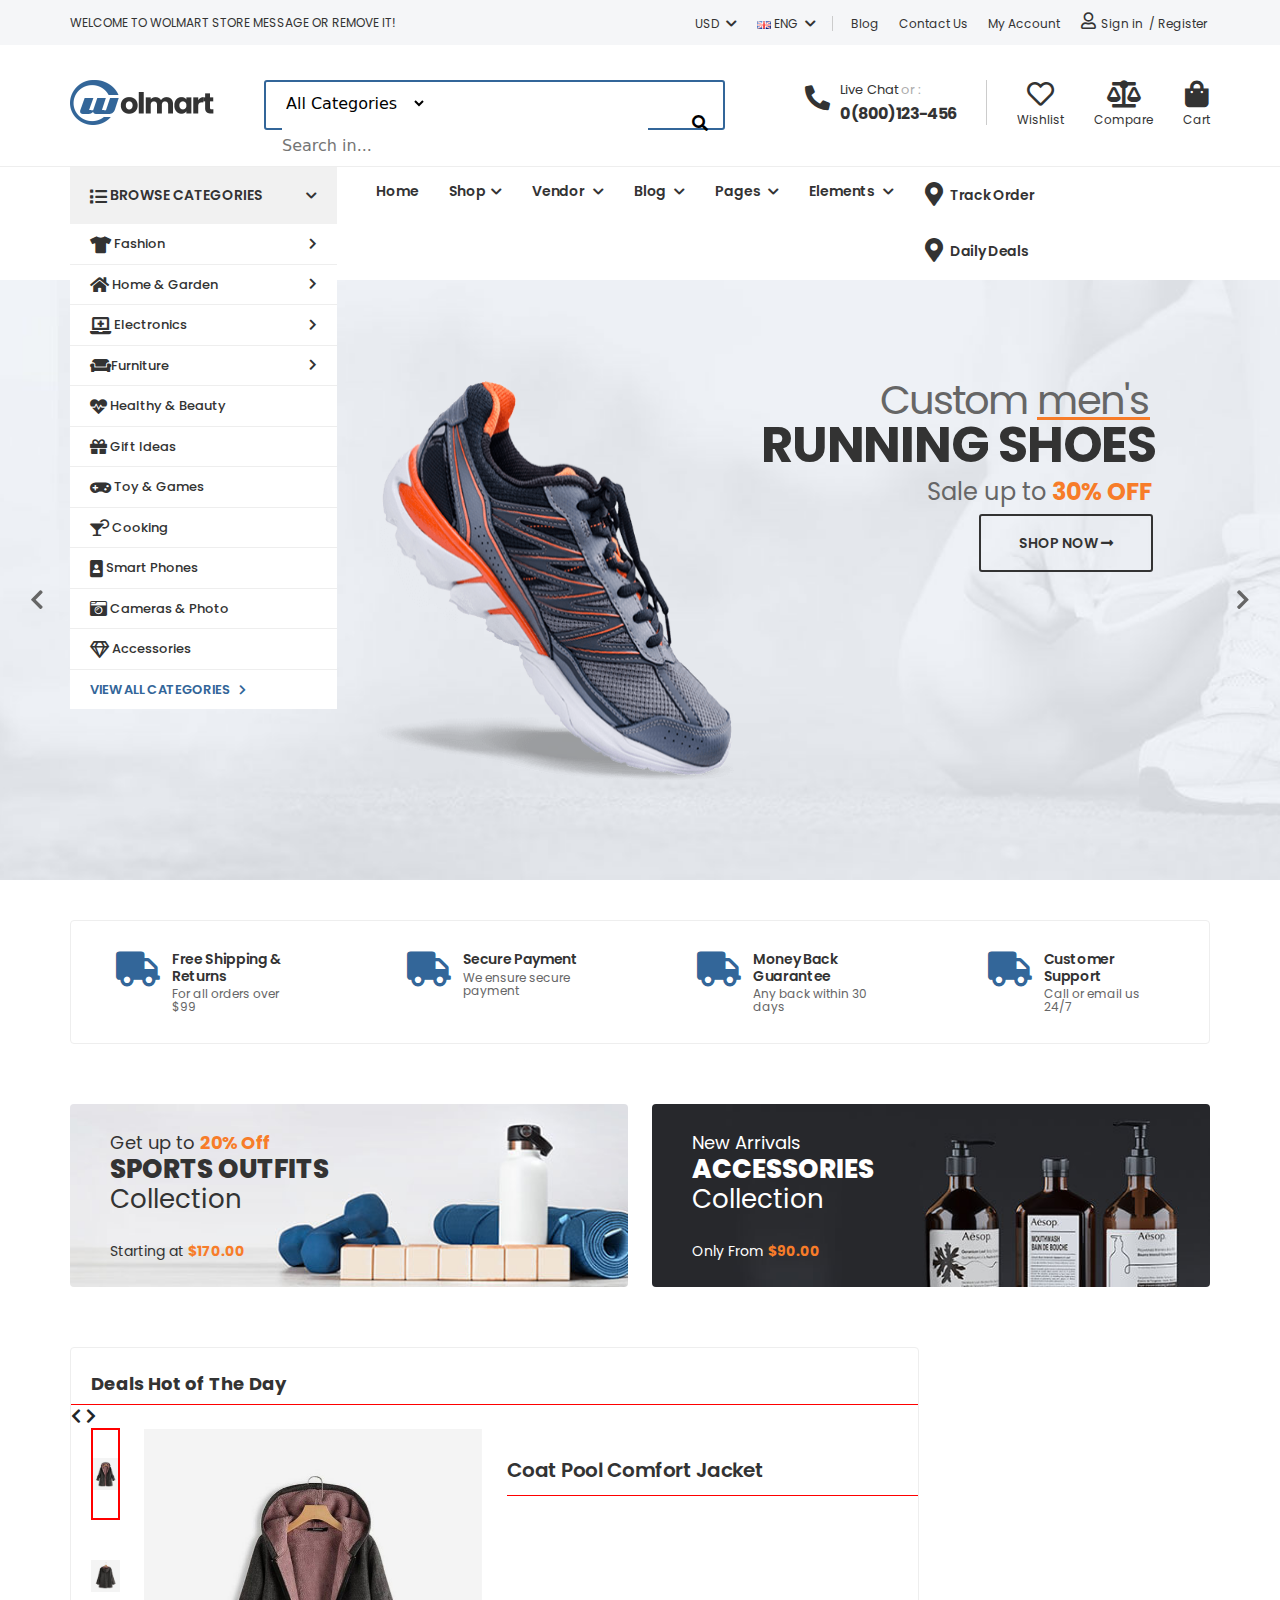
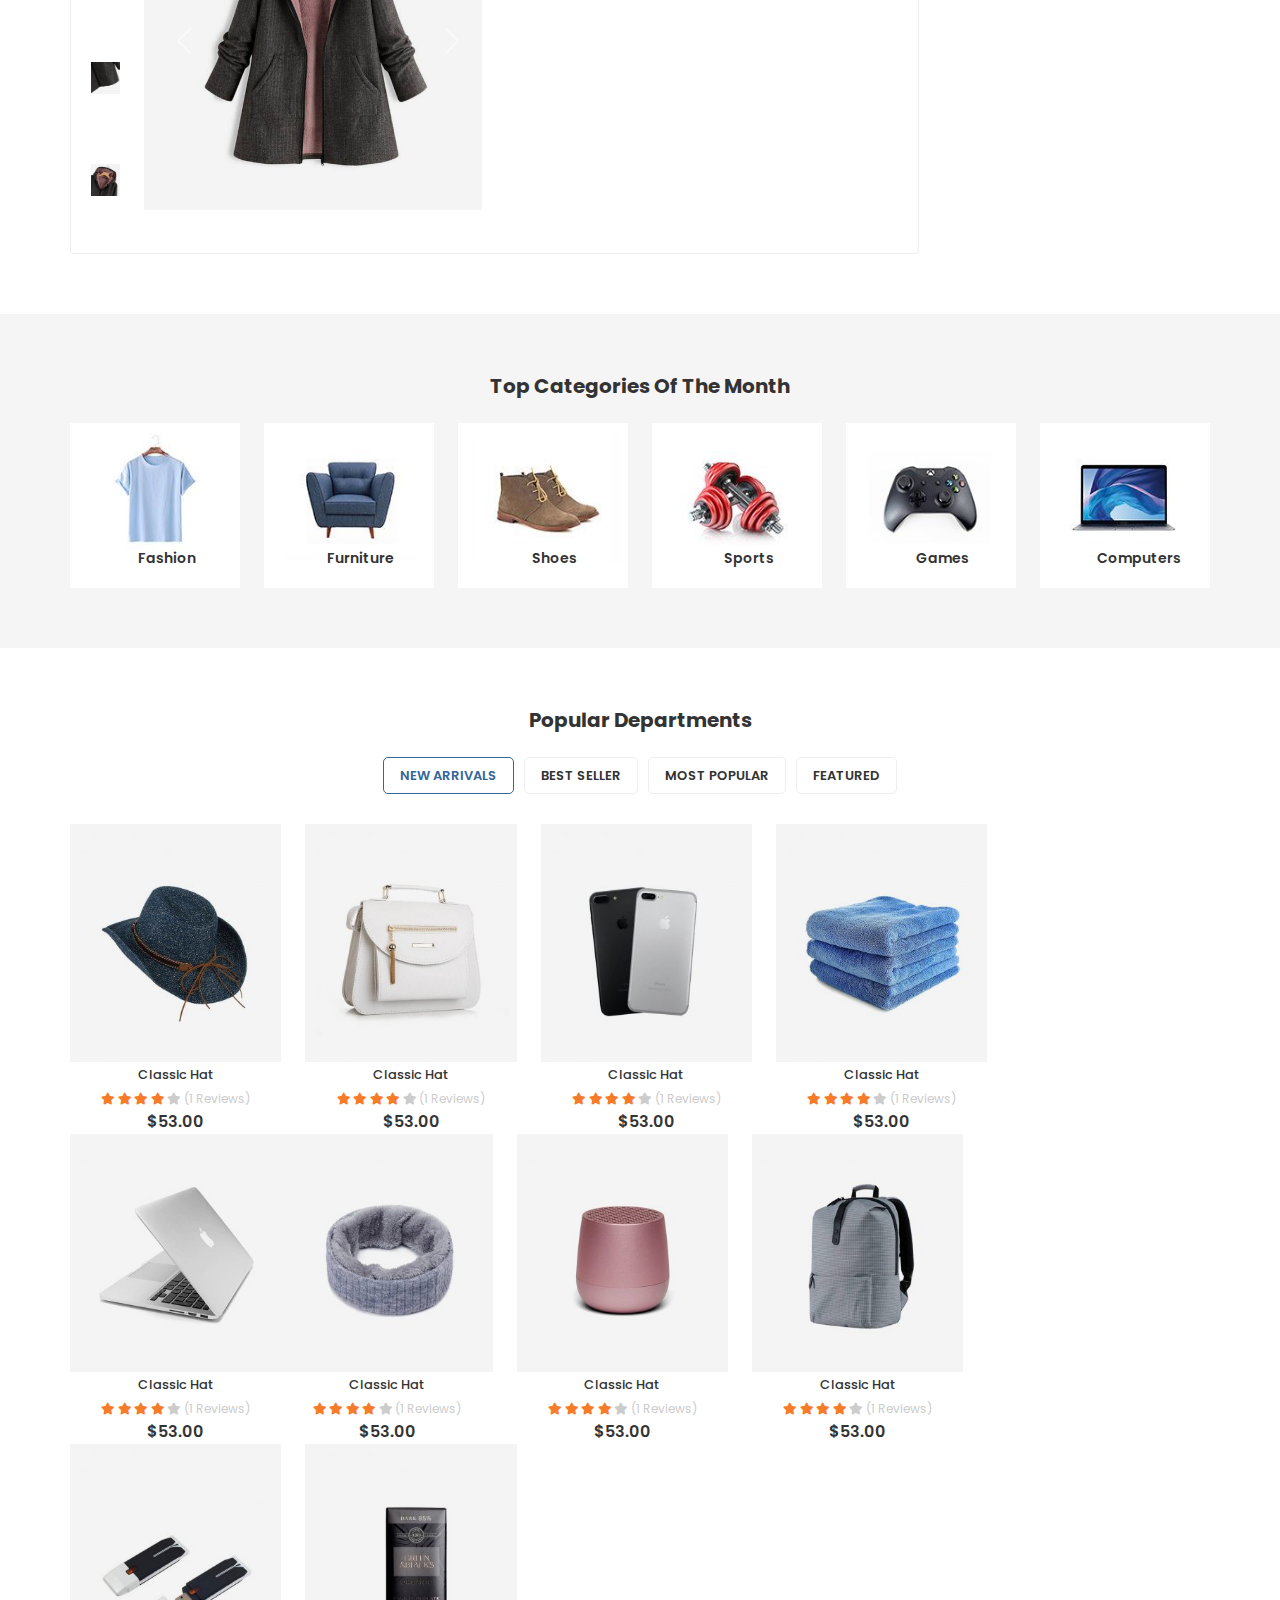
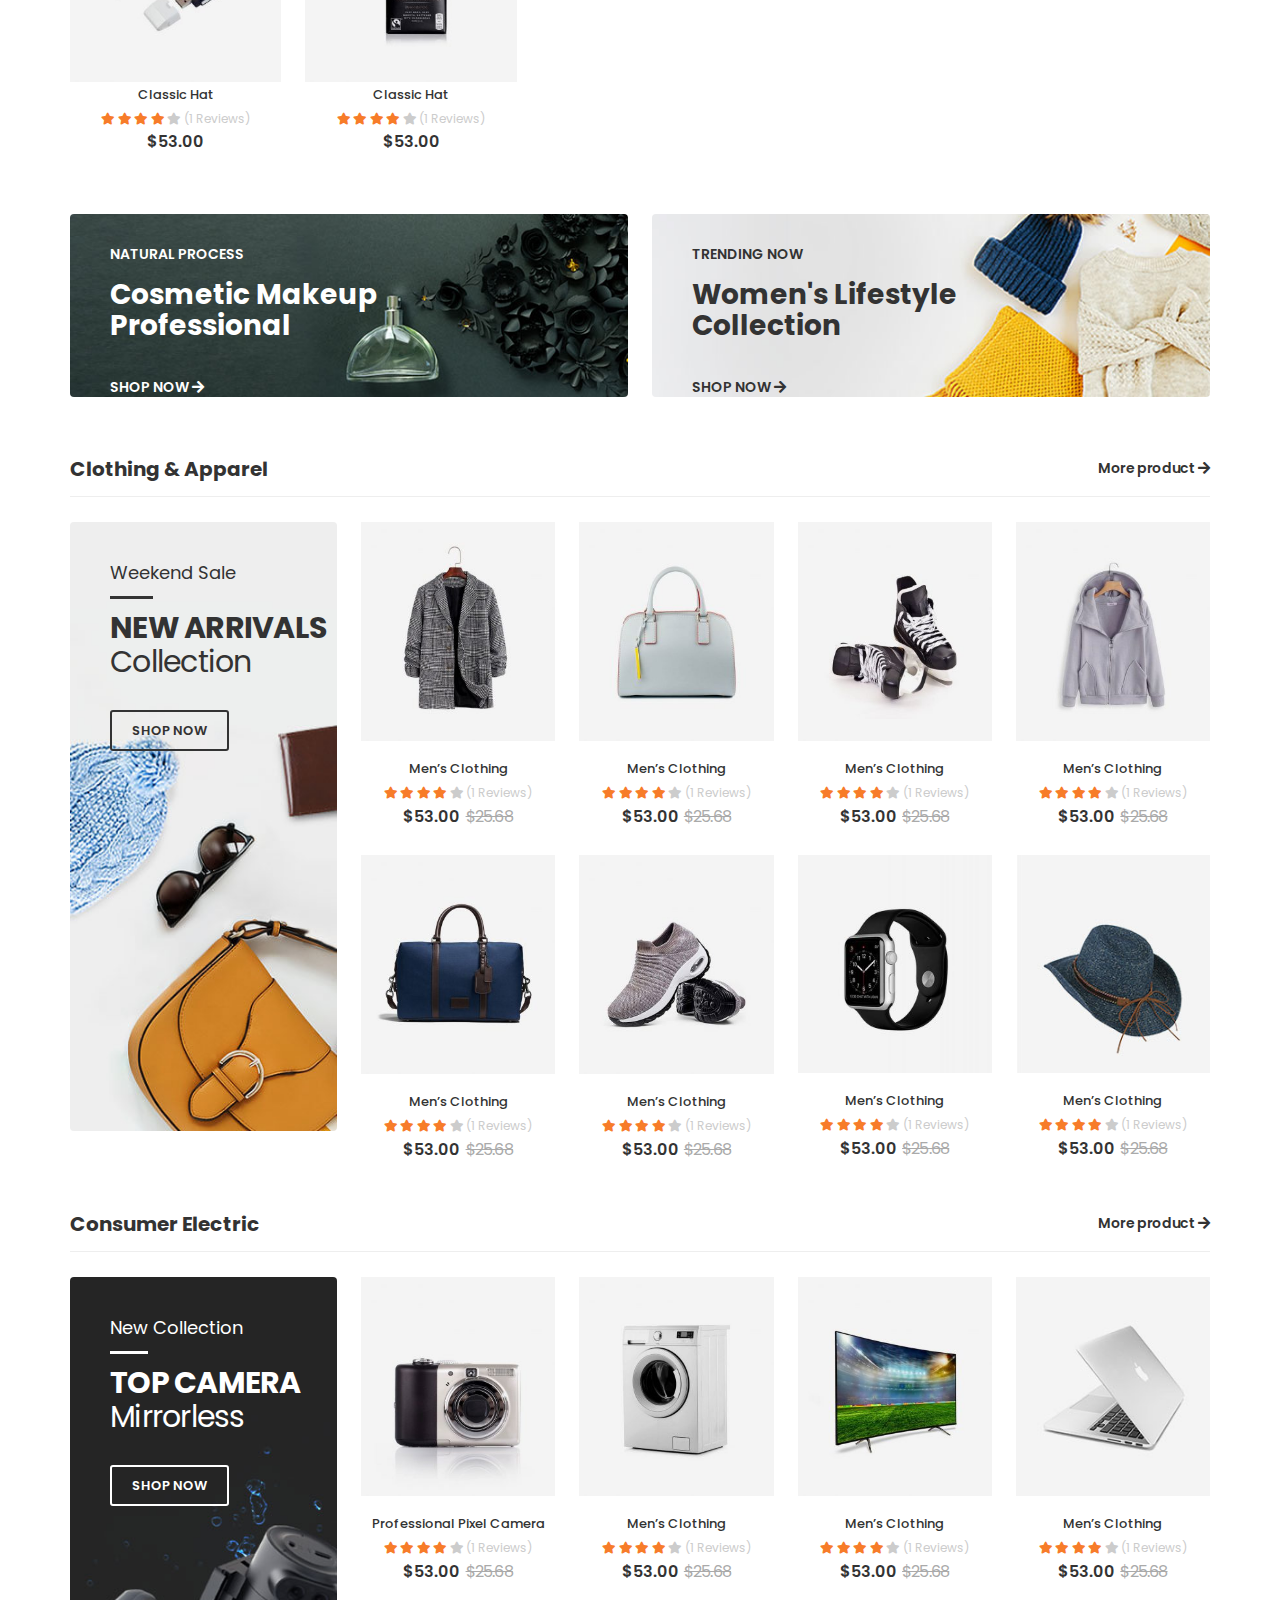
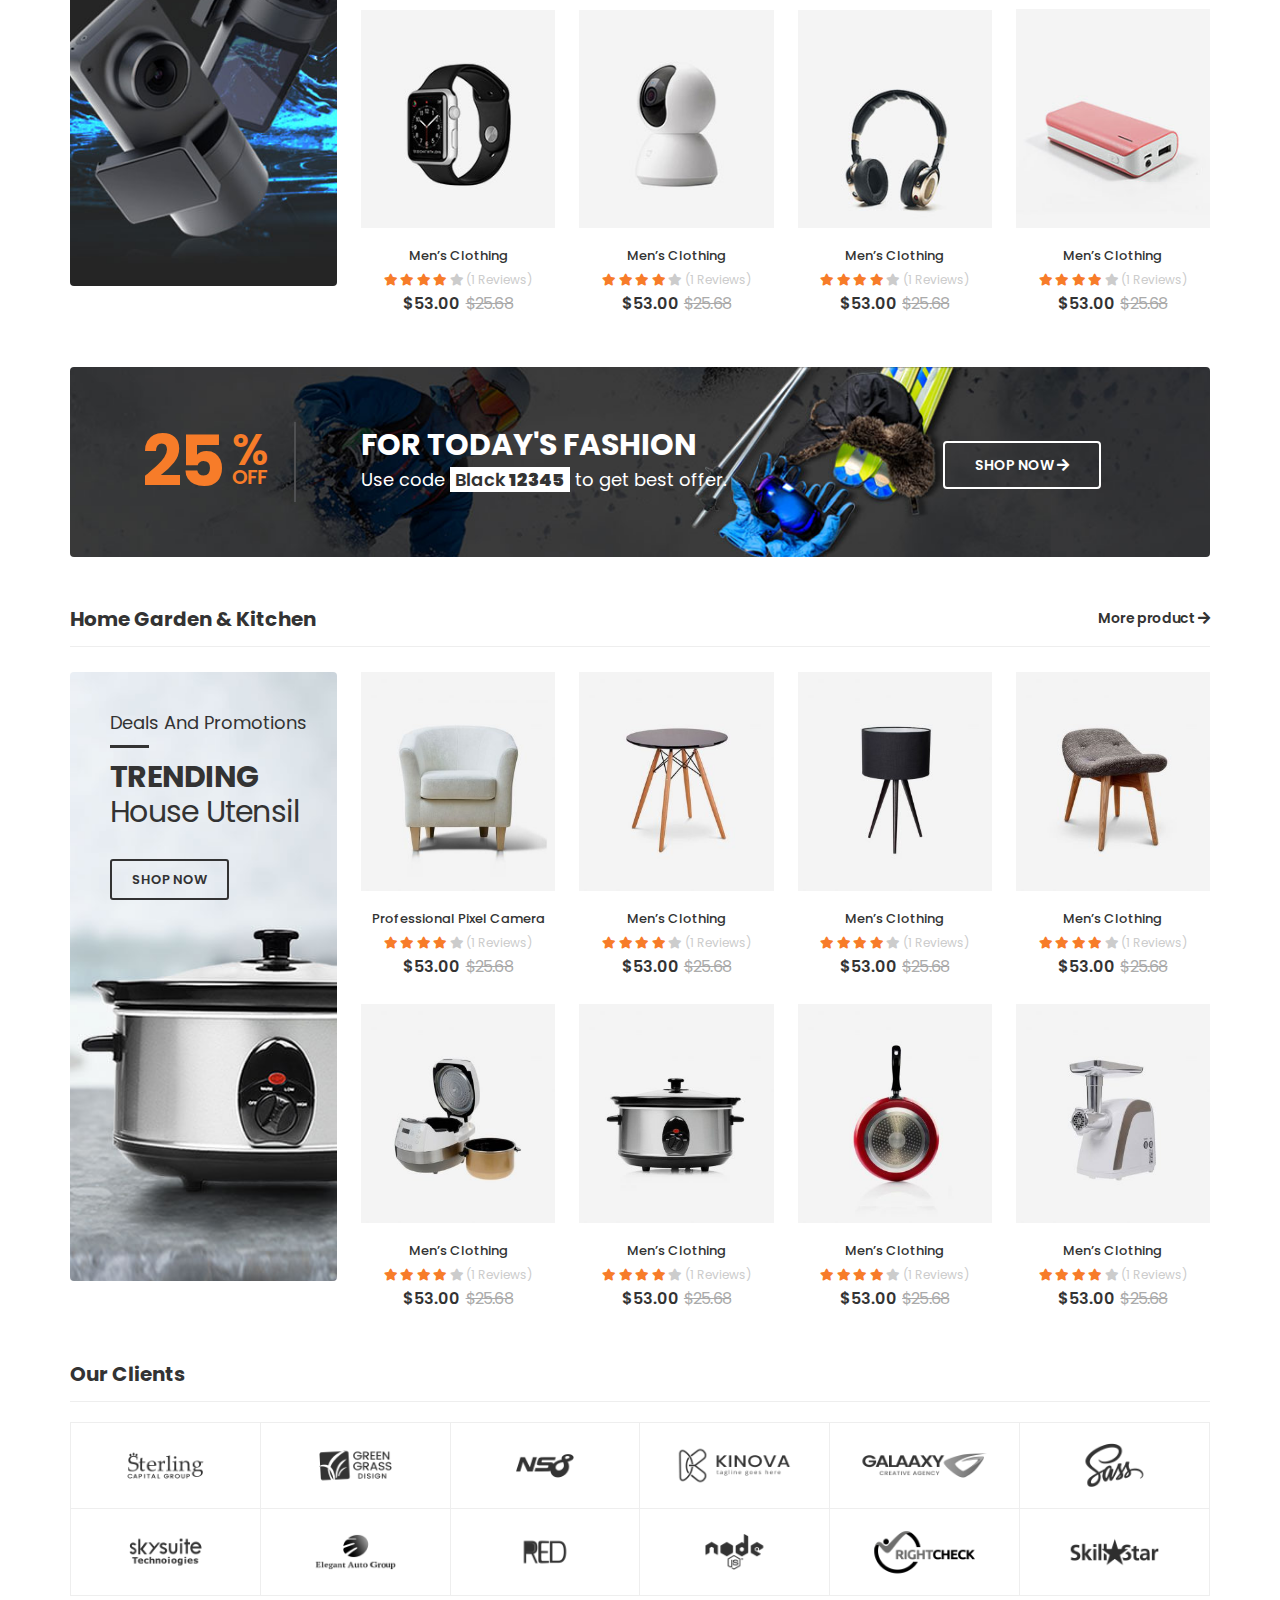
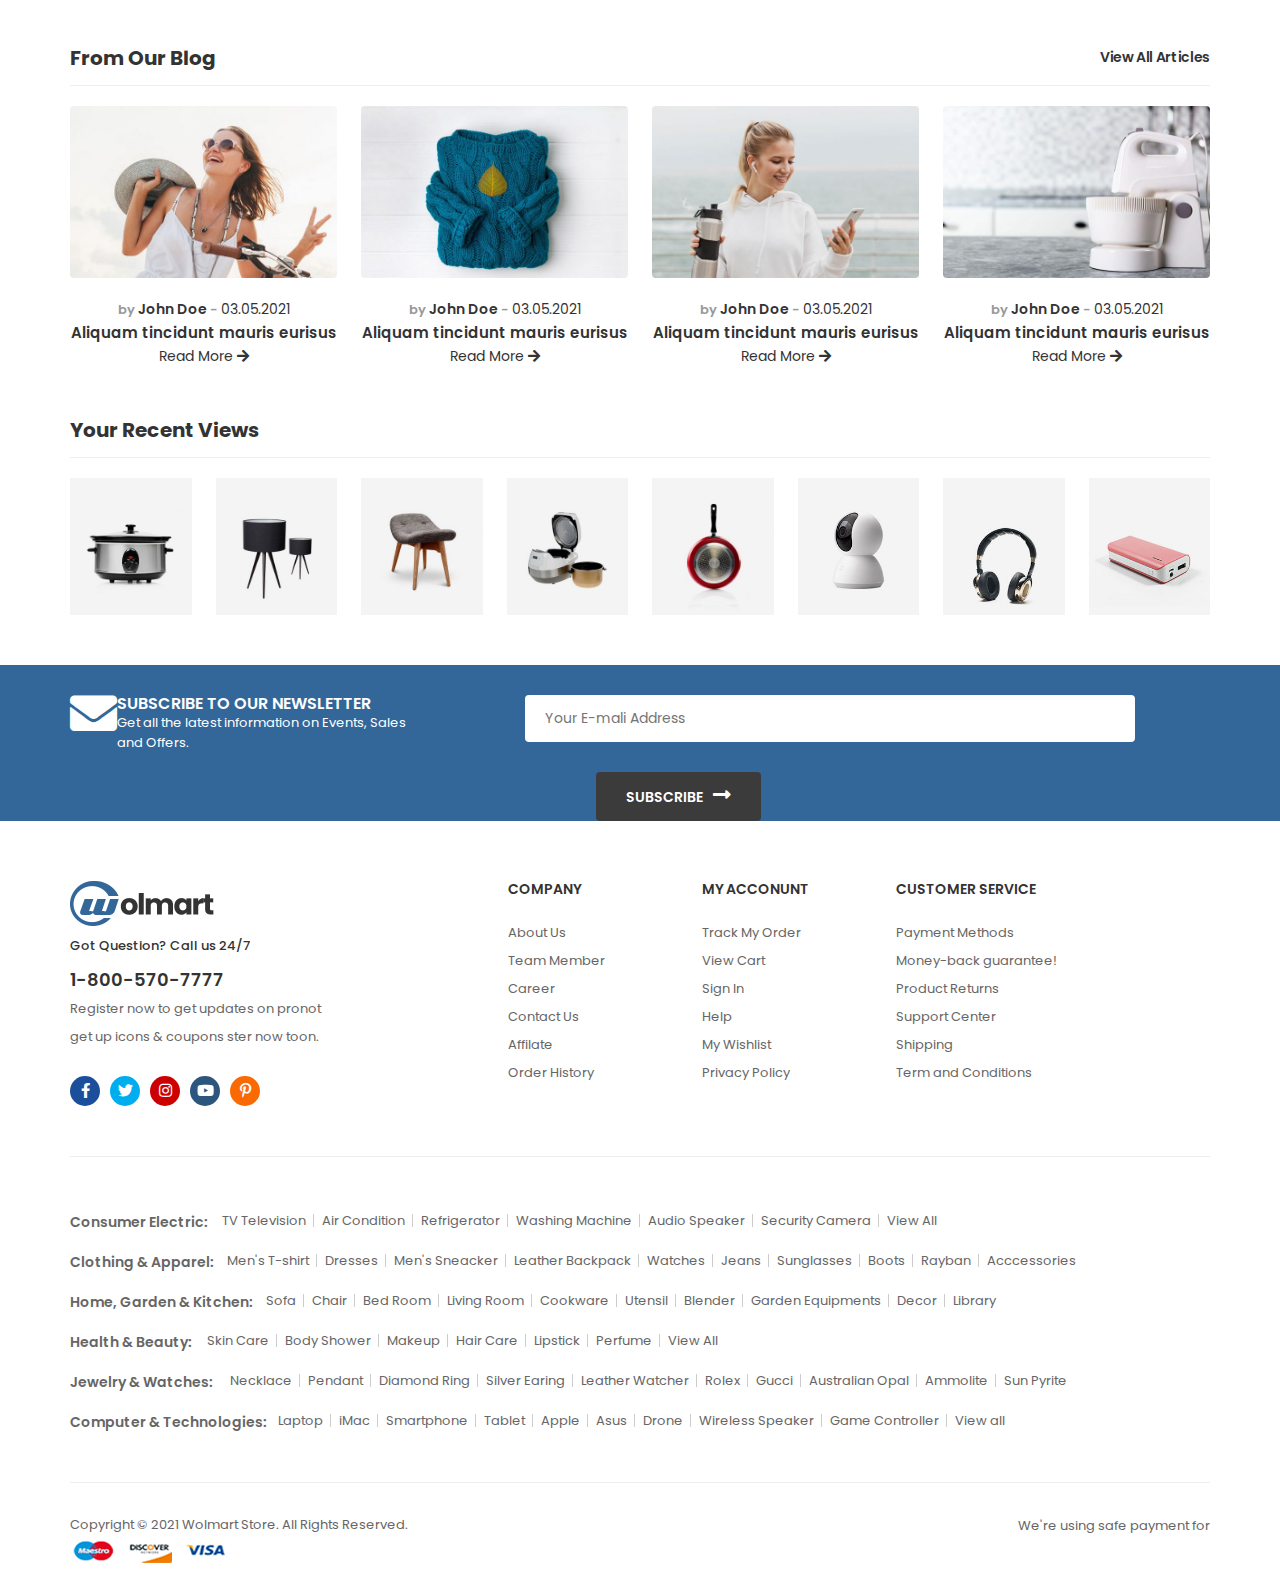
<file: index.html>
<!DOCTYPE html>
<html lang="en">

<head>
    <meta charset="UTF-8">
    <meta http-equiv="X-UA-Compatible" content="IE=edge">
    <meta name="viewport" content="width=device-width, initial-scale=1.0">
    <title>HW(WOLMART)</title>
    <link rel="stylesheet" href="css/all.min.css">
    <link rel="stylesheet" href="css/bootstrap.min.css">
    <link rel="stylesheet" href="css/slick.css">
    <link rel="stylesheet" href="css/Jzoom.css">
    <link rel="stylesheet" href="css/style.css">
</head>

<body>
    <!-- =====================================================================
                                Header part start
    =======================================================================-->
    <header id="header">
        <div class="container px-lg-0">
            <div class="row">
                <!-- Header left start -->
                <div class="col-lg-4">
                    <div class="header_left">
                        <p>Welcome to wolmart store message or remove it!</p>
                    </div>
                </div>
                <!-- Header left end -->
                <!-- Header right start -->
                <div class="col-lg-8">
                    <div class="header_right d-flex flex-wrap justify-content-end">
                        <div class="currency">
                            <ul>
                                <li><a href="#">USD <i class="fas fa-chevron-down"></i></a>
                                    <ul>
                                        <li><a href="#">USD</a></li>
                                        <li><a href="#">EUR</a></li>
                                    </ul>
                                </li>
                            </ul>
                        </div>
                        <div class="currency">
                            <ul class="abc">
                                <li><a href="#"><img src="images/home/eng.png" alt="eng"> ENG <i
                                            class="fas fa-chevron-down"></i></a>
                                    <ul>
                                        <li><a href="#"><img src="images/home/eng.png" alt="eng flag">ENG</a></li>
                                        <li><a href="#"><img src="images/home/fra.png" alt="fra flag">FRA</a></li>
                                    </ul>
                                </li>
                            </ul>
                        </div>
                        <div class="header_menu">
                            <ul class="d-flex">
                                <li><a href="#">Blog</a></li>
                                <li><a href="#">Contact Us</a></li>
                                <li><a href="#">My Account</a></li>
                            </ul>
                        </div>
                        <div class="sign_reg">
                            <ul class="d-flex">
                                <li><a data-bs-toggle="modal" data-bs-target="#exampleModal" href="#"><i
                                            class="far fa-user icon"></i>Sign in</a>
                                    <div class="modal fade" id="exampleModal" tabindex="-1"
                                        aria-labelledby="exampleModalLabel" aria-hidden="true">
                                        <div class="modal-dialog">
                                            <div class="modal-content underline">
                                                <i data-bs-dismiss="modal" class="fas fa-times close"></i>
                                                <ul class="nav nav-pills sign_button" id="pills-tab" role="tablist">
                                                    <li class="nav-item" role="presentation">
                                                        <button class="nav-link active sign" id="pills-home-tab"
                                                            data-bs-toggle="pill" data-bs-target="#pills-home"
                                                            type="button" role="tab" aria-controls="pills-home"
                                                            aria-selected="true">Sign in</button>
                                                    </li>
                                                    <li class="nav-item" role="presentation">
                                                        <button class="nav-link sign" id="pills-profile-tab"
                                                            data-bs-toggle="pill" data-bs-target="#pills-profile"
                                                            type="button" role="tab" aria-controls="pills-profile"
                                                            aria-selected="false">Sign Up</button>
                                                    </li>
                                                </ul>
                                                <div class="tab-content" id="pills-tabContent">
                                                    <div class="tab-pane fade show active" id="pills-home"
                                                        role="tabpanel" aria-labelledby="pills-home-tab">
                                                        <form>
                                                            <div class="mb-3">
                                                                <label for="exampleInputEmail1" class="form-label">
                                                                    Username or email address *
                                                                </label>
                                                                <input type="email" class="form-control custom_control"
                                                                    id="exampleInputEmail1"
                                                                    aria-describedby="emailHelp">
                                                                <div id="emailHelp" class="form-text"></div>
                                                            </div>
                                                            <div class="mb-3">
                                                                <label for="exampleInputPassword1"
                                                                    class="form-label">Password *</label>
                                                                <input type="password"
                                                                    class="form-control custom_control"
                                                                    id="exampleInputPassword1">
                                                            </div>
                                                            <div class="mb-3 form-check">
                                                                <input type="checkbox"
                                                                    class="form-check-input custom_checkbox"
                                                                    id="exampleCheck1">
                                                                <label class="form-check-label"
                                                                    for="exampleCheck1">Remember me</label>
                                                                <label class="beside_remember">Last your
                                                                    password?</label>
                                                            </div>
                                                            <button type="submit"
                                                                class="btn btn-primary btn_custom">Sign in</button>
                                                            <div class="social_account">
                                                                <h5>Sign in with social account</h5>
                                                                <div class="social_icon">
                                                                    <ul class="d-flex">
                                                                        <li><a class="custom_icon" href="#"><i
                                                                                    class="fab fa-facebook-f"></i></a>
                                                                        </li>
                                                                        <li><a class="custom_icon" href="#"><i
                                                                                    class="fab fa-twitter"></i></a></li>
                                                                        <li><a class="custom_icon" href="#"><i
                                                                                    class="fab fa-google"></i></a></li>
                                                                    </ul>
                                                                </div>
                                                            </div>
                                                        </form>
                                                    </div>
                                                    <div class="tab-pane fade" id="pills-profile" role="tabpanel"
                                                        aria-labelledby="pills-profile-tab">
                                                        <form>
                                                            <div class="mb-3">
                                                                <label for="exampleInputEmail1" class="form-label">Your
                                                                    Email address *</label>
                                                                <input type="email" class="form-control custom_control"
                                                                    id="exampleInputEmail1"
                                                                    aria-describedby="emailHelp">
                                                            </div>
                                                            <div class="mb-3">
                                                                <label for="exampleInputPassword1"
                                                                    class="form-label">Password *</label>
                                                                <input type="password"
                                                                    class="form-control custom_control"
                                                                    id="exampleInputPassword1">
                                                            </div>
                                                            <p>Your personal data will be used to support your
                                                                experience throughout this website, to manage access to
                                                                your account, and for other purposes described in our
                                                                <span>privacy policy</span>.</p>
                                                            <h6>Signup as a vendor?</h6>
                                                            <div class="mb-3 form-check">
                                                                <input type="checkbox"
                                                                    class="form-check-input custom_checkbox"
                                                                    id="exampleCheck1">
                                                                <label class="form-check-label custom_label"
                                                                    for="exampleCheck1">I agree to the <span>privacy
                                                                        policy</span></label>
                                                            </div>
                                                            <button type="submit"
                                                                class="btn btn-primary btn_custom">Sign up</button>
                                                            <div class="social_account">
                                                                <h5>Sign in with social account</h5>
                                                                <div class="social_icon">
                                                                    <ul class="d-flex">
                                                                        <li><a class="custom_icon" href="#"><i
                                                                                    class="fab fa-facebook-f"></i></a>
                                                                        </li>
                                                                        <li><a class="custom_icon" href="#"><i
                                                                                    class="fab fa-twitter"></i></a></li>
                                                                        <li><a class="custom_icon" href="#"><i
                                                                                    class="fab fa-google"></i></a></li>
                                                                    </ul>
                                                                </div>
                                                            </div>
                                                        </form>
                                                    </div>
                                                </div>
                                            </div>
                                        </div>
                                    </div>
                                </li>
                                <li><a data-bs-toggle="modal" data-bs-target="#exampleModal" href="#">/ Register</a>
                                    <div class="modal fade" id="exampleModal" tabindex="-1"
                                        aria-labelledby="exampleModalLabel" aria-hidden="true">
                                        <div class="modal-dialog">
                                            <div class="modal-content underline">
                                                <i data-bs-dismiss="modal" class="fas fa-times close"></i>
                                                <ul class="nav nav-pills mb-3" id="pills-tab" role="tablist">
                                                    <li class="nav-item" role="presentation">
                                                        <button class="nav-link active" id="pills-home-tab"
                                                            data-bs-toggle="pill" data-bs-target="#pills-home"
                                                            type="button" role="tab" aria-controls="pills-home"
                                                            aria-selected="true">Sign In</button>
                                                    </li>
                                                    <li class="nav-item" role="presentation">
                                                        <button class="nav-link" id="pills-profile-tab"
                                                            data-bs-toggle="pill" data-bs-target="#pills-profile"
                                                            type="button" role="tab" aria-controls="pills-profile"
                                                            aria-selected="false">Sign Up</button>
                                                    </li>
                                                </ul>
                                                <div class="tab-content" id="pills-tabContent">
                                                    <div class="tab-pane fade show active" id="pills-home"
                                                        role="tabpanel" aria-labelledby="pills-home-tab">
                                                        <form>
                                                            <div class="mb-3">
                                                                <label for="exampleInputEmail1" class="form-label">Email
                                                                    address</label>
                                                                <input type="email" class="form-control"
                                                                    id="exampleInputEmail1"
                                                                    aria-describedby="emailHelp">
                                                                <div id="emailHelp" class="form-text">We'll never share
                                                                    your email with anyone else.</div>
                                                            </div>
                                                            <div class="mb-3">
                                                                <label for="exampleInputPassword1"
                                                                    class="form-label">Password</label>
                                                                <input type="password" class="form-control"
                                                                    id="exampleInputPassword1">
                                                            </div>
                                                            <div class="mb-3 form-check">
                                                                <input type="checkbox" class="form-check-input"
                                                                    id="exampleCheck1">
                                                                <label class="form-check-label"
                                                                    for="exampleCheck1">Check me out</label>
                                                            </div>
                                                            <button type="submit"
                                                                class="btn btn-primary">Submit</button>
                                                        </form>
                                                    </div>
                                                    <div class="tab-pane fade" id="pills-profile" role="tabpanel"
                                                        aria-labelledby="pills-profile-tab">
                                                        <form>
                                                            <div class="mb-3">
                                                                <label for="exampleInputEmail1" class="form-label">Email
                                                                    address</label>
                                                                <input type="email" class="form-control"
                                                                    id="exampleInputEmail1"
                                                                    aria-describedby="emailHelp">
                                                                <div id="emailHelp" class="form-text">We'll never share
                                                                    your email with anyone else.</div>
                                                            </div>
                                                            <div class="mb-3">
                                                                <label for="exampleInputPassword1"
                                                                    class="form-label">Password</label>
                                                                <input type="password" class="form-control"
                                                                    id="exampleInputPassword1">
                                                            </div>
                                                            <p>Your personal data will be used to support your
                                                                experience throughout this website, to manage access to
                                                                your account, and for other purposes described in our
                                                                <span>privacy policy</span>.</p>
                                                            <div class="mb-3 form-check">
                                                                <input type="checkbox" class="form-check-input"
                                                                    id="exampleCheck1">
                                                                <label class="form-check-label"
                                                                    for="exampleCheck1">Check me out</label>
                                                            </div>
                                                            <button type="submit"
                                                                class="btn btn-primary">Submit</button>
                                                        </form>
                                                    </div>
                                                </div>
                                            </div>
                                        </div>
                                    </div>
                                </li>
                            </ul>
                        </div>
                    </div>
                </div>
                <!-- Header right end -->
            </div>
        </div>
    </header>

    <!-- =====================================================================
                                Header part end
    =======================================================================-->

    <!-- =====================================================================
                                Logo part start
    =======================================================================-->
    <section id="logo">
        <div class="container px-lg-0">
            <div class="row">
                <div class="col-lg-2">
                    <div class="logo_right">
                        <a href="#"><img src="images/home/logo.png" alt="logo" width="144"></a>
                    </div>
                </div>
                <div class="col-lg-5">
                    <div class="logo_middle">
                        <form>
                            <select>
                                <option>All Categories</option>
                                <option>Fashion</option>
                                <option>Furniture</option>
                                <option>Shoes</option>
                                <option>Sports</option>
                                <option>Games</option>
                                <option>Computers</option>
                                <option>Electronics</option>
                                <option>Kitchen</option>
                                <option>Clothing</option>
                            </select>
                            <input type="text" placeholder="Search in...">
                            <button type="submit"><i class="fas fa-search"></i></button>
                        </form>
                    </div>
                </div>
                <div class="col-lg-5">
                    <div class="logo_last d-flex flex-wrap justify-content-end">
                        <div class="call">
                            <a href="callto: 0123-456">
                                <i class="fas fa-phone-alt"></i>
                                <p>Live Chat <span>or :</span></p>
                                <h4>0(800)123-456</h4>
                            </a>
                        </div>
                        <div class="wish_list text-center">
                            <a href="#">
                                <i class="far fa-heart"></i>
                                <p>Wishlist</p>
                            </a>
                        </div>
                        <div class="wish_list text-center">
                            <a href="#">
                                <i class="fas fa-balance-scale"></i>
                                <p>Compare</p>
                            </a>
                        </div>
                        <div class="cart text-center">
                            <a data-bs-toggle="offcanvas" data-bs-target="#offcanvasRight"
                                aria-controls="offcanvasRight" href="#">
                                <i class="fas fa-shopping-bag"></i>
                                <p>Cart</p>
                            </a>
                            <div class="offcanvas offcanvas-end custom_offcanvas" tabindex="-1" id="offcanvasRight"
                                aria-labelledby="offcanvasRightLabel">
                                <div class="offcanvas-header shopping">
                                    <h5 id="offcanvasRightLabel">Shopping Cart</h5>
                                    <a data-bs-dismiss="offcanvas" href="#">
                                        <h6>Close<i class="fas fa-long-arrow-alt-right"></i></h6>
                                    </a>
                                </div>
                                <div class="offcanvas-body under_shopping text-start">
                                    <ul class="d-flex">
                                        <li>
                                            <h4>Beige knitted elas tic runner shoes</h4>
                                            <p><span>1 X</span> $25.68</p>
                                        </li>
                                        <li>
                                            <img src="images/home/product-1.jpg" alt="product-1">
                                            <i class="fas fa-times"></i>
                                        </li>
                                    </ul>
                                </div>
                                <div class="offcanvas-body under_shopping text-start">
                                    <ul class="d-flex custom_border">
                                        <li>
                                            <h4>Blue utility pina fore denim dress</h4>
                                            <p><span>1 X</span> $32.99</p>
                                        </li>
                                        <li>
                                            <img src="images/home/product-2.jpg" alt="product-2">
                                            <i class="fas fa-times"></i>
                                        </li>
                                    </ul>
                                </div>
                                <div class="cart_total">
                                    <ul>
                                        <li>Subtotal:</li>
                                        <li class="total_price">$58.67</li>
                                    </ul>
                                </div>
                                <div class="cart_action">
                                    <a href="#">View cart</a>
                                    <a href="#">Check out</a>
                                </div>
                            </div>
                        </div>
                    </div>
                </div>
            </div>
        </div>
    </section>
    <!-- =====================================================================
                                Logo part end
    =======================================================================-->

    <!-- =====================================================================
                               Main menu part start
    =======================================================================-->
    <section id="menu">
        <div class="container px-lg-0">
            <div class="row">
                <!-- menu left start -->
                <div class="col-lg-3">
                    <div class="menu_left">
                        <ul>
                            <li>
                                <a href="#"><i class="fas fa-list"></i> Browse Categories<i
                                        class="fas fa-chevron-down"></i></a>
                                <div class="dropdown_box">
                                    <ul>
                                        <li><a href="#"><i class="fas fa-tshirt"></i> Fashion<i
                                                    class="fas fa-chevron-right"></i></a>
                                            <div class="mega_menu">
                                                <div class="row">
                                                    <div class="col-lg-4">
                                                        <div class="women">
                                                            <h4>Women</h4>
                                                            <ul>
                                                                <li><a href="#">New Arrivals</a></li>
                                                                <li><a href="#">Best Sellers</a></li>
                                                                <li><a href="#">Trending</a></li>
                                                                <li><a href="#">Clothing</a></li>
                                                                <li><a href="#">Shoes</a></li>
                                                                <li><a href="#">Bags</a></li>
                                                                <li><a href="#">Accessories</a></li>
                                                                <li><a href="#">Jewlery & Watches</a></li>
                                                            </ul>
                                                        </div>
                                                    </div>
                                                    <div class="col-lg-4">
                                                        <div class="women">
                                                            <h4>Men</h4>
                                                            <ul>
                                                                <li><a href="#">New Arrivals</a></li>
                                                                <li><a href="#">Best Sellers</a></li>
                                                                <li><a href="#">Trending</a></li>
                                                                <li><a href="#">Clothing</a></li>
                                                                <li><a href="#">Shoes</a></li>
                                                                <li><a href="#">Bags</a></li>
                                                                <li><a href="#">Accessories</a></li>
                                                                <li><a href="#">Jewlery & Watches</a></li>
                                                            </ul>
                                                        </div>
                                                    </div>
                                                    <div class="col-lg-4">
                                                        <div class="mega_img">
                                                            <img src="images/home/banner-2.jpg" class="img-fluid w-100"
                                                                alt="banner-2">
                                                            <div class="overly">
                                                                <p>Get up to<span> 20%Off</span></p>
                                                                <h3>Hot Sales</h3>
                                                                <a href="#">Shop now <i
                                                                        class="fas fa-long-arrow-alt-right"></i></a>
                                                            </div>
                                                        </div>
                                                    </div>
                                                </div>
                                            </div>
                                        </li>
                                        <li><a href="#"><i class="fas fa-home"></i> Home & Garden<i
                                                    class="fas fa-chevron-right"></i></a>
                                            <div class="mega_menu">
                                                <div class="row">
                                                    <div class="col-lg-4">
                                                        <div class="women">
                                                            <h4>Bedroom</h4>
                                                            <ul>
                                                                <li><a href="#">Beds, Frames & Bases</a></li>
                                                                <li><a href="#">Dressers</a></li>
                                                                <li><a href="#">Nightstands</a></li>
                                                                <li><a href="#">Kid's Beds & Headboards</a></li>
                                                                <li><a href="#">Armoires</a></li>
                                                            </ul>
                                                        </div>
                                                        <div class="row">
                                                            <div class="col-lg-12">
                                                                <div class="women">
                                                                    <h4>Living Room</h4>
                                                                    <ul>
                                                                        <li><a href="#">Coffee Tables</a></li>
                                                                        <li><a href="#">Chairs</a></li>
                                                                        <li><a href="#">Tables</a></li>
                                                                        <li><a href="#">Futons & Sofa Beds</a></li>
                                                                        <li><a href="#">Cabinets & Chests</a></li>
                                                                    </ul>
                                                                </div>
                                                            </div>
                                                        </div>
                                                    </div>
                                                    <div class="col-lg-4">
                                                        <div class="women">
                                                            <h4>Office</h4>
                                                            <ul>
                                                                <li><a href="#">Office Chairs</a></li>
                                                                <li><a href="#">Desks</a></li>
                                                                <li><a href="#">Bookcases</a></li>
                                                                <li><a href="#">File Cabinets</a></li>
                                                                <li><a href="#">Breakroom Tables</a></li>
                                                            </ul>
                                                        </div>
                                                        <div class="row">
                                                            <div class="col-lg-12">
                                                                <div class="women">
                                                                    <h4>Kitchen & Dining</h4>
                                                                    <ul>
                                                                        <li><a href="#">Dining Sets</a></li>
                                                                        <li><a class="Kitchen" href="#">Kitchen Storage
                                                                                Cabinets</a></li>
                                                                        <li><a href="#">Bashers Racks</a></li>
                                                                        <li><a href="#">Dining Chairs</a></li>
                                                                        <li><a href="#">Dining Room Tables</a></li>
                                                                        <li><a href="#">Bar Stools</a></li>
                                                                    </ul>
                                                                </div>
                                                            </div>
                                                        </div>
                                                    </div>
                                                    <div class="col-lg-4">
                                                        <div class="mega_img">
                                                            <img src="images/home/banner-3.jpg" class="img-fluid w-100"
                                                                alt="banner-3">
                                                            <div class="overly mega_overly_one">
                                                                <h5>Restroom</h5>
                                                                <h3>Furniture Sale</h3>
                                                                <p>Up to<span> 25%Off</span></p>
                                                                <a href="#">Shop now <i
                                                                        class="fas fa-long-arrow-alt-right"></i></a>
                                                            </div>
                                                        </div>
                                                    </div>
                                                </div>
                                            </div>
                                        </li>
                                        <li><a href="#"><i class="fas fa-laptop-medical"></i> Electronics<i
                                                    class="fas fa-chevron-right"></i></a>
                                            <div class="mega_menu">
                                                <div class="row">
                                                    <div class="col-lg-4">
                                                        <div class="women">
                                                            <h4>Laptops & Computers</h4>
                                                            <ul>
                                                                <li><a href="#">Desktop Computers</a></li>
                                                                <li><a href="#">Monitors</a></li>
                                                                <li><a href="#">Laptops</a></li>
                                                                <li><a href="#">Hard Drives & Storage</a></li>
                                                                <li><a href="#">Computer Accessories</a></li>
                                                            </ul>
                                                        </div>
                                                        <div class="row">
                                                            <div class="col-lg-12">
                                                                <div class="women">
                                                                    <h4>TV & Video</h4>
                                                                    <ul>
                                                                        <li><a href="#">TVs</a></li>
                                                                        <li><a href="#">Home Audio Speakers</a></li>
                                                                        <li><a href="#">Projectors</a></li>
                                                                        <li><a class="media" href="#">Media Streaming
                                                                                Devices</a></li>
                                                                    </ul>
                                                                </div>
                                                            </div>
                                                        </div>
                                                    </div>
                                                    <div class="col-lg-4">
                                                        <div class="women">
                                                            <h4>Digital Cameras</h4>
                                                            <ul>
                                                                <li><a href="#">Digital SLR Cameras</a></li>
                                                                <li><a class="sports" href="#">Sports & Action
                                                                        Cameras</a></li>
                                                                <li><a href="#">Camera Lenses</a></li>
                                                                <li><a href="#">Photo Printer</a></li>
                                                                <li><a href="#">Digital Memory Cards</a></li>
                                                            </ul>
                                                        </div>
                                                        <div class="row">
                                                            <div class="col-lg-12">
                                                                <div class="women">
                                                                    <h4>Cell Phones</h4>
                                                                    <ul>
                                                                        <li><a href="#">Carrier Phones</a></li>
                                                                        <li><a href="#">Unlocked Phones</a></li>
                                                                        <li><a class="cell" href="#">Phone & Cellphone
                                                                                Cases</a></li>
                                                                        <li><a href="#">Cellphone Chargers</a></li>
                                                                    </ul>
                                                                </div>
                                                            </div>
                                                        </div>
                                                    </div>
                                                    <div class="col-lg-4">
                                                        <div class="mega_img">
                                                            <img src="images/home/banner-4.jpg" class="img-fluid w-100"
                                                                alt="banner-4">
                                                            <div class="overly mega_overly_two">
                                                                <h5> Deals Of The Week</h5>
                                                                <h3>Save On Smart EarPhone</h3>
                                                                <p>20%Off</p>
                                                                <a href="#">Shop now</a>
                                                            </div>
                                                        </div>
                                                    </div>
                                                </div>
                                            </div>
                                        </li>
                                        <li><a href="#"><i class="fas fa-couch"></i>Furniture<i
                                                    class="fas fa-chevron-right"></i></a>
                                            <div class="mega_menu_last">
                                                <div class="row">
                                                    <div class="col-lg-3">
                                                        <div class="furniture">
                                                            <h4>Furniture</h4>
                                                            <ul>
                                                                <li><a href="#">Sofas & Couches</a></li>
                                                                <li><a href="#">Armchairs</a></li>
                                                                <li><a href="#">Bed Frames</a></li>
                                                                <li><a href="#">Beside Tables</a></li>
                                                                <li><a href="#">Dressing Tables</a></li>
                                                            </ul>
                                                        </div>
                                                    </div>
                                                    <div class="col-lg-3">
                                                        <div class="furniture">
                                                            <h4>Lighting</h4>
                                                            <ul>
                                                                <li><a href="#">Light Bulbs</a></li>
                                                                <li><a href="#">Lamps</a></li>
                                                                <li><a href="#">Celling Lights</a></li>
                                                                <li><a href="#">Wall Lights</a></li>
                                                                <li><a href="#">Bathroom Lighting</a></li>
                                                            </ul>
                                                        </div>
                                                    </div>
                                                    <div class="col-lg-3">
                                                        <div class="furniture">
                                                            <h4>Home Accessories</h4>
                                                            <ul>
                                                                <li><a class="Decorative" href="#">Decorative
                                                                        Accessories</a></li>
                                                                <li><a href="#">Candals & Holders</a></li>
                                                                <li><a href="#">Home Fragrance</a></li>
                                                                <li><a href="#">Mirrors</a></li>
                                                                <li><a href="#">Clocks</a></li>
                                                            </ul>
                                                        </div>
                                                    </div>
                                                    <div class="col-lg-3">
                                                        <div class="furniture">
                                                            <h4>Garden & Outdoors</h4>
                                                            <ul>
                                                                <li><a href="#">Garden Furniture</a></li>
                                                                <li><a href="#">Lawn Mowers</a></li>
                                                                <li><a href="#">Pressure Washers</a></li>
                                                                <li><a href="#">All Garden Tools</a></li>
                                                                <li><a href="#">Outdoor Dining</a></li>
                                                            </ul>
                                                        </div>
                                                    </div>
                                                </div>
                                                <div class="row">
                                                    <div class="col-lg-6">
                                                        <div class="little_menu">
                                                            <img src="images/home/banner-5.jpg" class="img-fluid w-100"
                                                                alt="banner-5">
                                                            <div class="overly_last">
                                                                <h5>New Arrivals</h5>
                                                                <h3>Amazing Sofa</h3>
                                                                <p>Starting at <span>$125.00</span></p>
                                                            </div>
                                                        </div>
                                                    </div>
                                                    <div class="col-lg-6">
                                                        <div class="little_menu">
                                                            <img src="images/home/banner-6.jpg" class="img-fluid w-100"
                                                                alt="banner-6">
                                                            <div class="overly_last_custom">
                                                                <h5>Best Seller</h5>
                                                                <h3>Chair & Lamp</h3>
                                                                <p>From<span>$165.00</span></p>
                                                            </div>
                                                        </div>
                                                    </div>
                                                </div>
                                            </div>
                                        </li>
                                        <li><a href="#"><i class="fas fa-heartbeat"></i> Healthy & Beauty</a></li>
                                        <li><a href="#"><i class="fas fa-gift"></i> Gift Ideas</a></li>
                                        <li><a href="#"><i class="fas fa-gamepad"></i> Toy & Games</a></li>
                                        <li><a href="#"><i class="fas fa-cocktail"></i> Cooking</a></li>
                                        <li><a href="#"><i class="fas fa-portrait"></i> Smart Phones</a></li>
                                        <li><a href="#"><i class="fas fa-camera-retro"></i> Cameras & Photo</a></li>
                                        <li><a href="#"><i class="far fa-gem"></i> Accessories</a></li>
                                        <li><a href="#">View All Categories <i class="fas fa-chevron-right"></i></a>
                                        </li>
                                    </ul>
                                </div>
                            </li>
                        </ul>
                    </div>
                </div>
                <!-- menu left end -->
                <!-- menu middle start -->
                <div class="col-lg-6">
                    <div class="menu_middle">
                        <ul class="d-flex">
                            <li><a href="index.html">Home</a></li>
                            <li><a href="shop.html">Shop<i class="fas fa-chevron-down"></i></a>
                                <div class="sub_menu_shop">
                                    <div class="row">
                                        <div class="col-lg-3">
                                            <div class="shop_page">
                                                <h4>Shop Pages</h4>
                                                <ul>
                                                    <li><a href="#">Banner With Sidebar</a></li>
                                                    <li><a href="#">Boxed Banner</a></li>
                                                    <li><a href="#">Boxed Banner</a></li>
                                                    <li><a href="#">Banner With Sidebar</a></li>
                                                    <li><a href="#">Off Canvas Sidebar</a></li>
                                                    <li><a href="#">Boxed Banner</a></li>
                                                    <li><a href="#">Banner With Sidebar</a></li>
                                                    <li><a href="#">Banner With Sidebar</a></li>
                                                </ul>
                                            </div>
                                        </div>
                                        <div class="col-lg-3">
                                            <div class="shop_page">
                                                <h4>Shop Layouts</h4>
                                                <ul>
                                                    <li><a href="#">3 Columns Mode</a></li>
                                                    <li><a href="#">3 Columns Mode</a></li>
                                                    <li><a href="#">3 Columns Mode</a></li>
                                                    <li><a href="#">3 Columns Mode</a></li>
                                                    <li><a href="#">3 Columns Mode</a></li>
                                                    <li><a href="#">3 Columns Mode</a></li>
                                                    <li><a href="#">Boxed Banner</a></li>
                                                    <li><a href="#">Boxed Banner</a></li>
                                                </ul>
                                            </div>
                                        </div>
                                        <div class="col-lg-3">
                                            <div class="shop_page">
                                                <h4>Product Pages</h4>
                                                <ul>
                                                    <li><a href="#">Data In Accordion</a></li>
                                                    <li><a href="#">Data In Accordion</a></li>
                                                    <li><a href="#">Data In Accordion</a></li>
                                                    <li><a href="#">Data In Accordion</a></li>
                                                    <li><a href="#">Data In Accordion</a></li>
                                                    <li><a href="#">Without Sidebar</a></li>
                                                    <li><a href="#">Without Sidebar</a></li>
                                                    <li><a href="#">360o & Video</a></li>
                                                </ul>
                                            </div>
                                        </div>
                                        <div class="col-lg-3">
                                            <div class="shop_page">
                                                <h4>Product Layouts</h4>
                                                <ul>
                                                    <li><a href="#">Vertical Thumbs</a></li>
                                                    <li><a href="#">Default</a></li>
                                                    <li><a href="#">Default</a></li>
                                                    <li><a href="#">Default</a></li>
                                                    <li><a href="#">Vertical Thumbs</a></li>
                                                    <li><a href="#">Vertical Thumbs</a></li>
                                                    <li><a href="#">Vertical Thumbs</a></li>
                                                    <li><a href="#">Vertical Thumbs</a></li>
                                                </ul>
                                            </div>
                                        </div>
                                    </div>
                                </div>
                            </li>
                            <li><a href="#">Vendor <i class="fas fa-chevron-down"></i></a>
                                <div class="sub_menu_vendor">
                                    <ul>
                                        <li><a href="#">Store Listing <i class="fas fa-chevron-right"></i></a>
                                            <!-- <div class="sub_menu_listing">
                                                <ul>
                                                    <li><a href="#">Store listing 1</a></li>
                                                    <li><a href="#">Store listing 1</a></li>
                                                    <li><a href="#">Store listing 1</a></li>
                                                    <li><a href="#">Store listing 1</a></li>
                                                </ul>
                                            </div> -->
                                        </li>
                                        <li><a href="#">Vendor Store <i class="fas fa-chevron-right"></i></a></li>
                                    </ul>
                                </div>
                            </li>
                            <li><a href="#">Blog <i class="fas fa-chevron-down"></i></a>
                                <div class="sub_menu_vendor">
                                    <ul>
                                        <li><a href="#">Vertical Thumbs</a></li>
                                        <li><a href="#">Default</a></li>
                                        <li><a href="#">Vertical Thumbs<i class="fas fa-chevron-right"></i></a></li>
                                        <li><a href="#">Vertical Thumbs<i class="fas fa-chevron-right"></i></a></li>
                                        <li><a href="#">Vertical Thumbs<i class="fas fa-chevron-right"></i></a></li>
                                        <li><a href="#">Vertical Thumbs</a></li>
                                    </ul>
                                </div>
                            </li>
                            <li><a href="#">Pages <i class="fas fa-chevron-down"></i></a>
                                <div class="sub_menu_vendor">
                                    <ul>
                                        <li><a href="#">Vertical Thumbs</a></li>
                                        <li><a href="#">Default</a></li>
                                        <li><a href="#">Vertical Thumbs</a></li>
                                        <li><a href="#">Vertical Thumbs</a></li>
                                        <li><a href="#">Vertical Thumbs</a></li>
                                        <li><a href="#">Vertical Thumbs</a></li>
                                        <li><a href="#">Vertical Thumbs</a></li>
                                        <li><a href="#">Vertical Thumbs</a></li>
                                        <li><a href="#">Vertical Thumbs</a></li>
                                        <li><a href="#">Vertical Thumbs</a></li>
                                        <li><a href="#">Vertical Thumbs</a></li>
                                    </ul>
                                </div>
                            </li>
                            <li><a href="#">Elements <i class="fas fa-chevron-down"></i></a>
                                <div class="sub_menu_vendor">
                                    <ul>
                                        <li><a href="#">Vertical Thumbs</a></li>
                                        <li><a href="#">Default</a></li>
                                        <li><a href="#">Vertical Thumbs</a></li>
                                        <li><a href="#">Vertical Thumbs</a></li>
                                        <li><a href="#">Vertical Thumbs</a></li>
                                        <li><a href="#">Vertical Thumbs</a></li>
                                        <li><a href="#">Vertical Thumbs</a></li>
                                        <li><a href="#">Vertical Thumbs</a></li>
                                        <li><a href="#">Vertical Thumbs</a></li>
                                        <li><a href="#">Vertical Thumbs</a></li>
                                        <li><a href="#">Vertical Thumbs</a></li>
                                        <li><a href="#">Vertical Thumbs</a></li>
                                        <li><a href="#">Vertical Thumbs</a></li>
                                        <li><a href="#">Vertical Thumbs</a></li>
                                        <li><a href="#">Vertical Thumbs</a></li>
                                    </ul>
                                </div>
                            </li>
                        </ul>
                    </div>
                </div>
                <!-- menu middle end -->
                <!-- menu right start -->
                <div class="col-lg-3">
                    <div class="menu_right d-flex flex-wrap">
                        <a href="#"><i class="fas fa-map-marker-alt"></i>Track Order</a>
                        <a href="#"><i class="fas fa-map-marker-alt"></i>Daily Deals</a>
                    </div>
                </div>
                <!-- menu right end -->
            </div>
        </div>
    </section>
    <!-- =====================================================================
                               Main menu part end
    =======================================================================-->

    <!-- =====================================================================
                                Banner part start
    =======================================================================-->
    <section id="banner">
        <div class="banner_item" style="background: url(images/home/slide-1.jpg) no-repeat center/cover;">
            <div class="container px-lg-0">
                <div class="row">
                    <div class="col-lg-4 offset-lg-4">
                        <div class="banner_img">
                            <img src="images/home/shoes.png" class="img-fluid w-100" alt="shoes">
                        </div>
                    </div>
                    <div class="col-lg-4">
                        <div class="banner_text">
                            <h2>Custom <span>men's</span></h2>
                            <h1>Running shoes</h1>
                            <p>Sale up to <span>30% OFF</span></p>
                            <a href="#">Shop now <i class="fas fa-long-arrow-alt-right"></i></a>
                        </div>
                    </div>
                </div>
            </div>
        </div>
        <div class="banner_item" style="background: url(images/home/slide-2.jpg) no-repeat center/cover;">
            <div class="container px-lg-0">
                <div class="row">
                    <div class="col-lg-4 offset-lg-4">
                        <div class="banner_text custom_banner_two">
                            <h2>Mountain- <span>Climbing</span></h2>
                            <h1>Hot & Packback</h1>
                            <p> Only until the end of this week.</p>
                            <a href="#">Shop now <i class="fas fa-long-arrow-alt-right"></i></a>
                        </div>
                    </div>
                    <div class="col-lg-4">
                        <div class="banner_img">
                            <img src="images/home/men.png" class="img-fluid w-100" alt="men">
                        </div>
                    </div>

                </div>
            </div>
        </div>
        <div class="banner_item" style="background: url(images/home/slide-3.jpg) no-repeat center/cover;">
            <div class="container px-lg-0">
                <div class="row">
                    <div class="col-lg-4 offset-lg-4">
                        <div class="banner_img">
                            <img src="images/home/skate.png" class="img-fluid w-100" alt="skate">
                        </div>
                    </div>
                    <div class="col-lg-4">
                        <div class="banner_text custom_banner_">
                            <p>Top weekly Seller</p>
                            <h2>Trending Collection</h2>
                            <h1>Roller <span>-skate</span></h1>
                            <a href="#">Shop now <i class="fas fa-long-arrow-alt-right"></i></a>
                        </div>
                    </div>
                </div>
            </div>
        </div>
    </section>
    <!-- =====================================================================
                                Banner part end
    =======================================================================-->

    <!-- =====================================================================
                                Icon-Box part start
    =======================================================================-->
    <section id="icon_wrapper">
        <div class="container px-lg-0">
            <div class="icon_box">
                <div class="row">
                    <div class="col-lg-3">
                        <div class="icon_and_text d-flex">
                            <i class="fas fa-truck"></i>
                            <div class="text_box">
                                <h5>Free Shipping & Returns</h5>
                                <p>For all orders over $99</p>
                            </div>
                        </div>
                    </div>
                    <div class="col-lg-3">
                        <div class="icon_and_text d-flex">
                            <i class="fas fa-truck"></i>
                            <div class="text_box">
                                <h5>Secure Payment</h5>
                                <p>We ensure secure payment</p>
                            </div>
                        </div>
                    </div>
                    <div class="col-lg-3">
                        <div class="icon_and_text d-flex">
                            <i class="fas fa-truck"></i>
                            <div class="text_box">
                                <h5>Money Back Guarantee</h5>
                                <p>Any back within 30 days</p>
                            </div>
                        </div>
                    </div>
                    <div class="col-lg-3">
                        <div class="icon_and_text d-flex">
                            <i class="fas fa-truck"></i>
                            <div class="text_box">
                                <h5>Customer Support</h5>
                                <p>Call or email us 24/7</p>
                            </div>
                        </div>
                    </div>
                </div>
            </div>
        </div>
    </section>
    <!-- =====================================================================
                                Icon-Box part end
    =======================================================================-->

    <!-- =====================================================================
                        Category Banner Wrapper part start
    =======================================================================-->
    <section id="banner_wrapper">
        <div class="container px-lg-0">
            <div class="row">
                <div class="col-lg-6">
                    <div class="banner_wrapper_img">
                        <img src="images/home/banner_wrapper_img1.jpg" class="img-fluid w-100" alt="banner_wrapper_img1">
                        <div class="banner_wrapper_overly">
                            <h4>Get up to <span>20% Off</span></h4>
                            <h1>Sports Outfits</h1>
                            <h3>Collection</h3>
                            <p>Starting at <span>$170.00</span></p>
                        </div>
                    </div>
                </div>
                <div class="col-lg-6">
                    <div class="banner_wrapper_img">
                        <img src="images/home/banner_wrapper_img2.jpg" class="img-fluid w-100" alt="banner_wrapper_img2">
                        <div class="banner_wrapper_overly custom_banner_wrapper_overly">
                            <h4>New Arrivals</h4>
                            <h1>Accessories</h1>
                            <h3>Collection</h3>
                            <p>Only From <span>$90.00</span></p>
                        </div>
                    </div>
                </div>
            </div>
        </div>
    </section>
    <!-- =====================================================================
                        Category Banner Wrapper part end
    =======================================================================-->

    <!-- =====================================================================
                                Deals part start
    =======================================================================-->
    <section id="deals">
        <div class="container px-lg-0">
            <div class="row">
                <!-- Deals left start -->
                <div class="col-lg-9">
                    <div class="zoom_part border_around">
                        <div class="hot_day_text">
                            <h5>Deals Hot of The Day</h5>
                            <i class="fas fa-chevron-left"></i>
                            <i class="fas fa-chevron-right"></i>
                        </div>
                        <div class="row">
                            <div class="col-lg-6">
                                <div id="carouselExampleIndicators" class="carousel carousel-fade" data-bs-ride="carousel">
                                    <div class="row">
                                        <div class="col-lg-2">
                                            <div class="carousel-indicators small_img custom_small_img">
                                                <button type="button" data-bs-target="#carouselExampleIndicators" data-bs-slide-to="0"
                                                    class="active" aria-current="true" aria-label="Slide 1">
                                                    <img src="images/home/deals_img1-1-600x675.jpg" class="img-fluid w-100" alt="deals_img1-1">
                                                </button>
                                                <button type="button" data-bs-target="#carouselExampleIndicators" data-bs-slide-to="1"
                                                    aria-label="Slide 2">
                                                    <img src="images/home/deals_img1-2-600x675.jpg" class="img-fluid w-100" alt="deals_img1-2">
                                                </button>
                                                <button type="button" data-bs-target="#carouselExampleIndicators" data-bs-slide-to="2"
                                                    aria-label="Slide 3">
                                                    <img src="images/home/deals_img1-3-600x675.jpg" class="img-fluid w-100" alt="deals_img1-3">
                                                </button>
                                                <button type="button" data-bs-target="#carouselExampleIndicators" data-bs-slide-to="3"
                                                    aria-label="Slide 3">
                                                    <img src="images/home/deals_img1-4-600x675.jpg" class="img-fluid w-100" alt="deals_img1-4">
                                                </button>
                                            </div>
                                        </div>
                                        <div class="col-lg-10">
                                            <div class="carousel-inner zoom_body">
                                                <div class="carousel-item active">
                                                    <img id="NZoomImg" data-NZoomscale="2" style="width: 100%;height: 100%"
                                                        src="images/home/deals_img1-1-600x675.jpg" class="img-fluid w-100" alt="deals_img1-1">
                                                </div>
                                                <div class="carousel-item">
                                                    <img id="NZoomImg" data-NZoomscale="2" style="width: 100%;height: 100%"
                                                        src="images/home/deals_img1-2-600x675.jpg" class="img-fluid w-100" alt="deals_img1-2">
                                                </div>
                                                <div class="carousel-item">
                                                    <img id="NZoomImg" data-NZoomscale="2" style="width: 100%;height: 100%"
                                                        src="images/home/deals_img1-3-600x675.jpg" class="img-fluid w-100" alt="deals_img1-3">
                                                </div>
                                                <div class="carousel-item">
                                                    <img id="NZoomImg" data-NZoomscale="2" style="width: 100%;height: 100%"
                                                        src="images/home/deals_img1-4-600x675.jpg" class="img-fluid w-100" alt="deals_img1-4">
                                                </div>
                                            </div>
                                            <button class="carousel-control-prev" type="button"
                                                data-bs-target="#carouselExampleIndicators" data-bs-slide="prev">
                                                <span class="carousel-control-prev-icon" aria-hidden="true"></span>
                                                <span class="visually-hidden">Previous</span>
                                            </button>
                                            <button class="carousel-control-next" type="button"
                                                data-bs-target="#carouselExampleIndicators" data-bs-slide="next">
                                                <span class="carousel-control-next-icon" aria-hidden="true"></span>
                                                <span class="visually-hidden">Next</span>
                                            </button>
                                        </div>
                                    </div>
                                </div>
                            </div>
                            <div class="col-lg-6">
                                <div class="product_details">
                                    <h2>Coat Pool Comfort Jacket</h2>
                                </div>
                            </div>
                        </div>
                    </div>
                </div>
                <!-- Deals left end -->
                <!-- Deals right start -->
                <div class="col-lg-3"></div>
                <!-- Deals right end -->
            </div>
        </div>
    </section>
    <!-- =====================================================================
                                Deals part end
    =======================================================================-->

    <!-- =====================================================================
                            Top categories part start
    =======================================================================-->
    <section id="top_categories">
        <h2>Top Categories Of The Month</h2>
        <div class="container px-lg-0">
            <div class="row">
                <div class="col-lg-2">
                    <div class="top_categories_img">
                        <a class="w-100" href="#"><img src="images/home/top_categories2-1.jpg" class="img-fluid w-100" alt="top_categories2-1"></a>
                        <div class="top_categories_overly">
                            <h6>
                                <a href="#">Fashion</a>
                                <a class="custom_a_fashion" href="#">Shop now</a>
                            </h6>
                        </div>
                    </div>
                </div>
                <div class="col-lg-2">
                    <div class="top_categories_img">
                        <a class="w-100" href="#"><img src="images/home/top_categories2-2.jpg" class="img-fluid w-100" alt="top_categories2-2"></a>
                        <div class="top_categories_overly">
                            <h6>
                                <a href="#">Furniture</a>
                                <a class="custom_a_fashion" href="#">Shop now</a>
                            </h6>
                        </div>
                    </div>
                </div>
                <div class="col-lg-2">
                    <div class="top_categories_img">
                        <a class="w-100" href="#"><img src="images/home/top_categories2-3.jpg" class="img-fluid w-100" alt="top_categories2-3"></a>
                        <div class="top_categories_overly">
                            <h6>
                                <a href="#">Shoes</a>
                                <a class="custom_a_fashion" href="#">Shop now</a>
                            </h6>
                        </div>
                    </div>
                </div>
                <div class="col-lg-2">
                    <div class="top_categories_img">
                        <a class="w-100" href="#"><img src="images/home/top_categories2-4.jpg" class="img-fluid w-100" alt="top_categories2-4"></a>
                        <div class="top_categories_overly">
                            <h6>
                                <a href="#">Sports</a>
                                <a class="custom_a_fashion" href="#">Shop now</a>
                            </h6>
                        </div>
                    </div>
                </div>
                <div class="col-lg-2">
                    <div class="top_categories_img">
                        <a class="w-100" href="#"><img src="images/home/top_categories2-5.jpg" class="img-fluid w-100" alt="top_categories2-5"></a>
                        <div class="top_categories_overly">
                            <h6>
                                <a href="#">Games</a>
                                <a class="custom_a_fashion" href="#">Shop now</a>
                            </h6>
                        </div>
                    </div>
                </div>
                <div class="col-lg-2">
                    <div class="top_categories_img">
                        <a class="w-100" href="#"><img src="images/home/top_categories2-6.jpg" class="img-fluid w-100" alt="top_categories2-6"></a>
                        <div class="top_categories_overly">
                            <h6>
                                <a href="#">Computers</a>
                                <a class="custom_a_fashion" href="#">Shop now</a>
                            </h6>
                        </div>
                    </div>
                </div>
            </div>
        </div>
    </section>
    <!-- =====================================================================
                            Top categories part end
    =======================================================================-->

    <!-- =====================================================================
                            Popular Departments part start
    =======================================================================-->
    <section id="popular_departments">
        <h2>Popular Departments</h2>
        <div class="container px-lg-0">
            <div class="row">
                <div class="col-lg">
                    <div class="nav_tabs_menu">
                        <ul class="nav nav-pills mb-3 popular_dep_menu" id="pills-tab" role="tablist">
                            <li class="nav-item" role="presentation">
                              <button class="nav-link active" id="New_arrivals" data-bs-toggle="pill" data-bs-target="#New_arrivals_text" type="button" role="tab" aria-controls="New_arrivals_text" aria-selected="true">New arrivals</button>
                            </li>
                            <li class="nav-item" role="presentation">
                              <button class="nav-link" id="best_seller" data-bs-toggle="pill" data-bs-target="#best_seller_text" type="button" role="tab" aria-controls="best_seller_text" aria-selected="false">Best seller</button>
                            </li>
                            <li class="nav-item" role="presentation">
                              <button class="nav-link" id="most_popular" data-bs-toggle="pill" data-bs-target="#most_popular_text" type="button" role="tab" aria-controls="most_popular_text" aria-selected="false">Most popular</button>
                            </li>
                            <li class="nav-item" role="presentation">
                              <button class="nav-link" id="Featured" data-bs-toggle="pill" data-bs-target="#featured_text" type="button" role="tab" aria-controls="featured_text" aria-selected="false">Featured</button>
                            </li>
                        </ul>
                        <div class="tab-content popular_dep_body" id="pills-tabContent">
                            <div class="tab-pane fade show active popular_dep_product_img" id="New_arrivals_text" role="tabpanel" aria-labelledby="New_arrivals">
                                <a href="#"><img src="images/home/popular_dep_img3-1-1.jpg" class="img-fluid w-100" alt="popular_dep_img"></a>
                                <!-- <a href="#"><img src="images/home/popular_dep_img3-1-2.jpg" class="img-fluid w-100" alt="popular_dep_img"></a> -->
                                <div class="product_action_vertical">
                                    <ul>
                                        <li><a href="#"><i class="fas fa-shopping-bag"></i></a></li>
                                        <li><a href="#"><i class="fas fa-heart"></i></a></li>
                                        <li><a href="#"><i class="fas fa-search"></i></a></li>
                                        <li><a href="#"><i class="fas fa-balance-scale"></i></a></li>
                                    </ul>
                                </div>
                                <div class="product_details">
                                    <a href="#"><h4>Classic Hat</h4></a>
                                    <div class="ratings">
                                        <i class="fas fa-star"></i>
                                        <i class="fas fa-star"></i>
                                        <i class="fas fa-star"></i>
                                        <i class="fas fa-star"></i>
                                        <i class="fas fa-star"></i>
                                        <a href="#"><span>(1 Reviews)</span></a>
                                    </div>
                                    <p>$53.00</p>
                                </div>
                            </div>
                            <div class="tab-pane fade show active popular_dep_product_img" id="New_arrivals_text" role="tabpanel" aria-labelledby="New_arrivals">
                                <a href="#"><img src="images/home/popular_dep_img3-2.jpg" class="img-fluid w-100" alt="popular_dep_img"></a>
                                <div class="product_action_vertical">
                                    <ul>
                                        <li><a href="#"><i class="fas fa-shopping-bag"></i></a></li>
                                        <li><a href="#"><i class="fas fa-heart"></i></a></li>
                                        <li><a href="#"><i class="fas fa-search"></i></a></li>
                                        <li><a href="#"><i class="fas fa-balance-scale"></i></a></li>
                                    </ul>
                                </div>
                                <div class="product_details">
                                    <a href="#"><h4>Classic Hat</h4></a>
                                    <div class="ratings">
                                        <i class="fas fa-star"></i>
                                        <i class="fas fa-star"></i>
                                        <i class="fas fa-star"></i>
                                        <i class="fas fa-star"></i>
                                        <i class="fas fa-star"></i>
                                        <a href="#"><span>(1 Reviews)</span></a>
                                    </div>
                                    <p>$53.00</p>
                                </div>
                            </div>
                            <div class="tab-pane fade show active popular_dep_product_img" id="New_arrivals_text" role="tabpanel" aria-labelledby="New_arrivals">
                                <a href="#"><img src="images/home/popular_dep_img3-3.jpg" class="img-fluid w-100" alt="popular_dep_img"></a>
                                <div class="product_action_vertical">
                                    <ul>
                                        <li><a href="#"><i class="fas fa-shopping-bag"></i></a></li>
                                        <li><a href="#"><i class="fas fa-heart"></i></a></li>
                                        <li><a href="#"><i class="fas fa-search"></i></a></li>
                                        <li><a href="#"><i class="fas fa-balance-scale"></i></a></li>
                                    </ul>
                                </div>
                                <div class="product_details">
                                    <a href="#"><h4>Classic Hat</h4></a>
                                    <div class="ratings">
                                        <i class="fas fa-star"></i>
                                        <i class="fas fa-star"></i>
                                        <i class="fas fa-star"></i>
                                        <i class="fas fa-star"></i>
                                        <i class="fas fa-star"></i>
                                        <a href="#"><span>(1 Reviews)</span></a>
                                    </div>
                                    <p>$53.00</p>
                                </div>
                            </div>
                            <div class="tab-pane fade show active popular_dep_product_img" id="New_arrivals_text" role="tabpanel" aria-labelledby="New_arrivals">
                                <a href="#"><img src="images/home/popular_dep_img3-4-1.jpg" class="img-fluid w-100" alt="popular_dep_img"></a>
                                <!-- <a href="#"><img src="images/home/popular_dep_img3-4-2.jpg" class="img-fluid w-100" alt="popular_dep_img"></a> -->
                                <div class="product_action_vertical">
                                    <ul>
                                        <li><a href="#"><i class="fas fa-shopping-bag"></i></a></li>
                                        <li><a href="#"><i class="fas fa-heart"></i></a></li>
                                        <li><a href="#"><i class="fas fa-search"></i></a></li>
                                        <li><a href="#"><i class="fas fa-balance-scale"></i></a></li>
                                    </ul>
                                </div>
                                <div class="product_details">
                                    <a href="#"><h4>Classic Hat</h4></a>
                                    <div class="ratings">
                                        <i class="fas fa-star"></i>
                                        <i class="fas fa-star"></i>
                                        <i class="fas fa-star"></i>
                                        <i class="fas fa-star"></i>
                                        <i class="fas fa-star"></i>
                                        <a href="#"><span>(1 Reviews)</span></a>
                                    </div>
                                    <p>$53.00</p>
                                </div>
                            </div>
                            <div class="tab-pane fade show active popular_dep_product_img" id="New_arrivals_text" role="tabpanel" aria-labelledby="New_arrivals">
                                <a href="#"><img src="images/home/popular_dep_img3-5.jpg" class="img-fluid w-100" alt="popular_dep_img"></a>
                                <div class="product_action_vertical">
                                    <ul>
                                        <li><a href="#"><i class="fas fa-shopping-bag"></i></a></li>
                                        <li><a href="#"><i class="fas fa-heart"></i></a></li>
                                        <li><a href="#"><i class="fas fa-search"></i></a></li>
                                        <li><a href="#"><i class="fas fa-balance-scale"></i></a></li>
                                    </ul>
                                </div>
                                <div class="product_details">
                                    <a href="#"><h4>Classic Hat</h4></a>
                                    <div class="ratings">
                                        <i class="fas fa-star"></i>
                                        <i class="fas fa-star"></i>
                                        <i class="fas fa-star"></i>
                                        <i class="fas fa-star"></i>
                                        <i class="fas fa-star"></i>
                                        <a href="#"><span>(1 Reviews)</span></a>
                                    </div>
                                    <p>$53.00</p>
                                </div>
                            </div>
                            <div class="tab-pane fade show active popular_dep_product_img" id="New_arrivals_text" role="tabpanel" aria-labelledby="New_arrivals">
                                <a href="#"><img src="images/home/popular_dep_img3-6-1.jpg" class="img-fluid w-100" alt="popular_dep_img"></a>
                                <!-- <a href="#"><img src="images/home/popular_dep_img3-6-2.jpg" class="img-fluid w-100" alt="popular_dep_img"></a> -->
                                <div class="product_action_vertical">
                                    <ul>
                                        <li><a href="#"><i class="fas fa-shopping-bag"></i></a></li>
                                        <li><a href="#"><i class="fas fa-heart"></i></a></li>
                                        <li><a href="#"><i class="fas fa-search"></i></a></li>
                                        <li><a href="#"><i class="fas fa-balance-scale"></i></a></li>
                                    </ul>
                                </div>
                                <div class="product_details">
                                    <a href="#"><h4>Classic Hat</h4></a>
                                    <div class="ratings">
                                        <i class="fas fa-star"></i>
                                        <i class="fas fa-star"></i>
                                        <i class="fas fa-star"></i>
                                        <i class="fas fa-star"></i>
                                        <i class="fas fa-star"></i>
                                        <a href="#"><span>(1 Reviews)</span></a>
                                    </div>
                                    <p>$53.00</p>
                                </div>
                            </div>
                            <div class="tab-pane fade show active popular_dep_product_img" id="New_arrivals_text" role="tabpanel" aria-labelledby="New_arrivals">
                                <a href="#"><img src="images/home/popular_dep_img3-7.jpg" class="img-fluid w-100" alt="popular_dep_img"></a>
                                <div class="product_action_vertical">
                                    <ul>
                                        <li><a href="#"><i class="fas fa-shopping-bag"></i></a></li>
                                        <li><a href="#"><i class="fas fa-heart"></i></a></li>
                                        <li><a href="#"><i class="fas fa-search"></i></a></li>
                                        <li><a href="#"><i class="fas fa-balance-scale"></i></a></li>
                                    </ul>
                                </div>
                                <div class="product_details">
                                    <a href="#"><h4>Classic Hat</h4></a>
                                    <div class="ratings">
                                        <i class="fas fa-star"></i>
                                        <i class="fas fa-star"></i>
                                        <i class="fas fa-star"></i>
                                        <i class="fas fa-star"></i>
                                        <i class="fas fa-star"></i>
                                        <a href="#"><span>(1 Reviews)</span></a>
                                    </div>
                                    <p>$53.00</p>
                                </div>
                            </div>
                            <div class="tab-pane fade show active popular_dep_product_img" id="New_arrivals_text" role="tabpanel" aria-labelledby="New_arrivals">
                                <a href="#"><img src="images/home/popular_dep_img3-8-1.jpg" class="img-fluid w-100" alt="popular_dep_img"></a>
                                <!-- <a href="#"><img src="images/home/popular_dep_img3-8-2.jpg" class="img-fluid w-100" alt="popular_dep_img"></a> -->
                                <div class="product_action_vertical">
                                    <ul>
                                        <li><a href="#"><i class="fas fa-shopping-bag"></i></a></li>
                                        <li><a href="#"><i class="fas fa-heart"></i></a></li>
                                        <li><a href="#"><i class="fas fa-search"></i></a></li>
                                        <li><a href="#"><i class="fas fa-balance-scale"></i></a></li>
                                    </ul>
                                </div>
                                <div class="product_details">
                                    <a href="#"><h4>Classic Hat</h4></a>
                                    <div class="ratings">
                                        <i class="fas fa-star"></i>
                                        <i class="fas fa-star"></i>
                                        <i class="fas fa-star"></i>
                                        <i class="fas fa-star"></i>
                                        <i class="fas fa-star"></i>
                                        <a href="#"><span>(1 Reviews)</span></a>
                                    </div>
                                    <p>$53.00</p>
                                </div>
                            </div>
                            <div class="tab-pane fade show active popular_dep_product_img" id="New_arrivals_text" role="tabpanel" aria-labelledby="New_arrivals">
                                <a href="#"><img src="images/home/popular_dep_img3-9.jpg" class="img-fluid w-100" alt="popular_dep_img"></a>
                                <div class="product_action_vertical">
                                    <ul>
                                        <li><a href="#"><i class="fas fa-shopping-bag"></i></a></li>
                                        <li><a href="#"><i class="fas fa-heart"></i></a></li>
                                        <li><a href="#"><i class="fas fa-search"></i></a></li>
                                        <li><a href="#"><i class="fas fa-balance-scale"></i></a></li>
                                    </ul>
                                </div>
                                <div class="product_details">
                                    <a href="#"><h4>Classic Hat</h4></a>
                                    <div class="ratings">
                                        <i class="fas fa-star"></i>
                                        <i class="fas fa-star"></i>
                                        <i class="fas fa-star"></i>
                                        <i class="fas fa-star"></i>
                                        <i class="fas fa-star"></i>
                                        <a href="#"><span>(1 Reviews)</span></a>
                                    </div>
                                    <p>$53.00</p>
                                </div>
                            </div>
                            <div class="tab-pane fade show active popular_dep_product_img" id="New_arrivals_text" role="tabpanel" aria-labelledby="New_arrivals">
                                <a href="#"><img src="images/home/popular_dep_img3-10.jpg" class="img-fluid w-100" alt="popular_dep_img"></a>
                                <div class="product_action_vertical">
                                    <ul>
                                        <li><a href="#"><i class="fas fa-shopping-bag"></i></a></li>
                                        <li><a href="#"><i class="fas fa-heart"></i></a></li>
                                        <li><a href="#"><i class="fas fa-search"></i></a></li>
                                        <li><a href="#"><i class="fas fa-balance-scale"></i></a></li>
                                    </ul>
                                </div>
                                <div class="product_details">
                                    <a href="#"><h4>Classic Hat</h4></a>
                                    <div class="ratings">
                                        <i class="fas fa-star"></i>
                                        <i class="fas fa-star"></i>
                                        <i class="fas fa-star"></i>
                                        <i class="fas fa-star"></i>
                                        <i class="fas fa-star"></i>
                                        <a href="#"><span>(1 Reviews)</span></a>
                                    </div>
                                    <p>$53.00</p>
                                </div>
                            </div>
                            <!-- <div class="tab-pane fade show active popular_dep_product_img" id="best_seller_text" role="tabpanel" aria-labelledby="best_seller">Best seller</div>
                            <div class="tab-pane fade show active popular_dep_product_img" id="most_popular_text" role="tabpanel" aria-labelledby="most_popular">Most popular</div>
                            <div class="tab-pane fade show active popular_dep_product_img" id="featured_text" role="tabpanel" aria-labelledby="Featured">Featured</div>  -->
                        </div>
                    </div>                     
                </div>
            </div>
        </div>
    </section>
    <!-- =====================================================================
                            Popular Departments part end
    =======================================================================-->
      
    <!-- =====================================================================
                            Cosmetic Lifestyle part start
    =======================================================================-->
    <section id="cosmetic">
        <div class="container px-lg-0">
            <div class="row">
                <div class="col-lg-6">
                    <div class="cosmetic_img">
                        <img src="images/home/cosmetic3-1.jpg" class="img-fluid w-100" alt="cosmetic">
                        <div class="cosmetic_overly custom_cosmetic_overly">
                            <h4>Natural Process</h4>
                            <h1>Cosmetic Makeup <br> Professional</h1>
                            <a href="#">Shop now <i class="fas fa-arrow-right"></i></a>
                        </div>
                    </div>
                </div>
                <div class="col-lg-6">
                    <div class="cosmetic_img">
                        <img src="images/home/cosmetic3-2.jpg" class="img-fluid w-100" alt="cosmetic">
                        <div class="cosmetic_overly">
                            <h4>Trending Now</h4>
                            <h1>Women's Lifestyle <br> Collection</h1>
                            <a href="#">Shop now <i class="fas fa-arrow-right"></i></a>
                        </div>
                    </div>
                </div>
            </div>
        </div>
    </section>
    <!-- =====================================================================
                            Cosmetic Lifestyle part end
    =======================================================================-->

    <!-- =====================================================================
                                Cloth part start
    =======================================================================-->
    <section id="cloth">
        <div class="container px-lg-0">
            <div class="cloth_top">
                <h2>Clothing & apparel</h2>
                <a href="#">More product <i class="fas fa-arrow-right"></i></a>
            </div>
            <div class="row">
                <!-- Cloth left -->
                <div class="col-lg-3">
                    <div class="cloth_left_img">
                        <img src="images/home/cloth_left2.jpg" class="img-fluid w-100" alt="cloth">
                        <div class="cloth_left_overly">
                            <h4>Weekend Sale</h4>
                            <h1>New Arrivals</h1>
                            <h3>Collection</h3>
                            <a href="#">Shop now</a>
                        </div>
                    </div>
                </div>
                <!-- Cloth left -->
                <!-- Cloth right -->
                <div class="col-lg-9">
                    <div class="row">
                        <div class="col-lg-3">
                            <div class="cloth_right_img">
                                <a href="#"><img src="images/home/cloth_right4-1.jpg" class="img-fluid w-100" alt="popular_dep_img"></a>
                                <div class="cloth_action_vertical">
                                    <ul>
                                        <li><a href="#"><i class="fas fa-shopping-bag"></i></a></li>
                                        <li><a href="#"><i class="fas fa-heart"></i></a></li>
                                        <li><a href="#"><i class="fas fa-search"></i></a></li>
                                        <li><a href="#"><i class="fas fa-balance-scale"></i></a></li>
                                    </ul>
                                </div>
                                <div class="cloth_product_details">
                                    <a href="#"><h4>Men’s Clothing</h4></a>
                                    <div class="cloth_ratings">
                                        <i class="fas fa-star"></i>
                                        <i class="fas fa-star"></i>
                                        <i class="fas fa-star"></i>
                                        <i class="fas fa-star"></i>
                                        <i class="fas fa-star"></i>
                                        <a href="#"><span>(1 Reviews)</span></a>
                                    </div>
                                    <p>$53.00</p>
                                    <del>$25.68</del>
                                </div>
                            </div>
                            <div class="cloth_right_img">
                                <a href="#"><img src="images/home/cloth_right4-5-1.jpg" class="img-fluid w-100" alt="popular_dep_img"></a>
                                <div class="cloth_action_vertical">
                                    <ul>
                                        <li><a href="#"><i class="fas fa-shopping-bag"></i></a></li>
                                        <li><a href="#"><i class="fas fa-heart"></i></a></li>
                                        <li><a href="#"><i class="fas fa-search"></i></a></li>
                                        <li><a href="#"><i class="fas fa-balance-scale"></i></a></li>
                                    </ul>
                                </div>
                                <div class="cloth_product_details">
                                    <a href="#"><h4>Men’s Clothing</h4></a>
                                    <div class="cloth_ratings">
                                        <i class="fas fa-star"></i>
                                        <i class="fas fa-star"></i>
                                        <i class="fas fa-star"></i>
                                        <i class="fas fa-star"></i>
                                        <i class="fas fa-star"></i>
                                        <a href="#"><span>(1 Reviews)</span></a>
                                    </div>
                                    <p>$53.00</p>
                                    <del>$25.68</del>
                                </div>
                            </div>
                        </div>
                        <div class="col-lg-3">
                            <div class="cloth_right_img">
                                <a href="#"><img src="images/home/cloth_right4-2-1.jpg" class="img-fluid w-100" alt="popular_dep_img"></a>
                                <div class="cloth_action_vertical">
                                    <ul>
                                        <li><a href="#"><i class="fas fa-shopping-bag"></i></a></li>
                                        <li><a href="#"><i class="fas fa-heart"></i></a></li>
                                        <li><a href="#"><i class="fas fa-search"></i></a></li>
                                        <li><a href="#"><i class="fas fa-balance-scale"></i></a></li>
                                    </ul>
                                </div>
                                <div class="cloth_product_details">
                                    <a href="#"><h4>Men’s Clothing</h4></a>
                                    <div class="cloth_ratings">
                                        <i class="fas fa-star"></i>
                                        <i class="fas fa-star"></i>
                                        <i class="fas fa-star"></i>
                                        <i class="fas fa-star"></i>
                                        <i class="fas fa-star"></i>
                                        <a href="#"><span>(1 Reviews)</span></a>
                                    </div>
                                    <p>$53.00</p>
                                    <del>$25.68</del>
                                </div>
                            </div>
                            <div class="cloth_right_img">
                                <a href="#"><img src="images/home/cloth_right4-6.jpg" class="img-fluid w-100" alt="popular_dep_img"></a>
                                <div class="cloth_action_vertical">
                                    <ul>
                                        <li><a href="#"><i class="fas fa-shopping-bag"></i></a></li>
                                        <li><a href="#"><i class="fas fa-heart"></i></a></li>
                                        <li><a href="#"><i class="fas fa-search"></i></a></li>
                                        <li><a href="#"><i class="fas fa-balance-scale"></i></a></li>
                                    </ul>
                                </div>
                                <div class="cloth_product_details">
                                    <a href="#"><h4>Men’s Clothing</h4></a>
                                    <div class="cloth_ratings">
                                        <i class="fas fa-star"></i>
                                        <i class="fas fa-star"></i>
                                        <i class="fas fa-star"></i>
                                        <i class="fas fa-star"></i>
                                        <i class="fas fa-star"></i>
                                        <a href="#"><span>(1 Reviews)</span></a>
                                    </div>
                                    <p>$53.00</p>
                                    <del>$25.68</del>
                                </div>
                            </div>
                        </div>
                        <div class="col-lg-3">
                            <div class="cloth_right_img">
                                <a href="#"><img src="images/home/cloth_right4-3.jpg" class="img-fluid w-100" alt="popular_dep_img"></a>
                                <div class="cloth_action_vertical">
                                    <ul>
                                        <li><a href="#"><i class="fas fa-shopping-bag"></i></a></li>
                                        <li><a href="#"><i class="fas fa-heart"></i></a></li>
                                        <li><a href="#"><i class="fas fa-search"></i></a></li>
                                        <li><a href="#"><i class="fas fa-balance-scale"></i></a></li>
                                    </ul>
                                </div>
                                <div class="cloth_product_details">
                                    <a href="#"><h4>Men’s Clothing</h4></a>
                                    <div class="cloth_ratings">
                                        <i class="fas fa-star"></i>
                                        <i class="fas fa-star"></i>
                                        <i class="fas fa-star"></i>
                                        <i class="fas fa-star"></i>
                                        <i class="fas fa-star"></i>
                                        <a href="#"><span>(1 Reviews)</span></a>
                                    </div>
                                    <p>$53.00</p>
                                    <del>$25.68</del>
                                </div>
                            </div>
                            <div class="cloth_right_img">
                                <a href="#"><img src="images/home/cloth_right4-7.jpg" class="img-fluid w-100" alt="popular_dep_img"></a>
                                <div class="cloth_action_vertical">
                                    <ul>
                                        <li><a href="#"><i class="fas fa-shopping-bag"></i></a></li>
                                        <li><a href="#"><i class="fas fa-heart"></i></a></li>
                                        <li><a href="#"><i class="fas fa-search"></i></a></li>
                                        <li><a href="#"><i class="fas fa-balance-scale"></i></a></li>
                                    </ul>
                                </div>
                                <div class="cloth_product_details">
                                    <a href="#"><h4>Men’s Clothing</h4></a>
                                    <div class="cloth_ratings">
                                        <i class="fas fa-star"></i>
                                        <i class="fas fa-star"></i>
                                        <i class="fas fa-star"></i>
                                        <i class="fas fa-star"></i>
                                        <i class="fas fa-star"></i>
                                        <a href="#"><span>(1 Reviews)</span></a>
                                    </div>
                                    <p>$53.00</p>
                                    <del>$25.68</del>
                                </div>
                            </div>
                        </div>
                        <div class="col-lg-3">
                            <div class="cloth_right_img">
                                <a href="#"><img src="images/home/cloth_right4-4-1.jpg" class="img-fluid w-100" alt="popular_dep_img"></a>
                                <!-- <a href="#"><img src="images/home/cloth_right4-4-2.jpg" class="img-fluid w-100" alt="popular_dep_img"></a> -->
                                <div class="cloth_action_vertical">
                                    <ul>
                                        <li><a href="#"><i class="fas fa-shopping-bag"></i></a></li>
                                        <li><a href="#"><i class="fas fa-heart"></i></a></li>
                                        <li><a href="#"><i class="fas fa-search"></i></a></li>
                                        <li><a href="#"><i class="fas fa-balance-scale"></i></a></li>
                                    </ul>
                                </div>
                                <div class="cloth_product_details">
                                    <a href="#"><h4>Men’s Clothing</h4></a>
                                    <div class="cloth_ratings">
                                        <i class="fas fa-star"></i>
                                        <i class="fas fa-star"></i>
                                        <i class="fas fa-star"></i>
                                        <i class="fas fa-star"></i>
                                        <i class="fas fa-star"></i>
                                        <a href="#"><span>(1 Reviews)</span></a>
                                    </div>
                                    <p>$53.00</p>
                                    <del>$25.68</del>
                                </div>
                            </div>
                            <div class="cloth_right_img">
                                <a class="w-100" href="#"><img src="images/home/cloth_right4-8.jpg" class="img-fluid w-100" alt="popular_dep_img"></a>
                                <div class="cloth_action_vertical">
                                    <ul>
                                        <li><a href="#"><i class="fas fa-shopping-bag"></i></a></li>
                                        <li><a href="#"><i class="fas fa-heart"></i></a></li>
                                        <li><a href="#"><i class="fas fa-search"></i></a></li>
                                        <li><a href="#"><i class="fas fa-balance-scale"></i></a></li>
                                    </ul>
                                </div>
                                <div class="cloth_product_details">
                                    <a href="#"><h4>Men’s Clothing</h4></a>
                                    <div class="cloth_ratings">
                                        <i class="fas fa-star"></i>
                                        <i class="fas fa-star"></i>
                                        <i class="fas fa-star"></i>
                                        <i class="fas fa-star"></i>
                                        <i class="fas fa-star"></i>
                                        <a href="#"><span>(1 Reviews)</span></a>
                                    </div>
                                    <p>$53.00</p>
                                    <del>$25.68</del>
                                </div>
                            </div>
                        </div>
                    </div>
                </div>
                <!-- Cloth right -->
            </div>
        </div>
    </section>
    <!-- =====================================================================
                                Cloth part end
    =======================================================================-->

    <!-- =====================================================================
                                Electric part start
    =======================================================================-->
    <section id="clectric">
        <div class="container px-lg-0">
            <div class="electric_top">
                <h2>Consumer Electric</h2>
                <a href="#">More product <i class="fas fa-arrow-right"></i></a>
            </div>
            <div class="row">
                <!-- Electric left -->
                <div class="col-lg-3">
                    <div class="electric_left_img">
                        <img src="images/home/electric_left3.jpg" class="img-fluid w-100" alt="electric">
                        <div class="electric_left_overly">
                            <h4>New Collection</h4>
                            <h1>Top Camera</h1>
                            <h3>Mirrorless</h3>
                            <a href="#">Shop now</a>
                        </div>
                    </div>
                </div>
                <!-- Electric left -->
                <!-- Electric right -->
                <div class="col-lg-9">
                    <div class="row">
                        <div class="col-lg-3">
                            <div class="electric_right_img">
                                <a href="#"><img src="images/home/electric_right5-1-1.jpg" class="img-fluid w-100" alt="electric"></a>
                                <!-- <a href="#"><img src="images/home/electric_right5-1-2.jpg" class="img-fluid w-100" alt="electric"></a> -->
                                <div class="electric_action_vertical">
                                    <ul>
                                        <li><a href="#"><i class="fas fa-shopping-bag"></i></a></li>
                                        <li><a href="#"><i class="fas fa-heart"></i></a></li>
                                        <li><a href="#"><i class="fas fa-search"></i></a></li>
                                        <li><a href="#"><i class="fas fa-balance-scale"></i></a></li>
                                    </ul>
                                </div>
                                <div class="electric_product_details">
                                    <a href="#"><h4>Professional Pixel Camera</h4></a>
                                    <div class="electric_ratings">
                                        <i class="fas fa-star"></i>
                                        <i class="fas fa-star"></i>
                                        <i class="fas fa-star"></i>
                                        <i class="fas fa-star"></i>
                                        <i class="fas fa-star"></i>
                                        <a href="#"><span>(1 Reviews)</span></a>
                                    </div>
                                    <p>$53.00</p>
                                    <del>$25.68</del>
                                </div>
                            </div>
                            <div class="electric_right_img">
                                <a class="w-100" href="#"><img src="images/home/electric_right5-5.jpg" class="img-fluid w-100" alt="electric"></a>
                                <div class="electric_action_vertical">
                                    <ul>
                                        <li><a href="#"><i class="fas fa-shopping-bag"></i></a></li>
                                        <li><a href="#"><i class="fas fa-heart"></i></a></li>
                                        <li><a href="#"><i class="fas fa-search"></i></a></li>
                                        <li><a href="#"><i class="fas fa-balance-scale"></i></a></li>
                                    </ul>
                                </div>
                                <div class="electric_product_details">
                                    <a href="#"><h4>Men’s Clothing</h4></a>
                                    <div class="electric_ratings">
                                        <i class="fas fa-star"></i>
                                        <i class="fas fa-star"></i>
                                        <i class="fas fa-star"></i>
                                        <i class="fas fa-star"></i>
                                        <i class="fas fa-star"></i>
                                        <a href="#"><span>(1 Reviews)</span></a>
                                    </div>
                                    <p>$53.00</p>
                                    <del>$25.68</del>
                                </div>
                            </div>
                        </div>
                        <div class="col-lg-3">
                            <div class="electric_right_img">
                                <a href="#"><img src="images/home/electric_right5-2-1.jpg" class="img-fluid w-100" alt="popular_dep_img"></a>
                                <!-- <a href="#"><img src="images/home/electric_right5-2-2.jpg" class="img-fluid w-100" alt="popular_dep_img"></a> -->
                                <div class="electric_action_vertical">
                                    <ul>
                                        <li><a href="#"><i class="fas fa-shopping-bag"></i></a></li>
                                        <li><a href="#"><i class="fas fa-heart"></i></a></li>
                                        <li><a href="#"><i class="fas fa-search"></i></a></li>
                                        <li><a href="#"><i class="fas fa-balance-scale"></i></a></li>
                                    </ul>
                                </div>
                                <div class="electric_product_details">
                                    <a href="#"><h4>Men’s Clothing</h4></a>
                                    <div class="electric_ratings">
                                        <i class="fas fa-star"></i>
                                        <i class="fas fa-star"></i>
                                        <i class="fas fa-star"></i>
                                        <i class="fas fa-star"></i>
                                        <i class="fas fa-star"></i>
                                        <a href="#"><span>(1 Reviews)</span></a>
                                    </div>
                                    <p>$53.00</p>
                                    <del>$25.68</del>
                                </div>
                            </div>
                            <div class="electric_right_img">
                                <a class="w-100" href="#"><img src="images/home/electric_right5-6.jpg" class="img-fluid w-100" alt="popular_dep_img"></a>
                                <div class="electric_action_vertical">
                                    <ul>
                                        <li><a href="#"><i class="fas fa-shopping-bag"></i></a></li>
                                        <li><a href="#"><i class="fas fa-heart"></i></a></li>
                                        <li><a href="#"><i class="fas fa-search"></i></a></li>
                                        <li><a href="#"><i class="fas fa-balance-scale"></i></a></li>
                                    </ul>
                                </div>
                                <div class="electric_product_details">
                                    <a href="#"><h4>Men’s Clothing</h4></a>
                                    <div class="cloth_ratings">
                                        <i class="fas fa-star"></i>
                                        <i class="fas fa-star"></i>
                                        <i class="fas fa-star"></i>
                                        <i class="fas fa-star"></i>
                                        <i class="fas fa-star"></i>
                                        <a href="#"><span>(1 Reviews)</span></a>
                                    </div>
                                    <p>$53.00</p>
                                    <del>$25.68</del>
                                </div>
                            </div>
                        </div>
                        <div class="col-lg-3">
                            <div class="electric_right_img">
                                <a href="#"><img src="images/home/electric_right5-3.jpg" class="img-fluid w-100" alt="popular_dep_img"></a>
                                <div class="electric_action_vertical">
                                    <ul>
                                        <li><a href="#"><i class="fas fa-shopping-bag"></i></a></li>
                                        <li><a href="#"><i class="fas fa-heart"></i></a></li>
                                        <li><a href="#"><i class="fas fa-search"></i></a></li>
                                        <li><a href="#"><i class="fas fa-balance-scale"></i></a></li>
                                    </ul>
                                </div>
                                <div class="electric_product_details">
                                    <a href="#"><h4>Men’s Clothing</h4></a>
                                    <div class="electric_ratings">
                                        <i class="fas fa-star"></i>
                                        <i class="fas fa-star"></i>
                                        <i class="fas fa-star"></i>
                                        <i class="fas fa-star"></i>
                                        <i class="fas fa-star"></i>
                                        <a href="#"><span>(1 Reviews)</span></a>
                                    </div>
                                    <p>$53.00</p>
                                    <del>$25.68</del>
                                </div>
                            </div>
                            <div class="electric_right_img">
                                <a class="w-100" href="#"><img src="images/home/electric_right5-7.jpg" class="img-fluid w-100" alt="popular_dep_img"></a>
                                <div class="electric_action_vertical">
                                    <ul>
                                        <li><a href="#"><i class="fas fa-shopping-bag"></i></a></li>
                                        <li><a href="#"><i class="fas fa-heart"></i></a></li>
                                        <li><a href="#"><i class="fas fa-search"></i></a></li>
                                        <li><a href="#"><i class="fas fa-balance-scale"></i></a></li>
                                    </ul>
                                </div>
                                <div class="electric_product_details">
                                    <a href="#"><h4>Men’s Clothing</h4></a>
                                    <div class="electric_ratings">
                                        <i class="fas fa-star"></i>
                                        <i class="fas fa-star"></i>
                                        <i class="fas fa-star"></i>
                                        <i class="fas fa-star"></i>
                                        <i class="fas fa-star"></i>
                                        <a href="#"><span>(1 Reviews)</span></a>
                                    </div>
                                    <p>$53.00</p>
                                    <del>$25.68</del>
                                </div>
                            </div>
                        </div>
                        <div class="col-lg-3">
                            <div class="electric_right_img">
                                <a class="w-100" href="#"><img src="images/home/electric_right5-4.jpg" class="img-fluid w-100" alt="popular_dep_img"></a>
                                <div class="electric_action_vertical">
                                    <ul>
                                        <li><a href="#"><i class="fas fa-shopping-bag"></i></a></li>
                                        <li><a href="#"><i class="fas fa-heart"></i></a></li>
                                        <li><a href="#"><i class="fas fa-search"></i></a></li>
                                        <li><a href="#"><i class="fas fa-balance-scale"></i></a></li>
                                    </ul>
                                </div>
                                <div class="electric_product_details">
                                    <a href="#"><h4>Men’s Clothing</h4></a>
                                    <div class="electric_ratings">
                                        <i class="fas fa-star"></i>
                                        <i class="fas fa-star"></i>
                                        <i class="fas fa-star"></i>
                                        <i class="fas fa-star"></i>
                                        <i class="fas fa-star"></i>
                                        <a href="#"><span>(1 Reviews)</span></a>
                                    </div>
                                    <p>$53.00</p>
                                    <del>$25.68</del>
                                </div>
                            </div>
                            <div class="electric_right_img">
                                <a class="w-100" href="#"><img src="images/home/electric_right5-8.jpg" class="img-fluid w-100" alt="popular_dep_img"></a>
                                <div class="electric_action_vertical">
                                    <ul>
                                        <li><a href="#"><i class="fas fa-shopping-bag"></i></a></li>
                                        <li><a href="#"><i class="fas fa-heart"></i></a></li>
                                        <li><a href="#"><i class="fas fa-search"></i></a></li>
                                        <li><a href="#"><i class="fas fa-balance-scale"></i></a></li>
                                    </ul>
                                </div>
                                <div class="electric_product_details">
                                    <a href="#"><h4>Men’s Clothing</h4></a>
                                    <div class="electric_ratings">
                                        <i class="fas fa-star"></i>
                                        <i class="fas fa-star"></i>
                                        <i class="fas fa-star"></i>
                                        <i class="fas fa-star"></i>
                                        <i class="fas fa-star"></i>
                                        <a href="#"><span>(1 Reviews)</span></a>
                                    </div>
                                    <p>$53.00</p>
                                    <del>$25.68</del>
                                </div>
                            </div>
                        </div>
                    </div>
                </div>
                <!-- Electric right -->
            </div>
        </div>
    </section>
    <!-- =====================================================================
                                Electric part end
    =======================================================================-->

    <!-- =====================================================================
                            Todays fashion part start
    =======================================================================-->
    <section id="todays_fashion">
        <div class="container px-lg-0">
            <div class="todays_fashion_item" style="background: url(images/home/todays_fashion_img4.jpg) no-repeat center/cover;">
                <div class="row">
                    <div class="col-lg-3">
                        <div class="todays_fashion_text_left">
                            <h2>25</h2>
                            <sup>%</sup>
                            <sub>Off</sub>
                        </div>
                    </div>
                    <div class="col-lg-6">
                        <div class="todays_fashion_text_center">
                            <h1>For Today's Fashion</h1>
                            <p>Use code <span>Black <strong>12345</strong></span> to get best offer.</p>
                        </div>
                    </div>
                    <div class="col-lg-3">
                        <div class="todays_fashion_text_left">
                            <a href="#">Shop now <i class="fas fa-arrow-right"></i></a>
                        </div>
                    </div>
                </div>
            </div>
        </div>
    </section>
    <!-- =====================================================================
                            Todays fashion part end
    =======================================================================-->

    <!-- =====================================================================
                                Kitchen part start
    =======================================================================-->
    <section id="kitchen">
        <div class="container px-lg-0">
            <div class="kitchen_top">
                <h2>Home Garden & Kitchen</h2>
                <a href="#">More product <i class="fas fa-arrow-right"></i></a>
            </div>
            <div class="row">
                <!-- Kitchen left start -->
                <div class="col-lg-3">
                    <div class="kitchen_left_img">
                        <img src="images/home/kitchen_left5.jpg" class="img-fluid w-100" alt="kitchen">
                        <div class="kitchen_left_overly">
                            <h4>Deals And Promotions</h4>
                            <h1>Trending</h1>
                            <h3>House Utensil</h3>
                            <a href="#">Shop now</a>
                        </div>
                    </div>
                </div>
                <!-- Kitchen left end -->
                <!-- Kitchen right start -->
                <div class="col-lg-9">
                    <div class="row">
                        <div class="col-lg-3">
                            <div class="kitchen_right_img">
                                <a href="#"><img src="images/home/kitchen_right6-1.jpg" class="img-fluid w-100" alt="electric"></a>
                                <div class="kitchen_action_vertical">
                                    <ul>
                                        <li><a href="#"><i class="fas fa-shopping-bag"></i></a></li>
                                        <li><a href="#"><i class="fas fa-heart"></i></a></li>
                                        <li><a href="#"><i class="fas fa-search"></i></a></li>
                                        <li><a href="#"><i class="fas fa-balance-scale"></i></a></li>
                                    </ul>
                                </div>
                                <div class="kitchen_product_details">
                                    <a href="#"><h4>Professional Pixel Camera</h4></a>
                                    <div class="kitchen_ratings">
                                        <i class="fas fa-star"></i>
                                        <i class="fas fa-star"></i>
                                        <i class="fas fa-star"></i>
                                        <i class="fas fa-star"></i>
                                        <i class="fas fa-star"></i>
                                        <a href="#"><span>(1 Reviews)</span></a>
                                    </div>
                                    <p>$53.00</p>
                                    <del>$25.68</del>
                                </div>
                            </div>
                            <div class="kitchen_right_img">
                                <a href="#"><img src="images/home/kitchen_right6-5.jpg" class="img-fluid w-100" alt="electric"></a>
                                <div class="kitchen_action_vertical">
                                    <ul>
                                        <li><a href="#"><i class="fas fa-shopping-bag"></i></a></li>
                                        <li><a href="#"><i class="fas fa-heart"></i></a></li>
                                        <li><a href="#"><i class="fas fa-search"></i></a></li>
                                        <li><a href="#"><i class="fas fa-balance-scale"></i></a></li>
                                    </ul>
                                </div>
                                <div class="kitchen_product_details">
                                    <a href="#"><h4>Men’s Clothing</h4></a>
                                    <div class="kitchen_ratings">
                                        <i class="fas fa-star"></i>
                                        <i class="fas fa-star"></i>
                                        <i class="fas fa-star"></i>
                                        <i class="fas fa-star"></i>
                                        <i class="fas fa-star"></i>
                                        <a href="#"><span>(1 Reviews)</span></a>
                                    </div>
                                    <p>$53.00</p>
                                    <del>$25.68</del>
                                </div>
                            </div>
                        </div>
                        <div class="col-lg-3">
                            <div class="kitchen_right_img">
                                <a href="#"><img src="images/home/kitchen_right6-2-1.jpg" class="img-fluid w-100" alt="popular_dep_img"></a>
                                <!-- <a href="#"><img src="images/home/electric_right6-2-2.jpg" class="img-fluid w-100" alt="popular_dep_img"></a> -->
                                <div class="kitchen_action_vertical">
                                    <ul>
                                        <li><a href="#"><i class="fas fa-shopping-bag"></i></a></li>
                                        <li><a href="#"><i class="fas fa-heart"></i></a></li>
                                        <li><a href="#"><i class="fas fa-search"></i></a></li>
                                        <li><a href="#"><i class="fas fa-balance-scale"></i></a></li>
                                    </ul>
                                </div>
                                <div class="kitchen_product_details">
                                    <a href="#"><h4>Men’s Clothing</h4></a>
                                    <div class="kitchen_ratings">
                                        <i class="fas fa-star"></i>
                                        <i class="fas fa-star"></i>
                                        <i class="fas fa-star"></i>
                                        <i class="fas fa-star"></i>
                                        <i class="fas fa-star"></i>
                                        <a href="#"><span>(1 Reviews)</span></a>
                                    </div>
                                    <p>$53.00</p>
                                    <del>$25.68</del>
                                </div>
                            </div>
                            <div class="kitchen_right_img">
                                <a href="#"><img src="images/home/kitchen_right6-6.jpg" class="img-fluid w-100" alt="popular_dep_img"></a>
                                <div class="kitchen_action_vertical">
                                    <ul>
                                        <li><a href="#"><i class="fas fa-shopping-bag"></i></a></li>
                                        <li><a href="#"><i class="fas fa-heart"></i></a></li>
                                        <li><a href="#"><i class="fas fa-search"></i></a></li>
                                        <li><a href="#"><i class="fas fa-balance-scale"></i></a></li>
                                    </ul>
                                </div>
                                <div class="kitchen_product_details">
                                    <a href="#"><h4>Men’s Clothing</h4></a>
                                    <div class="kitchen_ratings">
                                        <i class="fas fa-star"></i>
                                        <i class="fas fa-star"></i>
                                        <i class="fas fa-star"></i>
                                        <i class="fas fa-star"></i>
                                        <i class="fas fa-star"></i>
                                        <a href="#"><span>(1 Reviews)</span></a>
                                    </div>
                                    <p>$53.00</p>
                                    <del>$25.68</del>
                                </div>
                            </div>
                        </div>
                        <div class="col-lg-3">
                            <div class="kitchen_right_img">
                                <a href="#"><img src="images/home/kitchen_right6-3-1.jpg" class="img-fluid w-100" alt="popular_dep_img"></a>
                                <!-- <a href="#"><img src="images/home/kitchen_right6-3-2.jpg" class="img-fluid w-100" alt="popular_dep_img"></a> -->
                                <div class="kitchen_action_vertical">
                                    <ul>
                                        <li><a href="#"><i class="fas fa-shopping-bag"></i></a></li>
                                        <li><a href="#"><i class="fas fa-heart"></i></a></li>
                                        <li><a href="#"><i class="fas fa-search"></i></a></li>
                                        <li><a href="#"><i class="fas fa-balance-scale"></i></a></li>
                                    </ul>
                                </div>
                                <div class="kitchen_product_details">
                                    <a href="#"><h4>Men’s Clothing</h4></a>
                                    <div class="kitchen_ratings">
                                        <i class="fas fa-star"></i>
                                        <i class="fas fa-star"></i>
                                        <i class="fas fa-star"></i>
                                        <i class="fas fa-star"></i>
                                        <i class="fas fa-star"></i>
                                        <a href="#"><span>(1 Reviews)</span></a>
                                    </div>
                                    <p>$53.00</p>
                                    <del>$25.68</del>
                                </div>
                            </div>
                            <div class="kitchen_right_img">
                                <a href="#"><img src="images/home/kitchen_right6-7.jpg" class="img-fluid w-100" alt="popular_dep_img"></a>
                                <div class="kitchen_action_vertical">
                                    <ul>
                                        <li><a href="#"><i class="fas fa-shopping-bag"></i></a></li>
                                        <li><a href="#"><i class="fas fa-heart"></i></a></li>
                                        <li><a href="#"><i class="fas fa-search"></i></a></li>
                                        <li><a href="#"><i class="fas fa-balance-scale"></i></a></li>
                                    </ul>
                                </div>
                                <div class="kitchen_product_details">
                                    <a href="#"><h4>Men’s Clothing</h4></a>
                                    <div class="kitchen_ratings">
                                        <i class="fas fa-star"></i>
                                        <i class="fas fa-star"></i>
                                        <i class="fas fa-star"></i>
                                        <i class="fas fa-star"></i>
                                        <i class="fas fa-star"></i>
                                        <a href="#"><span>(1 Reviews)</span></a>
                                    </div>
                                    <p>$53.00</p>
                                    <del>$25.68</del>
                                </div>
                            </div>
                        </div>
                        <div class="col-lg-3">
                            <div class="kitchen_right_img">
                                <a href="#"><img src="images/home/kitchen_right6-4.jpg" class="img-fluid w-100" alt="popular_dep_img"></a>
                                <div class="kitchen_action_vertical">
                                    <ul>
                                        <li><a href="#"><i class="fas fa-shopping-bag"></i></a></li>
                                        <li><a href="#"><i class="fas fa-heart"></i></a></li>
                                        <li><a href="#"><i class="fas fa-search"></i></a></li>
                                        <li><a href="#"><i class="fas fa-balance-scale"></i></a></li>
                                    </ul>
                                </div>
                                <div class="kitchen_product_details">
                                    <a href="#"><h4>Men’s Clothing</h4></a>
                                    <div class="kitchen_ratings">
                                        <i class="fas fa-star"></i>
                                        <i class="fas fa-star"></i>
                                        <i class="fas fa-star"></i>
                                        <i class="fas fa-star"></i>
                                        <i class="fas fa-star"></i>
                                        <a href="#"><span>(1 Reviews)</span></a>
                                    </div>
                                    <p>$53.00</p>
                                    <del>$25.68</del>
                                </div>
                            </div>
                            <div class="kitchen_right_img">
                                <a href="#"><img src="images/home/kitchen_right6-8-1.jpg" class="img-fluid w-100" alt="popular_dep_img"></a>
                                <!-- <a href="#"><img src="images/home/kitchen_right6-8-2.jpg" class="img-fluid w-100" alt="popular_dep_img"></a> -->
                                <div class="kitchen_action_vertical">
                                    <ul>
                                        <li><a href="#"><i class="fas fa-shopping-bag"></i></a></li>
                                        <li><a href="#"><i class="fas fa-heart"></i></a></li>
                                        <li><a href="#"><i class="fas fa-search"></i></a></li>
                                        <li><a href="#"><i class="fas fa-balance-scale"></i></a></li>
                                    </ul>
                                </div>
                                <div class="kitchen_product_details">
                                    <a href="#"><h4>Men’s Clothing</h4></a>
                                    <div class="kitchen_ratings">
                                        <i class="fas fa-star"></i>
                                        <i class="fas fa-star"></i>
                                        <i class="fas fa-star"></i>
                                        <i class="fas fa-star"></i>
                                        <i class="fas fa-star"></i>
                                        <a href="#"><span>(1 Reviews)</span></a>
                                    </div>
                                    <p>$53.00</p>
                                    <del>$25.68</del>
                                </div>
                            </div>
                        </div>
                    </div>
                </div>
                <!-- Kitchen right end -->
            </div>
        </div>
    </section>
    <!-- =====================================================================
                                Kitchen part end
    =======================================================================-->

    <!-- =====================================================================
                                Client part start
    =======================================================================-->
    <section id="client">
        <div class="container px-lg-0">
            <div class="client_top">
                <h2>Our Clients</h2>
            </div>
            <div class="container">
                <div class="client_bottom">
                    <div class="client_bottom_one">
                        <div class="row">
                            <div class="col p-0">
                                <div class="client_img">
                                    <img src="images/home/client1.png" class="img-fluid w-100" alt="client">
                                </div>
                            </div>
                            <div class="col p-0">
                                <div class="client_img">
                                    <img src="images/home/client2.png" class="img-fluid w-100" alt="client">
                                </div>
                            </div>
                            <div class="col p-0">
                                <div class="client_img">
                                    <img src="images/home/client3.png" class="img-fluid w-100" alt="client">
                                </div>
                            </div>
                            <div class="col p-0">
                                <div class="client_img">
                                    <img src="images/home/client4.png" class="img-fluid w-100" alt="client">
                                </div>
                            </div>
                            <div class="col p-0">
                                <div class="client_img">
                                    <img src="images/home/client5.png" class="img-fluid w-100" alt="client">
                                </div>
                            </div>
                            <div class="col p-0">
                                <div class="client_img custom_client_img">
                                    <img src="images/home/client6.png" class="img-fluid w-100" alt="client">
                                </div>
                            </div>
                        </div>
                    </div>
                    <div class="client_bottom_two">
                        <div class="row">
                            <div class="col p-0">
                                <div class="client_img">
                                    <img src="images/home/client7.png" class="img-fluid w-100" alt="client">
                                </div>
                            </div>
                            <div class="col p-0">
                                <div class="client_img">
                                    <img src="images/home/client8.png" class="img-fluid w-100" alt="client">
                                </div>
                            </div>
                            <div class="col p-0">
                                <div class="client_img">
                                    <img src="images/home/client9.png" class="img-fluid w-100" alt="client">
                                </div>
                            </div>
                            <div class="col p-0">
                                <div class="client_img">
                                    <img src="images/home/client10.png" class="img-fluid w-100" alt="client">
                                </div>
                            </div>
                            <div class="col p-0">
                                <div class="client_img">
                                    <img src="images/home/client11.png" class="img-fluid w-100" alt="client">
                                </div>
                            </div>
                            <div class="col p-0">
                                <div class="client_img">
                                    <img src="images/home/client12.png" class="img-fluid w-100" alt="client">
                                </div>
                            </div>
                        </div>
                    </div>
                </div>
            </div>
        </div>
    </section>
    <!-- =====================================================================
                                Client part end
    =======================================================================-->

    <!-- =====================================================================
                                Our blog part start
    =======================================================================-->
    <section id="our_blog">
        <div class="container px-lg-0">
            <div class="our_blog_top">
                <h2>From Our Blog</h2>
                <a href="#">View All Articles</a>
            </div>
            <div class="our_blog_bottom">
                <div class="row">
                    <div class="col-lg-3">
                        <div class="our_blog_img">
                            <img src="images/home/our_blog1.jpg" class="img-fluid w-100" alt="our_blog">
                        </div>
                        <div class="our_blog_text">
                            <h6>by <strong>John Doe</strong> - <span>03.05.2021</span></h6>
                            <p>Aliquam tincidunt mauris eurisus</p>
                            <a href="#">Read more <i class="fas fa-arrow-right"></i></a>
                        </div>
                    </div>
                    <div class="col-lg-3">
                        <div class="our_blog_img">
                            <img src="images/home/our_blog2.jpg" class="img-fluid w-100" alt="our_blog">
                        </div>
                        <div class="our_blog_text">
                            <h6>by <strong>John Doe</strong> - <span>03.05.2021</span></h6>
                            <p>Aliquam tincidunt mauris eurisus</p>
                            <a href="#">Read more <i class="fas fa-arrow-right"></i></a>
                        </div>
                    </div>
                    <div class="col-lg-3">
                        <div class="our_blog_img">
                            <img src="images/home/our_blog3.jpg" class="img-fluid w-100" alt="our_blog">
                        </div>
                        <div class="our_blog_text">
                            <h6>by <strong>John Doe</strong> - <span>03.05.2021</span></h6>
                            <p>Aliquam tincidunt mauris eurisus</p>
                            <a href="#">Read more <i class="fas fa-arrow-right"></i></a>
                        </div>
                    </div>
                    <div class="col-lg-3">
                        <div class="our_blog_img">
                            <img src="images/home/our_blog4.jpg" class="img-fluid w-100" alt="our_blog">
                        </div>
                        <div class="our_blog_text">
                            <h6>by <strong>John Doe</strong> - <span>03.05.2021</span></h6>
                            <p>Aliquam tincidunt mauris eurisus</p>
                            <a href="#">Read more <i class="fas fa-arrow-right"></i></a>
                        </div>
                    </div>
                </div>
            </div>
        </div>
    </section>
    <!-- =====================================================================
                                Our blog part end
    =======================================================================-->

    <!-- =====================================================================
                            Recent views part start
    =======================================================================-->
    <section id="recent_views">
        <div class="container px-lg-0">
            <div class="recent_views_top">
                <h2>Your Recent Views</h2>
            </div>
            <div class="recent_views_bottom">
                <div class="row">
                    <div class="col">
                        <div class="recent_views_img">
                            <img src="images/home/kitchen_right6-6.jpg" class="img-fluid w-100" alt="recent_img">
                            <div class="recent_views_overly">
                                <a href="#">Electric Rice- <span>Cooker</span></a>
                            </div>
                        </div>
                    </div>
                    <div class="col">
                        <div class="recent_views_img">
                            <img src="images/home/kitchen_right6-3-2.jpg" class="img-fluid w-100" alt="recent_img">
                            <div class="recent_views_overly">
                                <a href="#">Electric Rice- <span>Cooker</span></a>
                            </div>
                        </div>
                    </div>
                    <div class="col">
                        <div class="recent_views_img">
                            <img src="images/home/kitchen_right6-4.jpg" class="img-fluid w-100" alt="recent_img">
                            <div class="recent_views_overly">
                                <a href="#">Electric Rice- <span>Cooker</span></a>
                            </div>
                        </div>
                    </div>
                    <div class="col">
                        <div class="recent_views_img">
                            <img src="images/home/kitchen_right6-5.jpg" class="img-fluid w-100" alt="recent_img">
                            <div class="recent_views_overly">
                                <a href="#">Electric Rice- <span>Cooker</span></a>
                            </div>
                        </div>
                    </div>
                    <div class="col">
                        <div class="recent_views_img">
                            <img src="images/home/kitchen_right6-7.jpg" class="img-fluid w-100" alt="recent_img">
                            <div class="recent_views_overly">
                                <a href="#">Electric Rice- <span>Cooker</span></a>
                            </div>
                        </div>
                    </div>
                    <div class="col">
                        <div class="recent_views_img">
                            <img src="images/home/electric_right5-6.jpg" class="img-fluid w-100" alt="recent_img">
                            <div class="recent_views_overly">
                                <a href="#">Electric Rice- <span>Cooker</span></a>
                            </div>
                        </div>
                    </div>
                    <div class="col">
                        <div class="recent_views_img">
                            <img src="images/home/electric_right5-7.jpg" class="img-fluid w-100" alt="recent_img">
                            <div class="recent_views_overly">
                                <a href="#">Electric Rice- <span>Cooker</span></a>
                            </div>
                        </div>
                    </div>
                    <div class="col">
                        <div class="recent_views_img">
                            <img src="images/home/electric_right5-8.jpg" class="img-fluid w-100" alt="recent_img">
                            <div class="recent_views_overly">
                                <a href="#">Electric Rice- <span>Cooker</span></a>
                            </div>
                        </div>
                    </div>
                </div>
            </div>
        </div>
    </section>
    <!-- =====================================================================
                            Recent views part end
    =======================================================================-->

    <!-- =====================================================================
                                Subscribe part start
    =======================================================================-->
    <section id="subscribe">
        <div class="subscribe_body">
            <div class="container px-lg-0">
                <div class="subscribe_text">
                    <div class="row">
                        <div class="col-lg-5">
                            <div class="left_item">
                                <div class="envelope_box">
                                    <i class="fas fa-envelope"></i>
                                </div>
                                <div class="envelope_text">  
                                    <h4>Subscribe To Our Newsletter</h4>
                                    <p>Get all the latest information on Events, Sales and Offers.</p>
                                </div>
                            </div>
                        </div>
                        <div class="col-lg-7">
                            <div class="email_box">
                                <form>
                                    <input type="text" placeholder="Your E-mali Address">
                                    <a href="#">Subscribe <i class="fas fa-long-arrow-alt-right"></i></a>
                                </form>
                            </div>
                        </div>
                    </div>
                </div>
            </div>
        </div>
    </section>
    <!-- =====================================================================
                                Subscribe part end
    =======================================================================-->

    <!-- =====================================================================
                                Footer part start
    =======================================================================-->
    <footer id="footer">
        <div class="container px-lg-0">
            <div class="footer_top">
                <div class="row">
                    <div class="col-lg-4">
                        <a href="#"><img src="images/home/logo.png" alt="footer logo" width="144"></a>
                        <h6>Got Question? Call us 24/7</h6>
                        <a class="footer_number" href="tel:1-800-570-7777">1-800-570-7777</a>
                        <p>Register now to get updates on pronot get up icons & coupons ster now toon.</p>
                        <div class="ft_social_icon">
                            <ul class="d-flex">
                                <li><a class="facebook" href="#"><i class="fab fa-facebook-f"></i></a></li>
                                <li><a class="twitter" href="#"><i class="fab fa-twitter"></i></a></li>
                                <li><a class="instagram" href="#"><i class="fab fa-instagram"></i></a></li>
                                <li><a class="youtube" href="#"><i class="fab fa-youtube"></i></a></li>
                                <li><a class="pinterest" href="#"><i class="fab fa-pinterest-p"></i></a></li>
                            </ul>
                        </div>
                    </div>
                    <div class="col-lg-2">
                        <div class="f_left_item">
                            <h4>Company</h4>
                            <ul>
                                <li><a href="#">About Us</a></li>
                                <li><a href="#">Team Member</a></li>
                                <li><a href="#">Career</a></li>
                                <li><a href="#">Contact Us</a></li>
                                <li><a href="#">Affilate</a></li>
                                <li><a href="#">Order History</a></li>
                            </ul>
                        </div>
                    </div>
                    <div class="col-lg-2">
                        <div class="f_left_item">
                            <h4>My Acconunt</h4>
                            <ul>
                                <li><a href="#">Track My Order</a></li>
                                <li><a href="#">View Cart</a></li>
                                <li><a href="#">Sign In</a></li>
                                <li><a href="#">Help</a></li>
                                <li><a href="#">My Wishlist</a></li>
                                <li><a href="#">Privacy Policy</a></li>
                            </ul>
                        </div>
                    </div>
                    <div class="col-lg-4">
                        <div class="f_left_item">
                            <h4>Customer Service</h4>
                            <ul>
                                <li><a href="#">Payment Methods</a></li>
                                <li><a href="#">Money-back guarantee!</a></li>
                                <li><a href="#">Product Returns</a></li>
                                <li><a href="#">Support Center</a></li>
                                <li><a href="#">Shipping</a></li>
                                <li><a href="#">Term and Conditions</a></li>
                            </ul>
                        </div>
                    </div>
                </div>
            </div>
            <!-- Footer top end -->
            <div class="footer_middle">
                <div class="category_name d-flex">
                    <h6>Consumer Electric:</h6>
                    <ul class="d-flex first_category">
                        <li><a href="#">TV Television</a></li>
                        <li><a href="#">Air Condition</a></li>
                        <li><a href="#">Refrigerator</a></li>
                        <li><a href="#">Washing Machine</a></li>
                        <li><a href="#">Audio Speaker</a></li>
                        <li><a href="#">Security Camera</a></li>
                        <li><a class="a_last_child" href="#">View All</a></li>
                    </ul>
                </div>
                <div class="category_name d-flex">
                    <h6>Clothing & Apparel:</h6>
                    <ul class="d-flex secound_category">
                        <li><a href="#">Men's T-shirt</a></li>
                        <li><a href="#">Dresses</a></li>
                        <li><a href="#">Men's Sneacker</a></li>
                        <li><a href="#">Leather Backpack</a></li>
                        <li><a href="#">Watches</a></li>
                        <li><a href="#">Jeans</a></li>
                        <li><a href="#">Sunglasses</a></li>
                        <li><a href="#">Boots</a></li>
                        <li><a href="#">Rayban</a></li>
                        <li><a class="a_last_child" href="#">Acccessories</a></li>
                    </ul>
                </div>
                <div class="category_name d-flex">
                    <h6>Home, Garden & Kitchen:</h6>
                    <ul class="d-flex third_category">
                        <li><a href="#">Sofa</a></li>
                        <li><a href="#">Chair</a></li>
                        <li><a href="#">Bed Room</a></li>
                        <li><a href="#">Living Room</a></li>
                        <li><a href="#">Cookware</a></li>
                        <li><a href="#">Utensil</a></li>
                        <li><a href="#">Blender</a></li>
                        <li><a href="#">Garden Equipments</a></li>
                        <li><a href="#">Decor</a></li>
                        <li><a class="a_last_child" href="#">Library</a></li>
                    </ul>
                </div>
                <div class="category_name d-flex">
                    <h6>Health & Beauty:</h6>
                    <ul class="d-flex fourth_category">
                        <li><a href="#">Skin Care</a></li>
                        <li><a href="#">Body Shower</a></li>
                        <li><a href="#">Makeup</a></li>
                        <li><a href="#">Hair Care</a></li>
                        <li><a href="#">Lipstick</a></li>
                        <li><a href="#">Perfume</a></li>
                        <li><a class="a_last_child" href="#">View All</a></li>
                    </ul>
                </div>
                <div class="category_name d-flex">
                    <h6>Jewelry & Watches:</h6>
                    <ul class="d-flex fifth_category">
                        <li><a href="#">Necklace</a></li>
                        <li><a href="#">Pendant</a></li>
                        <li><a href="#">Diamond Ring</a></li>
                        <li><a href="#">Silver Earing</a></li>
                        <li><a href="#">Leather Watcher</a></li>
                        <li><a href="#">Rolex</a></li>
                        <li><a href="#">Gucci</a></li>
                        <li><a href="#">Australian Opal</a></li>
                        <li><a href="#">Ammolite</a></li>
                        <li><a class="a_last_child" href="#">Sun Pyrite</a></li>
                    </ul>
                </div>
                <div class="category_name d-flex">
                    <h6>Computer & Technologies:</h6>
                    <ul class="d-flex sixth_category">
                        <li><a href="#">Laptop</a></li>
                        <li><a href="#">iMac</a></li>
                        <li><a href="#">Smartphone</a></li>
                        <li><a href="#">Tablet</a></li>
                        <li><a href="#">Apple</a></li>
                        <li><a href="#">Asus</a></li>
                        <li><a href="#">Drone</a></li>
                        <li><a href="#">Wireless Speaker</a></li>
                        <li><a href="#">Game Controller</a></li>
                        <li><a class="a_last_child" href="#">View all</a></li>
                    </ul>
                </div>
            </div>
            <!-- Footer middle end -->
            <div class="footer_bottom">
                <div class="copy_right d-flex flex-wrap">
                    <div class="footer_last_left">
                        <p>Copyright &copy; 2021 Wolmart Store. All Rights Reserved.</p>
                    </div>
                    <div class="footer_last_middle">
                        <span>We're using safe payment for</span>
                    </div>
                    <div class="footer_last_right">
                        <img src="images/home/footer_last_payment.png" alt="payment">
                    </div>
                </div>
            </div>
            <!-- Footer bottom end -->
        </div>
    </footer>
    <!-- =====================================================================
                                Footer part end
    =======================================================================-->
















    <!-- =====================================================================
                                Header part start
    =======================================================================-->
    <!-- =====================================================================
                                Header part end
    =======================================================================-->
    <!-- =====================================================================
                                Header part start
    =======================================================================-->
    <!-- =====================================================================
                                Header part end
    =======================================================================-->

















    <script src="js/jquery-1.12.4.min.js"></script>
    <script src="js/bootstrap.bundle.min.js"></script>
    <script src="js/slick.min.js"></script>
    <script src="js/Jzoom.min.js"></script>
    <script src="js/script.js"></script>
</body>

</html>
</file>
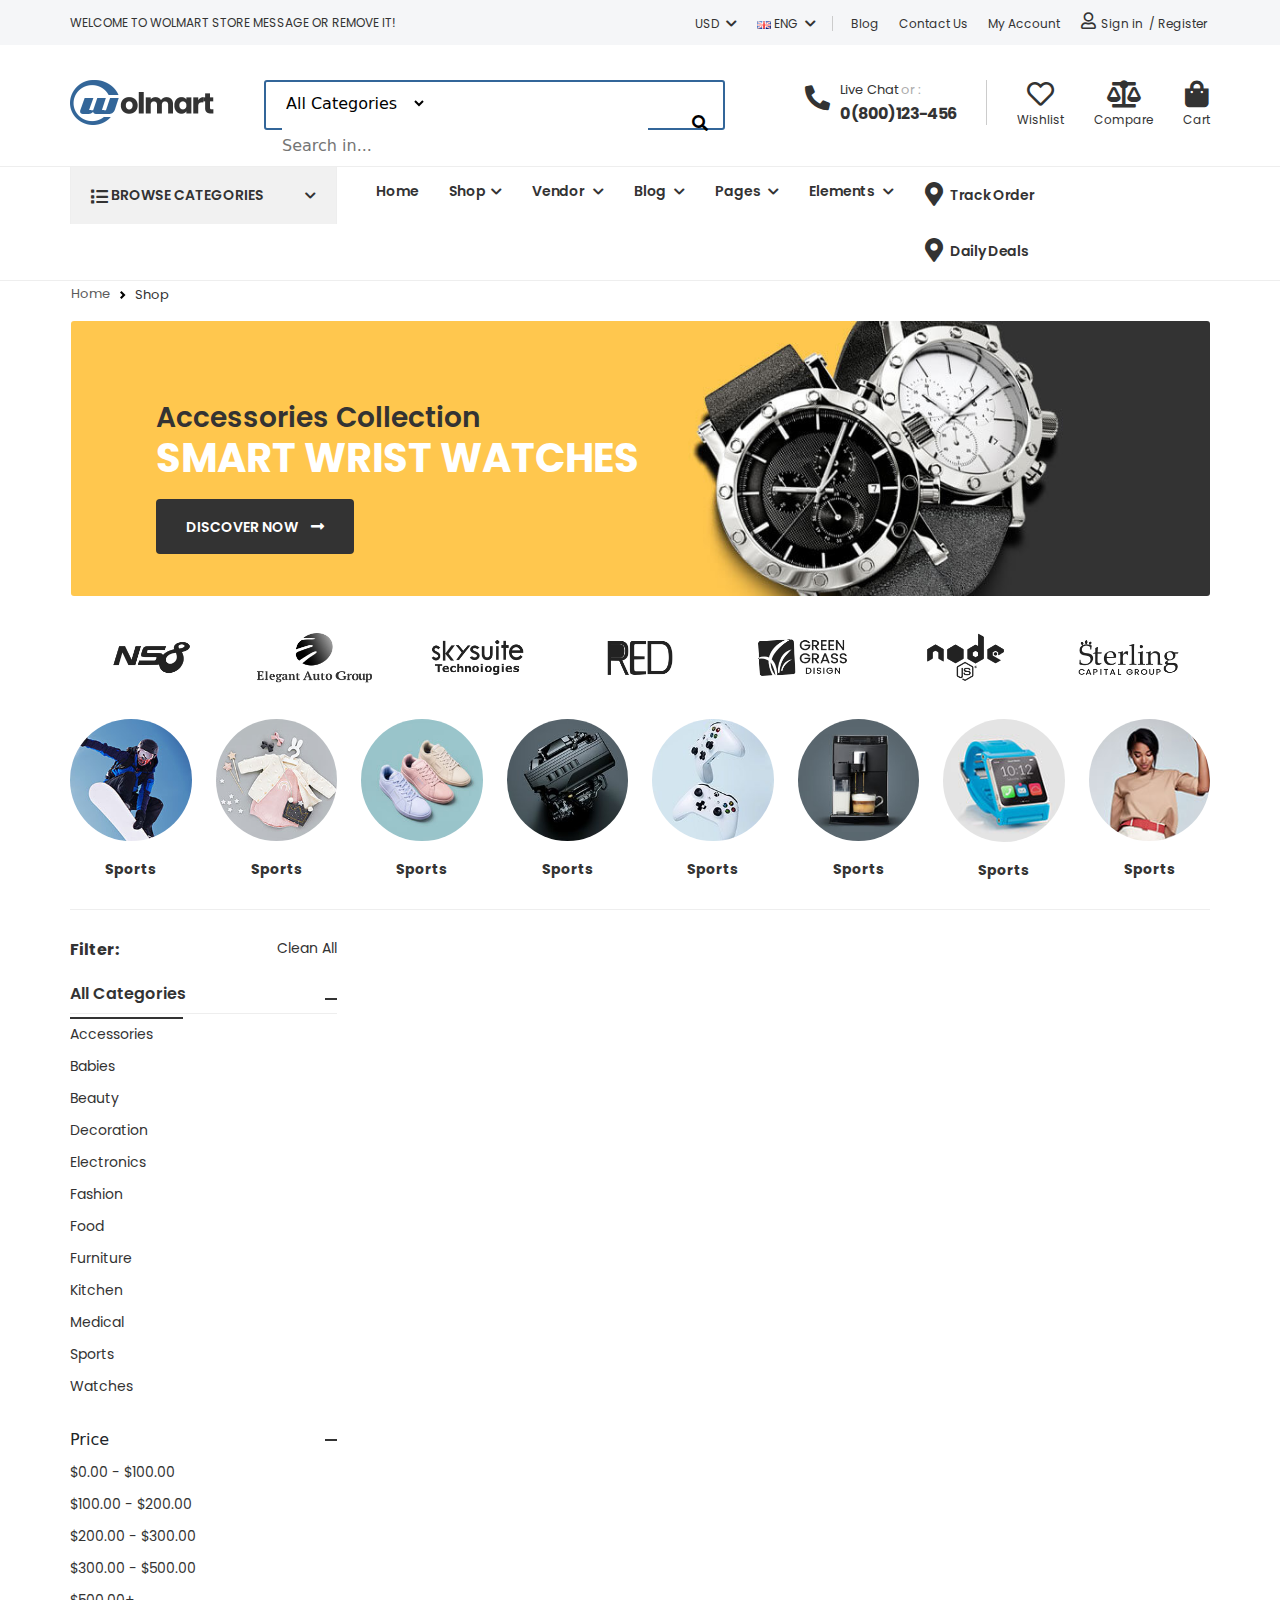
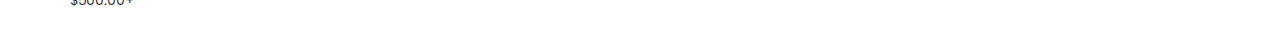
<file: shop.html>
<!DOCTYPE html>
<html lang="en">

<head>
    <meta charset="UTF-8">
    <meta http-equiv="X-UA-Compatible" content="IE=edge">
    <meta name="viewport" content="width=device-width, initial-scale=1.0">
    <title>Shop(WOLMART)</title>
    <link rel="stylesheet" href="css/all.min.css">
    <link rel="stylesheet" href="css/bootstrap.min.css">
    <link rel="stylesheet" href="css/slick.css">
    <link rel="stylesheet" href="css/Jzoom.css">
    <link rel="stylesheet" href="css/style.css">
</head>

<body>
    <!-- =====================================================================
                                Shop_Header part startShop_
    =======================================================================-->
    <header id="header">
        <div class="container px-lg-0">
            <div class="row">
                <!-- Header left start -->
                <div class="col-lg-4">
                    <div class="header_left">
                        <p>Welcome to wolmart store message or remove it!</p>
                    </div>
                </div>
                <!-- Header left end -->
                <!-- Header right start -->
                <div class="col-lg-8">
                    <div class="header_right d-flex flex-wrap justify-content-end">
                        <div class="currency">
                            <ul>
                                <li><a href="#">USD <i class="fas fa-chevron-down"></i></a>
                                    <ul>
                                        <li><a href="#">USD</a></li>
                                        <li><a href="#">EUR</a></li>
                                    </ul>
                                </li>
                            </ul>
                        </div>
                        <div class="currency">
                            <ul class="abc">
                                <li><a href="#"><img src="images/home/eng.png" alt="eng"> ENG <i
                                            class="fas fa-chevron-down"></i></a>
                                    <ul>
                                        <li><a href="#"><img src="images/home/eng.png" alt="eng flag">ENG</a></li>
                                        <li><a href="#"><img src="images/home/fra.png" alt="fra flag">FRA</a></li>
                                    </ul>
                                </li>
                            </ul>
                        </div>
                        <div class="header_menu">
                            <ul class="d-flex">
                                <li><a href="#">Blog</a></li>
                                <li><a href="#">Contact Us</a></li>
                                <li><a href="#">My Account</a></li>
                            </ul>
                        </div>
                        <div class="sign_reg">
                            <ul class="d-flex">
                                <li><a data-bs-toggle="modal" data-bs-target="#exampleModal" href="#"><i
                                            class="far fa-user icon"></i>Sign in</a>
                                    <div class="modal fade" id="exampleModal" tabindex="-1"
                                        aria-labelledby="exampleModalLabel" aria-hidden="true">
                                        <div class="modal-dialog">
                                            <div class="modal-content underline">
                                                <i data-bs-dismiss="modal" class="fas fa-times close"></i>
                                                <ul class="nav nav-pills sign_button" id="pills-tab" role="tablist">
                                                    <li class="nav-item" role="presentation">
                                                        <button class="nav-link active sign" id="pills-home-tab"
                                                            data-bs-toggle="pill" data-bs-target="#pills-home"
                                                            type="button" role="tab" aria-controls="pills-home"
                                                            aria-selected="true">Sign in</button>
                                                    </li>
                                                    <li class="nav-item" role="presentation">
                                                        <button class="nav-link sign" id="pills-profile-tab"
                                                            data-bs-toggle="pill" data-bs-target="#pills-profile"
                                                            type="button" role="tab" aria-controls="pills-profile"
                                                            aria-selected="false">Sign Up</button>
                                                    </li>
                                                </ul>
                                                <div class="tab-content" id="pills-tabContent">
                                                    <div class="tab-pane fade show active" id="pills-home"
                                                        role="tabpanel" aria-labelledby="pills-home-tab">
                                                        <form>
                                                            <div class="mb-3">
                                                                <label for="exampleInputEmail1" class="form-label">
                                                                    Username or email address *
                                                                </label>
                                                                <input type="email" class="form-control custom_control"
                                                                    id="exampleInputEmail1"
                                                                    aria-describedby="emailHelp">
                                                                <div id="emailHelp" class="form-text"></div>
                                                            </div>
                                                            <div class="mb-3">
                                                                <label for="exampleInputPassword1"
                                                                    class="form-label">Password *</label>
                                                                <input type="password"
                                                                    class="form-control custom_control"
                                                                    id="exampleInputPassword1">
                                                            </div>
                                                            <div class="mb-3 form-check">
                                                                <input type="checkbox"
                                                                    class="form-check-input custom_checkbox"
                                                                    id="exampleCheck1">
                                                                <label class="form-check-label"
                                                                    for="exampleCheck1">Remember me</label>
                                                                <label class="beside_remember">Last your
                                                                    password?</label>
                                                            </div>
                                                            <button type="submit"
                                                                class="btn btn-primary btn_custom">Sign in</button>
                                                            <div class="social_account">
                                                                <h5>Sign in with social account</h5>
                                                                <div class="social_icon">
                                                                    <ul class="d-flex">
                                                                        <li><a class="custom_icon" href="#"><i
                                                                                    class="fab fa-facebook-f"></i></a>
                                                                        </li>
                                                                        <li><a class="custom_icon" href="#"><i
                                                                                    class="fab fa-twitter"></i></a></li>
                                                                        <li><a class="custom_icon" href="#"><i
                                                                                    class="fab fa-google"></i></a></li>
                                                                    </ul>
                                                                </div>
                                                            </div>
                                                        </form>
                                                    </div>
                                                    <div class="tab-pane fade" id="pills-profile" role="tabpanel"
                                                        aria-labelledby="pills-profile-tab">
                                                        <form>
                                                            <div class="mb-3">
                                                                <label for="exampleInputEmail1" class="form-label">Your
                                                                    Email address *</label>
                                                                <input type="email" class="form-control custom_control"
                                                                    id="exampleInputEmail1"
                                                                    aria-describedby="emailHelp">
                                                            </div>
                                                            <div class="mb-3">
                                                                <label for="exampleInputPassword1"
                                                                    class="form-label">Password *</label>
                                                                <input type="password"
                                                                    class="form-control custom_control"
                                                                    id="exampleInputPassword1">
                                                            </div>
                                                            <p>Your personal data will be used to support your
                                                                experience throughout this website, to manage access to
                                                                your account, and for other purposes described in our
                                                                <span>privacy policy</span>.</p>
                                                            <h6>Signup as a vendor?</h6>
                                                            <div class="mb-3 form-check">
                                                                <input type="checkbox"
                                                                    class="form-check-input custom_checkbox"
                                                                    id="exampleCheck1">
                                                                <label class="form-check-label custom_label"
                                                                    for="exampleCheck1">I agree to the <span>privacy
                                                                        policy</span></label>
                                                            </div>
                                                            <button type="submit"
                                                                class="btn btn-primary btn_custom">Sign up</button>
                                                            <div class="social_account">
                                                                <h5>Sign in with social account</h5>
                                                                <div class="social_icon">
                                                                    <ul class="d-flex">
                                                                        <li><a class="custom_icon" href="#"><i
                                                                                    class="fab fa-facebook-f"></i></a>
                                                                        </li>
                                                                        <li><a class="custom_icon" href="#"><i
                                                                                    class="fab fa-twitter"></i></a></li>
                                                                        <li><a class="custom_icon" href="#"><i
                                                                                    class="fab fa-google"></i></a></li>
                                                                    </ul>
                                                                </div>
                                                            </div>
                                                        </form>
                                                    </div>
                                                </div>
                                            </div>
                                        </div>
                                    </div>
                                </li>
                                <li><a data-bs-toggle="modal" data-bs-target="#exampleModal" href="#">/ Register</a>
                                    <div class="modal fade" id="exampleModal" tabindex="-1"
                                        aria-labelledby="exampleModalLabel" aria-hidden="true">
                                        <div class="modal-dialog">
                                            <div class="modal-content underline">
                                                <i data-bs-dismiss="modal" class="fas fa-times close"></i>
                                                <ul class="nav nav-pills mb-3" id="pills-tab" role="tablist">
                                                    <li class="nav-item" role="presentation">
                                                        <button class="nav-link active" id="pills-home-tab"
                                                            data-bs-toggle="pill" data-bs-target="#pills-home"
                                                            type="button" role="tab" aria-controls="pills-home"
                                                            aria-selected="true">Sign In</button>
                                                    </li>
                                                    <li class="nav-item" role="presentation">
                                                        <button class="nav-link" id="pills-profile-tab"
                                                            data-bs-toggle="pill" data-bs-target="#pills-profile"
                                                            type="button" role="tab" aria-controls="pills-profile"
                                                            aria-selected="false">Sign Up</button>
                                                    </li>
                                                </ul>
                                                <div class="tab-content" id="pills-tabContent">
                                                    <div class="tab-pane fade show active" id="pills-home"
                                                        role="tabpanel" aria-labelledby="pills-home-tab">
                                                        <form>
                                                            <div class="mb-3">
                                                                <label for="exampleInputEmail1" class="form-label">Email
                                                                    address</label>
                                                                <input type="email" class="form-control"
                                                                    id="exampleInputEmail1"
                                                                    aria-describedby="emailHelp">
                                                                <div id="emailHelp" class="form-text">We'll never share
                                                                    your email with anyone else.</div>
                                                            </div>
                                                            <div class="mb-3">
                                                                <label for="exampleInputPassword1"
                                                                    class="form-label">Password</label>
                                                                <input type="password" class="form-control"
                                                                    id="exampleInputPassword1">
                                                            </div>
                                                            <div class="mb-3 form-check">
                                                                <input type="checkbox" class="form-check-input"
                                                                    id="exampleCheck1">
                                                                <label class="form-check-label"
                                                                    for="exampleCheck1">Check me out</label>
                                                            </div>
                                                            <button type="submit"
                                                                class="btn btn-primary">Submit</button>
                                                        </form>
                                                    </div>
                                                    <div class="tab-pane fade" id="pills-profile" role="tabpanel"
                                                        aria-labelledby="pills-profile-tab">
                                                        <form>
                                                            <div class="mb-3">
                                                                <label for="exampleInputEmail1" class="form-label">Email
                                                                    address</label>
                                                                <input type="email" class="form-control"
                                                                    id="exampleInputEmail1"
                                                                    aria-describedby="emailHelp">
                                                                <div id="emailHelp" class="form-text">We'll never share
                                                                    your email with anyone else.</div>
                                                            </div>
                                                            <div class="mb-3">
                                                                <label for="exampleInputPassword1"
                                                                    class="form-label">Password</label>
                                                                <input type="password" class="form-control"
                                                                    id="exampleInputPassword1">
                                                            </div>
                                                            <p>Your personal data will be used to support your
                                                                experience throughout this website, to manage access to
                                                                your account, and for other purposes described in our
                                                                <span>privacy policy</span>.</p>
                                                            <div class="mb-3 form-check">
                                                                <input type="checkbox" class="form-check-input"
                                                                    id="exampleCheck1">
                                                                <label class="form-check-label"
                                                                    for="exampleCheck1">Check me out</label>
                                                            </div>
                                                            <button type="submit"
                                                                class="btn btn-primary">Submit</button>
                                                        </form>
                                                    </div>
                                                </div>
                                            </div>
                                        </div>
                                    </div>
                                </li>
                            </ul>
                        </div>
                    </div>
                </div>
                <!-- Header right end -->
            </div>
        </div>
    </header>

    <!-- =====================================================================
                                Shop_Header part end
    =======================================================================-->

    <!-- =====================================================================
                                Shop_Logo part start
    =======================================================================-->
    <section id="logo">
        <div class="container px-lg-0">
            <div class="row">
                <div class="col-lg-2">
                    <div class="logo_right">
                        <a href="#"><img src="images/home/logo.png" alt="logo" width="144"></a>
                    </div>
                </div>
                <div class="col-lg-5">
                    <div class="logo_middle">
                        <form>
                            <select>
                                <option>All Categories</option>
                                <option>Fashion</option>
                                <option>Furniture</option>
                                <option>Shoes</option>
                                <option>Sports</option>
                                <option>Games</option>
                                <option>Computers</option>
                                <option>Electronics</option>
                                <option>Kitchen</option>
                                <option>Clothing</option>
                            </select>
                            <input type="text" placeholder="Search in...">
                            <button type="submit"><i class="fas fa-search"></i></button>
                        </form>
                    </div>
                </div>
                <div class="col-lg-5">
                    <div class="logo_last d-flex flex-wrap justify-content-end">
                        <div class="call">
                            <a href="callto: 0123-456">
                                <i class="fas fa-phone-alt"></i>
                                <p>Live Chat <span>or :</span></p>
                                <h4>0(800)123-456</h4>
                            </a>
                        </div>
                        <div class="wish_list text-center">
                            <a href="#">
                                <i class="far fa-heart"></i>
                                <p>Wishlist</p>
                            </a>
                        </div>
                        <div class="wish_list text-center">
                            <a href="#">
                                <i class="fas fa-balance-scale"></i>
                                <p>Compare</p>
                            </a>
                        </div>
                        <div class="cart text-center">
                            <a data-bs-toggle="offcanvas" data-bs-target="#offcanvasRight"
                                aria-controls="offcanvasRight" href="#">
                                <i class="fas fa-shopping-bag"></i>
                                <p>Cart</p>
                            </a>
                            <div class="offcanvas offcanvas-end custom_offcanvas" tabindex="-1" id="offcanvasRight"
                                aria-labelledby="offcanvasRightLabel">
                                <div class="offcanvas-header shopping">
                                    <h5 id="offcanvasRightLabel">Shopping Cart</h5>
                                    <a data-bs-dismiss="offcanvas" href="#">
                                        <h6>Close<i class="fas fa-long-arrow-alt-right"></i></h6>
                                    </a>
                                </div>
                                <div class="offcanvas-body under_shopping text-start">
                                    <ul class="d-flex">
                                        <li>
                                            <h4>Beige knitted elas tic runner shoes</h4>
                                            <p><span>1 X</span> $25.68</p>
                                        </li>
                                        <li>
                                            <img src="images/home/product-1.jpg" alt="product-1">
                                            <i class="fas fa-times"></i>
                                        </li>
                                    </ul>
                                </div>
                                <div class="offcanvas-body under_shopping text-start">
                                    <ul class="d-flex custom_border">
                                        <li>
                                            <h4>Blue utility pina fore denim dress</h4>
                                            <p><span>1 X</span> $32.99</p>
                                        </li>
                                        <li>
                                            <img src="images/home/product-2.jpg" alt="product-2">
                                            <i class="fas fa-times"></i>
                                        </li>
                                    </ul>
                                </div>
                                <div class="cart_total">
                                    <ul>
                                        <li>Subtotal:</li>
                                        <li class="total_price">$58.67</li>
                                    </ul>
                                </div>
                                <div class="cart_action">
                                    <a href="#">View cart</a>
                                    <a href="#">Check out</a>
                                </div>
                            </div>
                        </div>
                    </div>
                </div>
            </div>
        </div>
    </section>
    <!-- =====================================================================
                                Shop_Logo part end
    =======================================================================-->

    <!-- =====================================================================
                               Shop_Main menu part start
    =======================================================================-->
    <section id="menu">
        <div class="shop_menu">
            <div class="container px-lg-0">
                <div class="row">
                    <!-- menu left start -->
                    <div class="col-lg-3">
                        <div class="menu_left shop_dropdown_box">
                            <ul>
                                <li>
                                    <a class="custom_shop_browse" href="#"><i class="fas fa-list"></i> Browse Categories<i
                                            class="fas fa-chevron-down"></i></a>
                                    <div class="dropdown_box">
                                        <ul>
                                            <li><a href="#"><i class="fas fa-tshirt"></i> Fashion<i
                                                        class="fas fa-chevron-right"></i></a>
                                                <div class="mega_menu">
                                                    <div class="row">
                                                        <div class="col-lg-4">
                                                            <div class="women">
                                                                <h4>Women</h4>
                                                                <ul>
                                                                    <li><a href="#">New Arrivals</a></li>
                                                                    <li><a href="#">Best Sellers</a></li>
                                                                    <li><a href="#">Trending</a></li>
                                                                    <li><a href="#">Clothing</a></li>
                                                                    <li><a href="#">Shoes</a></li>
                                                                    <li><a href="#">Bags</a></li>
                                                                    <li><a href="#">Accessories</a></li>
                                                                    <li><a href="#">Jewlery & Watches</a></li>
                                                                </ul>
                                                            </div>
                                                        </div>
                                                        <div class="col-lg-4">
                                                            <div class="women">
                                                                <h4>Men</h4>
                                                                <ul>
                                                                    <li><a href="#">New Arrivals</a></li>
                                                                    <li><a href="#">Best Sellers</a></li>
                                                                    <li><a href="#">Trending</a></li>
                                                                    <li><a href="#">Clothing</a></li>
                                                                    <li><a href="#">Shoes</a></li>
                                                                    <li><a href="#">Bags</a></li>
                                                                    <li><a href="#">Accessories</a></li>
                                                                    <li><a href="#">Jewlery & Watches</a></li>
                                                                </ul>
                                                            </div>
                                                        </div>
                                                        <div class="col-lg-4">
                                                            <div class="mega_img">
                                                                <img src="images/home/banner-2.jpg" class="img-fluid w-100"
                                                                    alt="banner-2">
                                                                <div class="overly">
                                                                    <p>Get up to<span> 20%Off</span></p>
                                                                    <h3>Hot Sales</h3>
                                                                    <a href="#">Shop now <i
                                                                            class="fas fa-long-arrow-alt-right"></i></a>
                                                                </div>
                                                            </div>
                                                        </div>
                                                    </div>
                                                </div>
                                            </li>
                                            <li><a href="#"><i class="fas fa-home"></i> Home & Garden<i
                                                        class="fas fa-chevron-right"></i></a>
                                                <div class="mega_menu">
                                                    <div class="row">
                                                        <div class="col-lg-4">
                                                            <div class="women">
                                                                <h4>Bedroom</h4>
                                                                <ul>
                                                                    <li><a href="#">Beds, Frames & Bases</a></li>
                                                                    <li><a href="#">Dressers</a></li>
                                                                    <li><a href="#">Nightstands</a></li>
                                                                    <li><a href="#">Kid's Beds & Headboards</a></li>
                                                                    <li><a href="#">Armoires</a></li>
                                                                </ul>
                                                            </div>
                                                            <div class="row">
                                                                <div class="col-lg-12">
                                                                    <div class="women">
                                                                        <h4>Living Room</h4>
                                                                        <ul>
                                                                            <li><a href="#">Coffee Tables</a></li>
                                                                            <li><a href="#">Chairs</a></li>
                                                                            <li><a href="#">Tables</a></li>
                                                                            <li><a href="#">Futons & Sofa Beds</a></li>
                                                                            <li><a href="#">Cabinets & Chests</a></li>
                                                                        </ul>
                                                                    </div>
                                                                </div>
                                                            </div>
                                                        </div>
                                                        <div class="col-lg-4">
                                                            <div class="women">
                                                                <h4>Office</h4>
                                                                <ul>
                                                                    <li><a href="#">Office Chairs</a></li>
                                                                    <li><a href="#">Desks</a></li>
                                                                    <li><a href="#">Bookcases</a></li>
                                                                    <li><a href="#">File Cabinets</a></li>
                                                                    <li><a href="#">Breakroom Tables</a></li>
                                                                </ul>
                                                            </div>
                                                            <div class="row">
                                                                <div class="col-lg-12">
                                                                    <div class="women">
                                                                        <h4>Kitchen & Dining</h4>
                                                                        <ul>
                                                                            <li><a href="#">Dining Sets</a></li>
                                                                            <li><a class="Kitchen" href="#">Kitchen Storage
                                                                                    Cabinets</a></li>
                                                                            <li><a href="#">Bashers Racks</a></li>
                                                                            <li><a href="#">Dining Chairs</a></li>
                                                                            <li><a href="#">Dining Room Tables</a></li>
                                                                            <li><a href="#">Bar Stools</a></li>
                                                                        </ul>
                                                                    </div>
                                                                </div>
                                                            </div>
                                                        </div>
                                                        <div class="col-lg-4">
                                                            <div class="mega_img">
                                                                <img src="images/home/banner-3.jpg" class="img-fluid w-100"
                                                                    alt="banner-3">
                                                                <div class="overly mega_overly_one">
                                                                    <h5>Restroom</h5>
                                                                    <h3>Furniture Sale</h3>
                                                                    <p>Up to<span> 25%Off</span></p>
                                                                    <a href="#">Shop now <i
                                                                            class="fas fa-long-arrow-alt-right"></i></a>
                                                                </div>
                                                            </div>
                                                        </div>
                                                    </div>
                                                </div>
                                            </li>
                                            <li><a href="#"><i class="fas fa-laptop-medical"></i> Electronics<i
                                                        class="fas fa-chevron-right"></i></a>
                                                <div class="mega_menu">
                                                    <div class="row">
                                                        <div class="col-lg-4">
                                                            <div class="women">
                                                                <h4>Laptops & Computers</h4>
                                                                <ul>
                                                                    <li><a href="#">Desktop Computers</a></li>
                                                                    <li><a href="#">Monitors</a></li>
                                                                    <li><a href="#">Laptops</a></li>
                                                                    <li><a href="#">Hard Drives & Storage</a></li>
                                                                    <li><a href="#">Computer Accessories</a></li>
                                                                </ul>
                                                            </div>
                                                            <div class="row">
                                                                <div class="col-lg-12">
                                                                    <div class="women">
                                                                        <h4>TV & Video</h4>
                                                                        <ul>
                                                                            <li><a href="#">TVs</a></li>
                                                                            <li><a href="#">Home Audio Speakers</a></li>
                                                                            <li><a href="#">Projectors</a></li>
                                                                            <li><a class="media" href="#">Media Streaming
                                                                                    Devices</a></li>
                                                                        </ul>
                                                                    </div>
                                                                </div>
                                                            </div>
                                                        </div>
                                                        <div class="col-lg-4">
                                                            <div class="women">
                                                                <h4>Digital Cameras</h4>
                                                                <ul>
                                                                    <li><a href="#">Digital SLR Cameras</a></li>
                                                                    <li><a class="sports" href="#">Sports & Action
                                                                            Cameras</a></li>
                                                                    <li><a href="#">Camera Lenses</a></li>
                                                                    <li><a href="#">Photo Printer</a></li>
                                                                    <li><a href="#">Digital Memory Cards</a></li>
                                                                </ul>
                                                            </div>
                                                            <div class="row">
                                                                <div class="col-lg-12">
                                                                    <div class="women">
                                                                        <h4>Cell Phones</h4>
                                                                        <ul>
                                                                            <li><a href="#">Carrier Phones</a></li>
                                                                            <li><a href="#">Unlocked Phones</a></li>
                                                                            <li><a class="cell" href="#">Phone & Cellphone
                                                                                    Cases</a></li>
                                                                            <li><a href="#">Cellphone Chargers</a></li>
                                                                        </ul>
                                                                    </div>
                                                                </div>
                                                            </div>
                                                        </div>
                                                        <div class="col-lg-4">
                                                            <div class="mega_img">
                                                                <img src="images/home/banner-4.jpg" class="img-fluid w-100"
                                                                    alt="banner-4">
                                                                <div class="overly mega_overly_two">
                                                                    <h5> Deals Of The Week</h5>
                                                                    <h3>Save On Smart EarPhone</h3>
                                                                    <p>20%Off</p>
                                                                    <a href="#">Shop now</a>
                                                                </div>
                                                            </div>
                                                        </div>
                                                    </div>
                                                </div>
                                            </li>
                                            <li><a href="#"><i class="fas fa-couch"></i>Furniture<i
                                                        class="fas fa-chevron-right"></i></a>
                                                <div class="mega_menu_last">
                                                    <div class="row">
                                                        <div class="col-lg-3">
                                                            <div class="furniture">
                                                                <h4>Furniture</h4>
                                                                <ul>
                                                                    <li><a href="#">Sofas & Couches</a></li>
                                                                    <li><a href="#">Armchairs</a></li>
                                                                    <li><a href="#">Bed Frames</a></li>
                                                                    <li><a href="#">Beside Tables</a></li>
                                                                    <li><a href="#">Dressing Tables</a></li>
                                                                </ul>
                                                            </div>
                                                        </div>
                                                        <div class="col-lg-3">
                                                            <div class="furniture">
                                                                <h4>Lighting</h4>
                                                                <ul>
                                                                    <li><a href="#">Light Bulbs</a></li>
                                                                    <li><a href="#">Lamps</a></li>
                                                                    <li><a href="#">Celling Lights</a></li>
                                                                    <li><a href="#">Wall Lights</a></li>
                                                                    <li><a href="#">Bathroom Lighting</a></li>
                                                                </ul>
                                                            </div>
                                                        </div>
                                                        <div class="col-lg-3">
                                                            <div class="furniture">
                                                                <h4>Home Accessories</h4>
                                                                <ul>
                                                                    <li><a class="Decorative" href="#">Decorative
                                                                            Accessories</a></li>
                                                                    <li><a href="#">Candals & Holders</a></li>
                                                                    <li><a href="#">Home Fragrance</a></li>
                                                                    <li><a href="#">Mirrors</a></li>
                                                                    <li><a href="#">Clocks</a></li>
                                                                </ul>
                                                            </div>
                                                        </div>
                                                        <div class="col-lg-3">
                                                            <div class="furniture">
                                                                <h4>Garden & Outdoors</h4>
                                                                <ul>
                                                                    <li><a href="#">Garden Furniture</a></li>
                                                                    <li><a href="#">Lawn Mowers</a></li>
                                                                    <li><a href="#">Pressure Washers</a></li>
                                                                    <li><a href="#">All Garden Tools</a></li>
                                                                    <li><a href="#">Outdoor Dining</a></li>
                                                                </ul>
                                                            </div>
                                                        </div>
                                                    </div>
                                                    <div class="row">
                                                        <div class="col-lg-6">
                                                            <div class="little_menu">
                                                                <img src="images/home/banner-5.jpg" class="img-fluid w-100"
                                                                    alt="banner-5">
                                                                <div class="overly_last">
                                                                    <h5>New Arrivals</h5>
                                                                    <h3>Amazing Sofa</h3>
                                                                    <p>Starting at <span>$125.00</span></p>
                                                                </div>
                                                            </div>
                                                        </div>
                                                        <div class="col-lg-6">
                                                            <div class="little_menu">
                                                                <img src="images/home/banner-6.jpg" class="img-fluid w-100"
                                                                    alt="banner-6">
                                                                <div class="overly_last_custom">
                                                                    <h5>Best Seller</h5>
                                                                    <h3>Chair & Lamp</h3>
                                                                    <p>From<span>$165.00</span></p>
                                                                </div>
                                                            </div>
                                                        </div>
                                                    </div>
                                                </div>
                                            </li>
                                            <li><a href="#"><i class="fas fa-heartbeat"></i> Healthy & Beauty</a></li>
                                            <li><a href="#"><i class="fas fa-gift"></i> Gift Ideas</a></li>
                                            <li><a href="#"><i class="fas fa-gamepad"></i> Toy & Games</a></li>
                                            <li><a href="#"><i class="fas fa-cocktail"></i> Cooking</a></li>
                                            <li><a href="#"><i class="fas fa-portrait"></i> Smart Phones</a></li>
                                            <li><a href="#"><i class="fas fa-camera-retro"></i> Cameras & Photo</a></li>
                                            <li><a href="#"><i class="far fa-gem"></i> Accessories</a></li>
                                            <li><a href="#">View All Categories <i class="fas fa-chevron-right"></i></a>
                                            </li>
                                        </ul>
                                    </div>
                                </li>
                            </ul>
                        </div>
                    </div>
                    <!-- menu left end -->
                    <!-- menu middle start -->
                    <div class="col-lg-6">
                        <div class="menu_middle">
                            <ul class="d-flex">
                                <li><a href="index.html">Home</a></li>
                                <li><a href="shop.html">Shop<i class="fas fa-chevron-down"></i></a>
                                    <div class="sub_menu_shop">
                                        <div class="row">
                                            <div class="col-lg-3">
                                                <div class="shop_page">
                                                    <h4>Shop Pages</h4>
                                                    <ul>
                                                        <li><a href="#">Banner With Sidebar</a></li>
                                                        <li><a href="#">Boxed Banner</a></li>
                                                        <li><a href="#">Boxed Banner</a></li>
                                                        <li><a href="#">Banner With Sidebar</a></li>
                                                        <li><a href="#">Off Canvas Sidebar</a></li>
                                                        <li><a href="#">Boxed Banner</a></li>
                                                        <li><a href="#">Banner With Sidebar</a></li>
                                                        <li><a href="#">Banner With Sidebar</a></li>
                                                    </ul>
                                                </div>
                                            </div>
                                            <div class="col-lg-3">
                                                <div class="shop_page">
                                                    <h4>Shop Layouts</h4>
                                                    <ul>
                                                        <li><a href="#">3 Columns Mode</a></li>
                                                        <li><a href="#">3 Columns Mode</a></li>
                                                        <li><a href="#">3 Columns Mode</a></li>
                                                        <li><a href="#">3 Columns Mode</a></li>
                                                        <li><a href="#">3 Columns Mode</a></li>
                                                        <li><a href="#">3 Columns Mode</a></li>
                                                        <li><a href="#">Boxed Banner</a></li>
                                                        <li><a href="#">Boxed Banner</a></li>
                                                    </ul>
                                                </div>
                                            </div>
                                            <div class="col-lg-3">
                                                <div class="shop_page">
                                                    <h4>Product Pages</h4>
                                                    <ul>
                                                        <li><a href="#">Data In Accordion</a></li>
                                                        <li><a href="#">Data In Accordion</a></li>
                                                        <li><a href="#">Data In Accordion</a></li>
                                                        <li><a href="#">Data In Accordion</a></li>
                                                        <li><a href="#">Data In Accordion</a></li>
                                                        <li><a href="#">Without Sidebar</a></li>
                                                        <li><a href="#">Without Sidebar</a></li>
                                                        <li><a href="#">360o & Video</a></li>
                                                    </ul>
                                                </div>
                                            </div>
                                            <div class="col-lg-3">
                                                <div class="shop_page">
                                                    <h4>Product Layouts</h4>
                                                    <ul>
                                                        <li><a href="#">Vertical Thumbs</a></li>
                                                        <li><a href="#">Default</a></li>
                                                        <li><a href="#">Default</a></li>
                                                        <li><a href="#">Default</a></li>
                                                        <li><a href="#">Vertical Thumbs</a></li>
                                                        <li><a href="#">Vertical Thumbs</a></li>
                                                        <li><a href="#">Vertical Thumbs</a></li>
                                                        <li><a href="#">Vertical Thumbs</a></li>
                                                    </ul>
                                                </div>
                                            </div>
                                        </div>
                                    </div>
                                </li>
                                <li><a href="#">Vendor <i class="fas fa-chevron-down"></i></a>
                                    <div class="sub_menu_vendor">
                                        <ul>
                                            <li><a href="#">Store Listing <i class="fas fa-chevron-right"></i></a>
                                                <!-- <div class="sub_menu_listing">
                                                    <ul>
                                                        <li><a href="#">Store listing 1</a></li>
                                                        <li><a href="#">Store listing 1</a></li>
                                                        <li><a href="#">Store listing 1</a></li>
                                                        <li><a href="#">Store listing 1</a></li>
                                                    </ul>
                                                </div> -->
                                            </li>
                                            <li><a href="#">Vendor Store <i class="fas fa-chevron-right"></i></a></li>
                                        </ul>
                                    </div>
                                </li>
                                <li><a href="#">Blog <i class="fas fa-chevron-down"></i></a>
                                    <div class="sub_menu_vendor">
                                        <ul>
                                            <li><a href="#">Vertical Thumbs</a></li>
                                            <li><a href="#">Default</a></li>
                                            <li><a href="#">Vertical Thumbs<i class="fas fa-chevron-right"></i></a></li>
                                            <li><a href="#">Vertical Thumbs<i class="fas fa-chevron-right"></i></a></li>
                                            <li><a href="#">Vertical Thumbs<i class="fas fa-chevron-right"></i></a></li>
                                            <li><a href="#">Vertical Thumbs</a></li>
                                        </ul>
                                    </div>
                                </li>
                                <li><a href="#">Pages <i class="fas fa-chevron-down"></i></a>
                                    <div class="sub_menu_vendor">
                                        <ul>
                                            <li><a href="#">Vertical Thumbs</a></li>
                                            <li><a href="#">Default</a></li>
                                            <li><a href="#">Vertical Thumbs</a></li>
                                            <li><a href="#">Vertical Thumbs</a></li>
                                            <li><a href="#">Vertical Thumbs</a></li>
                                            <li><a href="#">Vertical Thumbs</a></li>
                                            <li><a href="#">Vertical Thumbs</a></li>
                                            <li><a href="#">Vertical Thumbs</a></li>
                                            <li><a href="#">Vertical Thumbs</a></li>
                                            <li><a href="#">Vertical Thumbs</a></li>
                                            <li><a href="#">Vertical Thumbs</a></li>
                                        </ul>
                                    </div>
                                </li>
                                <li><a href="#">Elements <i class="fas fa-chevron-down"></i></a>
                                    <div class="sub_menu_vendor">
                                        <ul>
                                            <li><a href="#">Vertical Thumbs</a></li>
                                            <li><a href="#">Default</a></li>
                                            <li><a href="#">Vertical Thumbs</a></li>
                                            <li><a href="#">Vertical Thumbs</a></li>
                                            <li><a href="#">Vertical Thumbs</a></li>
                                            <li><a href="#">Vertical Thumbs</a></li>
                                            <li><a href="#">Vertical Thumbs</a></li>
                                            <li><a href="#">Vertical Thumbs</a></li>
                                            <li><a href="#">Vertical Thumbs</a></li>
                                            <li><a href="#">Vertical Thumbs</a></li>
                                            <li><a href="#">Vertical Thumbs</a></li>
                                            <li><a href="#">Vertical Thumbs</a></li>
                                            <li><a href="#">Vertical Thumbs</a></li>
                                            <li><a href="#">Vertical Thumbs</a></li>
                                            <li><a href="#">Vertical Thumbs</a></li>
                                        </ul>
                                    </div>
                                </li>
                            </ul>
                        </div>
                    </div>
                    <!-- menu middle end -->
                    <!-- menu right start -->
                    <div class="col-lg-3">
                        <div class="menu_right d-flex flex-wrap">
                            <a href="#"><i class="fas fa-map-marker-alt"></i>Track Order</a>
                            <a href="#"><i class="fas fa-map-marker-alt"></i>Daily Deals</a>
                        </div>
                    </div>
                    <!-- menu right end -->
                </div>
            </div>
        </div>
    </section>
    <!-- =====================================================================
                               Shop_Main menu part end
    =======================================================================-->
    <!-- =====================================================================
                               Shop_Breadcrumb part start
    =======================================================================-->
    <section id="breadcrumb">
        <div class="container px-lg-0">
            <nav style="--bs-breadcrumb-divider: url(&#34;data:image/svg+xml,%3Csvg xmlns='http://www.w3.org/2000/svg' width='8' height='8'%3E%3Cpath d='M2.5 0L1 1.5 3.5 4 1 6.5 2.5 8l4-4-4-4z' fill='currentColor'/%3E%3C/svg%3E&#34;);" aria-label="breadcrumb">
                <ol class="breadcrumb custom_breadcrumb">
                  <li class="breadcrumb-item custom_breadcrumb_item_one"><a href="index.html">Home</a></li>
                  <li class="breadcrumb-item custom_breadcrumb_item active" aria-current="page">Shop</li>
                </ol>
              </nav>
        </div>
    </section>
    <!-- =====================================================================
                               Shop_Breadcrumb part end
    =======================================================================-->

    <!-- =====================================================================
                               Shop_banner part start
    =======================================================================-->
    <section id="shop_banner">
        <div class="container px-lg-0">
            <div class="shop_banner_img">
                <img src="images/shop/banner1.jpg" class="img-fluid w-100" alt="banner">
                <div class="shop_banner_overly">
                    <h3>Accessories Collection</h3>
                    <h1>Smart Wrist Watches</h1>
                    <a href="#">Discover Now <i class="fas fa-long-arrow-alt-right"></i></a>
                </div>
            </div>
        </div>
    </section>
    <!-- =====================================================================
                               Shop_banner part end
    =======================================================================-->

    <!-- =====================================================================
                            Shop_slider_one part start
    =======================================================================-->
    <section id="slider_one">
        <div class="container px-lg-0">
            <div class="slider_one_img">
                <ul class="d-flex">
                    <li><img src="images/shop/shop_slider_one1.png" class="img-fluid w-100" alt="slider_one"></li>
                    <li><img src="images/shop/shop_slider_one2.png" class="img-fluid w-100" alt="slider_one"></li>
                    <li><img src="images/shop/shop_slider_one3.png" class="img-fluid w-100" alt="slider_one"></li>
                    <li><img src="images/shop/shop_slider_one4.png" class="img-fluid w-100" alt="slider_one"></li>
                    <li><img src="images/shop/shop_slider_one5.png" class="img-fluid w-100" alt="slider_one"></li>
                    <li><img src="images/shop/shop_slider_one6.png" class="img-fluid w-100" alt="slider_one"></li>
                    <li><img src="images/shop/shop_slider_one7.png" class="img-fluid w-100" alt="slider_one"></li>
                </ul>
            </div>
        </div>
    </section>
    <!-- =====================================================================
                            Shop_slider_one part end
    =======================================================================-->
    <!-- =====================================================================
                            Shop_slider_two part start
    =======================================================================-->
    <section id="slider_two">
        <div class="container px-lg-0">
            <div class="slider_two_main">
                <div class="row">
                    <div class="col lg">
                        <div class="slider_two_img">
                            <a href="#"><img src="images/shop/shop_slider_two_category-1.jpg" class="img-fluid w-100" alt="slider_two"></a>
                            <div class="slider_two_text">
                                <h6>Sports</h6>
                            </div>
                        </div>
                    </div>
                    <div class="col lg">
                        <div class="slider_two_img">
                            <a href="#"><img src="images/shop/shop_slider_two_category-2.jpg" class="img-fluid w-100" alt="slider_two"></a>
                            <div class="slider_two_text">
                                <h6>Sports</h6>
                            </div>
                        </div>
                    </div>
                    <div class="col lg">
                        <div class="slider_two_img">
                            <a href="#"><img src="images/shop/shop_slider_two_category-3.jpg" class="img-fluid w-100" alt="slider_two"></a>
                            <div class="slider_two_text">
                                <h6>Sports</h6>
                            </div>
                        </div>
                    </div>
                    <div class="col lg">
                        <div class="slider_two_img">
                            <a href="#"><img src="images/shop/shop_slider_two_category-4.jpg" class="img-fluid w-100" alt="slider_two"></a>
                            <div class="slider_two_text">
                                <h6>Sports</h6>
                            </div>
                        </div>
                    </div>
                    <div class="col lg">
                        <div class="slider_two_img">
                            <a href="#"><img src="images/shop/shop_slider_two_category-5.jpg" class="img-fluid w-100" alt="slider_two"></a>
                            <div class="slider_two_text">
                                <h6>Sports</h6>
                            </div>
                        </div>
                    </div>
                    <div class="col lg">
                        <div class="slider_two_img">
                            <a href="#"><img src="images/shop/shop_slider_two_category-6.jpg" class="img-fluid w-100" alt="slider_two"></a>
                            <div class="slider_two_text">
                                <h6>Sports</h6>
                            </div>
                        </div>
                    </div>
                    <div class="col lg">
                        <div class="slider_two_img">
                            <a class="w-100" href="#"><img src="images/shop/shop_slider_two_category-7.jpg" class="img-fluid w-100" alt="slider_two"></a>
                            <div class="slider_two_text">
                                <h6>Sports</h6>
                            </div>
                        </div>
                    </div>
                    <div class="col lg">
                        <div class="slider_two_img">
                            <a class="w-100" href="#"><img src="images/shop/shop_slider_two_category-8.jpg" class="img-fluid w-100" alt="slider_two"></a>
                            <div class="slider_two_text">
                                <h6>Sports</h6>
                            </div>
                        </div>
                    </div>
                </div>
            </div>
        </div>
    </section>
    <!-- =====================================================================
                            Shop_slider_two part end
    =======================================================================-->
    
    <!-- =====================================================================
                               Shop_filter part start
    =======================================================================-->
    <section id="shop_filter">
        <div class="container px-lg-0">
            <div class="shop_filter_round">
                <div class="row">
                    <!-- shop_filter_left_start -->
                    <div class="col-lg-3">
                        <div class="filter_top">
                            <h3>Filter<span>:</span></h3>
                            <h4>Clean All</h4>
                        </div>
                        <div class="filter_bottom">
                            <div class="all_categories">
                                <ul>
                                    <li data-bs-toggle="collapse" href="#collapseExample" role="button" aria-expanded="false" aria-controls="collapseExample">
                                        <h2>All Categories</h2>
                                    </li>
                                </ul>
                                <div class="collapse show custom_collapse" id="collapseExample">
                                    <ul>
                                        <li><a href="#">Accessories</a></li>
                                        <li><a href="#">Babies</a></li>
                                        <li><a href="#">Beauty</a></li>
                                        <li><a href="#">Decoration</a></li>
                                        <li><a href="#">Electronics</a></li>
                                        <li><a href="#">Fashion</a></li>
                                        <li><a href="#">Food</a></li>
                                        <li><a href="#">Furniture</a></li>
                                        <li><a href="#">Kitchen</a></li>
                                        <li><a href="#">Medical</a></li>
                                        <li><a href="#">Sports</a></li>
                                        <li><a href="#">Watches</a></li>
                                    </ul>
                                </div>
                            </div>
                            <div class="all_categories">
                                <ul>
                                    <li class="custom_all_cat" data-bs-toggle="collapse" href="#collapseExample" role="button" aria-expanded="false" aria-controls="collapseExample">Price</li>
                                </ul>
                                <div class="collapse show custom_collapse" id="collapseExample">
                                    <ul>
                                        <li><a href="#">$0.00 - $100.00</a></li>
                                        <li><a href="#">$100.00 - $200.00</a></li>
                                        <li><a href="#">$200.00 - $300.00</a></li>
                                        <li><a href="#">$300.00 - $500.00</a></li>
                                        <li><a href="#">$500.00+</a></li>
                                    </ul>
                                </div>
                            </div>
                        </div>
                    </div>
                    <!-- shop_filter_left_end -->
                    <!-- shop_filter_right_start -->
                    <div class="col-lg-9">
                        <div class="filter_top"></div>
                        <div class="filter_bottom">
                            
                        </div>
                    </div>
                    <!-- shop_filter_right_end -->
                </div>
            </div>
        </div>
    </section>
    <!-- =====================================================================
                               Shop_filter part end
    =======================================================================-->

    
      














    <!-- =====================================================================
                               Breadcrumb part start
    =======================================================================-->
    <!-- =====================================================================
                               Breadcrumb part end
    =======================================================================-->
    <!-- =====================================================================
                               Breadcrumb part start
    =======================================================================-->
    <!-- =====================================================================
                               Breadcrumb part end
    =======================================================================-->
    <!-- =====================================================================
                               Breadcrumb part start
    =======================================================================-->
    <!-- =====================================================================
                               Breadcrumb part end
    =======================================================================-->


    <script src="js/jquery-1.12.4.min.js"></script>
    <script src="js/bootstrap.bundle.min.js"></script>
    <script src="js/slick.min.js"></script>
    <script src="js/Jzoom.min.js"></script>
    <script src="js/script.js"></script>
</body>

</html>
</file>
<file: css/Jzoom.css>
.zoom_small {
  width: 100% !important;
  height: 100%;
}

.small_img button {
  width: 100%;
}

.carousel-indicators.small_img {
  position: relative;
  left: 0;
  top: 0;
  z-index: 2;
  display: block;
  justify-content: center;
  padding: 0;
  margin-right: 0;
  margin-bottom: 1rem;
  margin-left: 0;
  list-style: none;
}

.carousel-indicators.small_img [data-bs-target] {
  width: 100%;
  height: 100px;
  margin-right: 0;
  margin-left: 0;
  border: 0;
  border: 0;
  opacity: 1;
  margin-top: -5px;
}

.small_img button img {
  display: block;
}

.carousel-control-prev {
  left: 82px;
}

.small_img button.active {
  position: relative;
}

.small_img button.active::after {
  position: absolute;
  content: '';
  border: 2px solid red;
  width: 100%;
  height: 92%;
  left: 0;
  top: 4px;
}
</file>
<file: css/style.css>
@import url("https://fonts.googleapis.com/css2?family=Poppins:wght@100;200;300;400;500;600;700;800;900&display=swap");
* {
  margin: 0;
  padding: 0;
  outline: 0;
}

ul,
ol {
  list-style: none;
}

a {
  text-decoration: none;
  display: inline-block;
}

h1,
h2,
h3,
h4,
h5,
h6,
ul,
li,
ol,
p {
  padding: 0;
  margin: 0;
}

/* =============================================================
                        Common css end
==============================================================*/
/* =============================================================
                        Header part start
==============================================================*/
#header {
  height: 45px;
  background: #f5f6f8;
  line-height: 45px;
}

#header .header_left p {
  color: #333333;
  font-size: 12px;
  font-weight: 400;
  font-family: "Poppins", sans-serif;
  text-transform: uppercase;
}

#header .header_right .currency ul li {
  position: relative;
}

#header .header_right .currency ul li a {
  color: #333333;
  font-size: 12px;
  font-weight: 400;
  font-family: "Poppins", sans-serif;
}

#header .header_right .currency ul li a:hover {
  color: #336699;
}

#header .header_right .currency ul li a i {
  font-size: 12px;
  padding-left: 4px;
}

#header .header_right .currency ul li ul {
  position: absolute;
  left: 0;
  top: 0;
  -webkit-box-shadow: 0 0 20px 0 rgba(0, 0, 0, 0.1);
          box-shadow: 0 0 20px 0 rgba(0, 0, 0, 0.1);
  width: 40px;
  height: 60px;
  text-align: center;
  margin-left: -7px;
  position: relative;
  visibility: hidden;
  opacity: 0;
  -webkit-transition: all linear .3s;
  transition: all linear .3s;
}

#header .header_right .currency ul li ul::after {
  position: absolute;
  content: '';
  left: 50%;
  top: -20px;
  -webkit-transform: translateX(-50%);
  transform: translateX(-50%);
  border-top: 10px solid transparent;
  border-bottom: 10px solid #fff;
  border-right: 10px solid transparent;
  border-left: 10px solid transparent;
}

#header .header_right .currency ul li ul li {
  line-height: 20px;
  padding-top: 5px;
}

#header .header_right .currency ul li:hover ul {
  visibility: visible;
  opacity: 1;
  top: 100%;
}

#header .header_right .currency .abc {
  margin-left: 20px;
  margin-right: 25px;
  position: relative;
}

#header .header_right .currency .abc li ul {
  width: 63px;
  padding: 0 5px;
}

#header .header_right .currency .abc::after {
  position: absolute;
  content: '';
  top: 16px;
  right: -17px;
  width: 1px;
  height: 15px;
  background: #ccc;
}

#header .header_right .header_menu ul li:nth-child(3) {
  margin-right: 28px;
}

#header .header_right .header_menu ul li a {
  color: #333333;
  font-size: 12px;
  font-weight: 400;
  font-family: "Poppins", sans-serif;
  margin: 0 10px;
}

#header .header_right .header_menu ul li a:hover {
  color: #336699;
}

#header .header_right .sign_reg ul li a {
  color: #333333;
  font-size: 12px;
  font-weight: 400;
  font-family: "Poppins", sans-serif;
  margin: 0 3px;
  position: relative;
}

#header .header_right .sign_reg ul li a i {
  font-size: 17px;
  position: absolute;
  left: -20px;
  top: 11px;
}

#header .header_right .sign_reg ul li a:hover {
  color: #336699;
}

#header .header_right .sign_reg .modal-dialog {
  top: 50%;
  -webkit-transform: translateY(-50%);
          transform: translateY(-50%);
}

#header .header_right .sign_reg .underline {
  border-radius: 0;
  padding: 10px 50px;
  position: relative;
}

#header .header_right .sign_reg .underline .close {
  position: absolute;
  right: 2px;
  top: -35px;
  font-size: 25px;
  color: #fff;
  -webkit-transition: all linear .3s;
  transition: all linear .3s;
}

#header .header_right .sign_reg .underline .close:hover {
  -webkit-transform: rotate(90deg);
          transform: rotate(90deg);
}

#header .header_right .sign_reg .underline form .custom_control {
  border-radius: 0;
}

#header .header_right .sign_reg .underline form label {
  color: #747474;
  font-size: 13px;
  font-weight: 400;
  font-family: "Poppins", sans-serif;
  padding: 0;
}

#header .header_right .sign_reg .underline form .custom_checkbox {
  border-radius: 2px !important;
  margin-top: 17px;
}

#header .header_right .sign_reg .underline form .beside_remember {
  color: #a94442;
  margin-left: 139px;
  border-bottom: 1px solid #a94442;
}

#header .header_right .sign_reg .underline form .btn_custom {
  color: #fff;
  font-size: 14px;
  font-weight: 600;
  font-family: "Poppins", sans-serif;
  text-transform: uppercase;
  background: #336699;
  display: block;
  width: 100%;
  border-radius: 0;
}

#header .header_right .sign_reg .underline form .btn_custom:hover {
  background: #336699;
}

#header .header_right .sign_reg .underline form .social_account h5 {
  color: #747474;
  font-size: 14px;
  font-weight: 400;
  font-family: "Poppins", sans-serif;
  text-align: center;
  padding-top: 30px;
}

#header .header_right .sign_reg .underline form .social_account .social_icon ul {
  padding-left: 150px;
  padding-bottom: 40px;
}

#header .header_right .sign_reg .underline form .social_account .social_icon ul li .custom_icon {
  margin: 0 20px;
}

#header .header_right .sign_reg .underline form .social_account .social_icon ul li .custom_icon i {
  font-size: 14px;
  width: 30px;
  height: 30px;
  border: 1px solid red;
  line-height: 29px;
  text-align: center;
  border-radius: 50%;
  margin-top: -5px;
}

#header .header_right .sign_reg .underline form .social_account .social_icon ul li .custom_icon i:hover {
  color: #fff;
  background: #336699;
  border-color: #336699;
  -webkit-transition: all linear .4s;
  transition: all linear .4s;
}

#header .header_right .sign_reg .underline form p {
  color: #747474;
  font-size: 13px;
  font-weight: 400;
  font-family: "Poppins", sans-serif;
  line-height: 23px;
}

#header .header_right .sign_reg .underline form p span {
  color: #336699;
  border-bottom: 1px solid #336699;
}

#header .header_right .sign_reg .underline form h6 {
  color: #336699;
  font-size: 13px;
  font-weight: 400;
  font-family: "Poppins", sans-serif;
  border-bottom: 1px solid #336699;
  width: 133px;
  padding-top: 11px;
}

#header .header_right .sign_reg .underline form .custom_label span {
  color: #336699;
}

#header .header_right .sign_reg .sign_button {
  -webkit-box-pack: justify;
      -ms-flex-pack: justify;
          justify-content: space-between;
  border-bottom: 1px solid #eeeeee;
}

#header .header_right .sign_reg .sign_button .sign {
  background: none;
  color: #333333;
  font-size: 16px;
  font-weight: 700;
  font-family: "Poppins", sans-serif;
  text-transform: uppercase;
  position: relative;
}

#header .header_right .sign_reg .sign_button .sign::after {
  position: absolute;
  content: '';
  left: 0;
  bottom: -1px;
  width: 100%;
  height: 2px;
  background: #336699;
}

#header .header_right .sign_reg .sign_button .sign:hover {
  color: #336699;
  -webkit-transition: all linear .3s;
  transition: all linear .3s;
}

/* =============================================================
                        Header part end
==============================================================*/
/* =============================================================
                        Logo part start
==============================================================*/
#logo {
  padding: 35px 0;
  border-bottom: 1px solid #eee;
}

#logo .logo_middle {
  border: 2px solid #336699;
  height: 50px;
  border-radius: 3px;
  padding-left: 16px;
}

#logo .logo_middle form {
  position: relative;
}

#logo .logo_middle form::after {
  position: absolute;
}

#logo .logo_middle select {
  width: 145px;
  height: 42px;
  background: transparent;
  border: 0;
}

#logo .logo_middle select option {
  color: black;
  font-size: 12px;
  font-weight: 400;
  font-family: "Poppins", sans-serif;
}

#logo .logo_middle select option:hover {
  color: #000;
}

#logo .logo_middle input {
  width: 366px;
  height: 42px;
  border: 0;
}

#logo .logo_middle button {
  background: transparent;
  border: 0;
  position: absolute;
  right: 15px;
  top: 50%;
  -webkit-transform: translateY(-50%);
          transform: translateY(-50%);
}

#logo .logo_last .call {
  position: relative;
  margin-left: 30px;
}

#logo .logo_last .call::after {
  position: absolute;
  content: '';
  right: 0;
  top: 0;
  width: 1px;
  height: 45px;
  background: #ccc;
}

#logo .logo_last .call a {
  padding-left: 35px;
  position: relative;
  margin-right: 30px;
}

#logo .logo_last .call a:hover i,
#logo .logo_last .call a:hover p,
#logo .logo_last .call a:hover h4 {
  color: #336699;
}

#logo .logo_last .call a i {
  position: absolute;
  left: 0;
  top: 17px;
  -webkit-transform: translateY(-50%);
          transform: translateY(-50%);
  font-size: 25px;
  color: #333;
  -webkit-transition: all linear .3s;
  transition: all linear .3s;
}

#logo .logo_last .call a p {
  color: #333333;
  font-size: 13px;
  font-weight: 400;
  font-family: "Poppins", sans-serif;
  -webkit-transition: all linear .3s;
  transition: all linear .3s;
}

#logo .logo_last .call a p span {
  color: #acacac;
}

#logo .logo_last .call a h4 {
  color: #333333;
  font-size: 16px;
  font-weight: 700;
  font-family: "Poppins", sans-serif;
  letter-spacing: -0.8px;
  line-height: 27.2px;
  -webkit-transition: all linear .3s;
  transition: all linear .3s;
}

#logo .logo_last .wish_list {
  margin-left: 30px;
}

#logo .logo_last .wish_list a:hover i,
#logo .logo_last .wish_list a:hover p {
  color: #336699;
}

#logo .logo_last .wish_list a i {
  color: #333333;
  font-size: 27px;
  -webkit-transition: all linear .3s;
  transition: all linear .3s;
}

#logo .logo_last .wish_list a p {
  color: #333333;
  font-size: 12px;
  font-weight: 400;
  font-family: "Poppins", sans-serif;
  -webkit-transition: all linear .3s;
  transition: all linear .3s;
}

#logo .logo_last .cart {
  margin-left: 30px;
}

#logo .logo_last .cart a:hover i,
#logo .logo_last .cart a:hover p {
  color: #336699;
}

#logo .logo_last .cart a i {
  color: #333333;
  font-size: 27px;
  -webkit-transition: all linear .3s;
  transition: all linear .3s;
}

#logo .logo_last .cart a p {
  color: #333333;
  font-size: 12px;
  font-weight: 400;
  font-family: "Poppins", sans-serif;
  -webkit-transition: all linear .3s;
  transition: all linear .3s;
}

#logo .logo_last .cart .custom_offcanvas {
  padding: 15px 20px;
}

#logo .logo_last .cart .custom_offcanvas .shopping h5 {
  color: #333333;
  font-size: 16px;
  font-weight: 700;
  font-family: 'Poppins', sans-serif;
  text-transform: uppercase;
}

#logo .logo_last .cart .custom_offcanvas .shopping a:hover h6,
#logo .logo_last .cart .custom_offcanvas .shopping a:hover i {
  color: #336699;
  -webkit-transition: all linear .3s;
  transition: all linear .3s;
}

#logo .logo_last .cart .custom_offcanvas .shopping a h6 {
  color: #666;
  font-size: 14px;
  font-weight: 400;
  font-family: 'Poppins', sans-serif;
  position: relative;
  padding-right: 25px;
}

#logo .logo_last .cart .custom_offcanvas .shopping a h6 i {
  color: #666;
  font-size: 20px;
  position: absolute;
  top: 3px;
  left: 21px;
  margin-left: -11px;
  position: relative;
}

#logo .logo_last .cart .custom_offcanvas .shopping a h6 i::after {
  position: absolute;
  content: '';
  bottom: -15px;
  right: 0;
  width: 322px;
  height: 1px;
  background: #eeeeee;
}

#logo .logo_last .cart .custom_offcanvas .under_shopping {
  -webkit-box-flex: 0;
      -ms-flex-positive: 0;
          flex-grow: 0;
}

#logo .logo_last .cart .custom_offcanvas .under_shopping ul {
  -webkit-box-pack: justify;
      -ms-flex-pack: justify;
          justify-content: space-between;
}

#logo .logo_last .cart .custom_offcanvas .under_shopping ul li h4 {
  width: 125px;
  color: #020101;
  font-size: 14px;
  font-weight: 500;
  font-family: 'Poppins', sans-serif;
  margin-bottom: 10px;
  padding-top: 16px;
}

#logo .logo_last .cart .custom_offcanvas .under_shopping ul li h4:hover {
  color: #336699;
  -webkit-transition: all linear .3s;
  transition: all linear .3s;
}

#logo .logo_last .cart .custom_offcanvas .under_shopping ul li p {
  color: #336699;
  font-size: 16px;
  font-weight: 600;
  font-family: 'Poppins', sans-serif;
}

#logo .logo_last .cart .custom_offcanvas .under_shopping ul li p span {
  color: #a2a2a2;
  font-size: 16px;
  font-weight: 400;
  font-family: 'Poppins', sans-serif;
}

#logo .logo_last .cart .custom_offcanvas .under_shopping .custom_border {
  border-bottom: 1px solid #eee;
  margin-top: -10px;
  padding-bottom: 15px;
}

#logo .logo_last .cart .custom_offcanvas .cart_total ul {
  display: -webkit-box;
  display: -ms-flexbox;
  display: flex;
  -webkit-box-pack: justify;
      -ms-flex-pack: justify;
          justify-content: space-between;
}

#logo .logo_last .cart .custom_offcanvas .cart_total ul li {
  color: #333;
  font-size: 14px;
  font-weight: 600;
  font-family: "Poppins", sans-serif;
  padding-left: 16px;
}

#logo .logo_last .cart .custom_offcanvas .cart_total ul .total_price {
  font-size: 16px;
  padding-right: 16px;
}

#logo .logo_last .cart .custom_offcanvas .cart_action a {
  padding: 10px 30px;
  border: 2px solid #333;
  color: #333;
  font-size: 13px;
  font-weight: 600;
  font-family: "Poppins", sans-serif;
  text-transform: uppercase;
  margin: 0px 3px;
  border-radius: 3px;
  margin-top: 25px;
}

#logo .logo_last .cart .custom_offcanvas .cart_action a:hover {
  color: #fff;
  background: #336699;
  border-color: #336699;
  -webkit-transition: all linear .3s;
  transition: all linear .3s;
}

/* =============================================================
                        Logo part end
==============================================================*/
/* =============================================================
                        Menu part start
==============================================================*/
#menu .menu_left > ul > li {
  position: relative;
}

#menu .menu_left > ul > li > a {
  padding: 18px 20px;
  background: #f1f1f1;
  display: block;
  color: #333333;
  font-size: 14px;
  font-weight: 600;
  font-family: "Poppins", sans-serif;
  padding-right: 5px;
  text-transform: uppercase;
  position: relative;
}

#menu .menu_left > ul > li > a > i:first-child {
  font-size: 17px;
  vertical-align: middle;
}

#menu .menu_left > ul > li > a > i:last-child {
  position: absolute;
  font-size: 12px;
  top: 50%;
  right: 20px;
  -webkit-transform: translateY(-50%);
          transform: translateY(-50%);
}

#menu .menu_left .dropdown_box {
  z-index: 999;
  background: #fff;
  position: absolute;
  left: 0;
  top: 100%;
  width: 100%;
}

#menu .menu_left .dropdown_box > ul > li {
  position: relative;
}

#menu .menu_left .dropdown_box > ul > li:last-child a {
  border-bottom: 0;
  color: #336699;
  font-size: 13px;
  font-weight: 600;
  font-family: "Poppins", sans-serif;
  text-transform: uppercase;
  letter-spacing: -0.325px;
}

#menu .menu_left .dropdown_box > ul > li:last-child a i:last-child {
  font-size: 11px;
  padding-left: 5px;
}

#menu .menu_left .dropdown_box > ul > li:hover .mega_menu,
#menu .menu_left .dropdown_box > ul > li:hover .mega_menu_last {
  display: block;
}

#menu .menu_left .dropdown_box > ul > li > a {
  color: #333333;
  font-size: 13px;
  font-weight: 500;
  font-family: "Poppins", sans-serif;
  padding: 10px 20px;
  display: block;
  border-bottom: 1px solid #eee;
  -webkit-transition: all linear .3s;
  transition: all linear .3s;
  position: relative;
}

#menu .menu_left .dropdown_box > ul > li > a i:first-child {
  font-size: 17px;
  vertical-align: middle;
}

#menu .menu_left .dropdown_box > ul > li > a:hover {
  color: #336699;
}

#menu .menu_left .dropdown_box > ul li:first-child i:last-child,
#menu .menu_left .dropdown_box > ul li:nth-child(2) i:last-child,
#menu .menu_left .dropdown_box > ul li:nth-child(3) i:last-child,
#menu .menu_left .dropdown_box > ul li:nth-child(4) i:last-child {
  position: absolute;
  font-size: 12px;
  top: 50%;
  right: 20px;
  -webkit-transform: translateY(-50%);
          transform: translateY(-50%);
  -webkit-transition: all linear .3s;
  transition: all linear .3s;
}

#menu .menu_left .dropdown_box > ul li:first-child:hover i,
#menu .menu_left .dropdown_box > ul li:nth-child(2):hover i,
#menu .menu_left .dropdown_box > ul li:nth-child(3):hover i,
#menu .menu_left .dropdown_box > ul li:nth-child(4):hover i {
  right: 15px;
}

#menu .menu_left .dropdown_box .mega_menu {
  width: 690px;
  background: #fff;
  position: absolute;
  top: 0;
  left: 100%;
  display: none;
  -webkit-transition: all linear .3s;
  transition: all linear .3s;
}

#menu .menu_left .dropdown_box .mega_menu .women h4 {
  color: #333333;
  font-size: 14px;
  font-weight: 600;
  font-family: "Poppins", sans-serif;
  text-transform: uppercase;
  letter-spacing: -0.35px;
  line-height: 14px;
  padding: 20px 22px 10px;
  border-bottom: 1px solid #eee;
}

#menu .menu_left .dropdown_box .mega_menu .women ul li a {
  color: #666666;
  font-size: 14px;
  font-weight: 400;
  font-family: "Poppins", sans-serif;
  padding: 6px 20px;
  line-height: 15.4px;
  -webkit-transition: all linear .3s;
  transition: all linear .3s;
}

#menu .menu_left .dropdown_box .mega_menu .women ul li a:hover {
  color: #336699;
}

#menu .menu_left .dropdown_box .mega_menu .women ul li .sports {
  padding: 6px 19px;
}

#menu .menu_left .dropdown_box .mega_menu .women ul li .media {
  padding: 6px 18px;
}

#menu .menu_left .dropdown_box .mega_menu .women ul li .cell {
  padding: 6px 14px;
  margin-left: 5px;
}

#menu .menu_left .dropdown_box .mega_menu .women ul li .Kitchen {
  padding: 6px 14px;
  margin-left: 5px;
}

#menu .menu_left .dropdown_box .mega_menu .mega_img {
  position: relative;
}

#menu .menu_left .dropdown_box .mega_menu .mega_img .overly {
  position: absolute;
  top: 26px;
  left: 30px;
}

#menu .menu_left .dropdown_box .mega_menu .mega_img .overly p {
  color: #333333;
  font-size: 14px;
  font-weight: 500;
  font-family: "Poppins", sans-serif;
}

#menu .menu_left .dropdown_box .mega_menu .mega_img .overly p span {
  color: #336699;
  font-size: 14px;
  font-weight: 700;
  font-family: "Poppins", sans-serif;
  text-transform: uppercase;
}

#menu .menu_left .dropdown_box .mega_menu .mega_img .overly h3 {
  color: #333333;
  font-size: 25px;
  font-weight: 700;
  font-family: "Poppins", sans-serif;
}

#menu .menu_left .dropdown_box .mega_menu .mega_img .overly a {
  color: #333333;
  font-size: 13px;
  font-weight: 600;
  font-family: "Poppins", sans-serif;
  text-transform: uppercase;
  letter-spacing: -0.065px;
}

#menu .menu_left .dropdown_box .mega_menu .mega_img .overly a i {
  padding-top: 54px;
  padding-right: 14px;
}

#menu .menu_left .dropdown_box .mega_menu .mega_img .mega_overly_one {
  position: absolute;
  bottom: -23px;
  left: 25px;
  margin-top: 300px;
}

#menu .menu_left .dropdown_box .mega_menu .mega_img .mega_overly_one h5 {
  color: white;
  font-size: 16px;
  font-weight: 400;
  font-family: "Poppins", sans-serif;
}

#menu .menu_left .dropdown_box .mega_menu .mega_img .mega_overly_one h3 {
  color: white;
  font-size: 24px;
  font-weight: 700;
  font-family: "Poppins", sans-serif;
}

#menu .menu_left .dropdown_box .mega_menu .mega_img .mega_overly_one p {
  color: white;
  font-size: 20px;
  font-weight: 400;
  font-family: "Poppins", sans-serif;
  letter-spacing: -0.5px;
}

#menu .menu_left .dropdown_box .mega_menu .mega_img .mega_overly_one p span {
  color: #f77c29;
  font-size: 20px;
  font-weight: 600;
  font-family: "Poppins", sans-serif;
  letter-spacing: -0.5px;
}

#menu .menu_left .dropdown_box .mega_menu .mega_img .mega_overly_one a {
  color: white;
  font-size: 13px;
  font-weight: 600;
  font-family: "Poppins", sans-serif;
  letter-spacing: -0.5px;
}

#menu .menu_left .dropdown_box .mega_menu .mega_img .mega_overly_one a i {
  padding-top: 55px;
  padding-right: 65px;
}

#menu .menu_left .dropdown_box .mega_menu .mega_img .mega_overly_two {
  position: absolute;
  bottom: -23px;
  left: 25px;
}

#menu .menu_left .dropdown_box .mega_menu .mega_img .mega_overly_two h5 {
  color: #cccccc;
  font-size: 14px;
  font-weight: 400;
  font-family: "Poppins", sans-serif;
  line-height: 16.8px;
  padding-bottom: 10px;
}

#menu .menu_left .dropdown_box .mega_menu .mega_img .mega_overly_two h3 {
  color: white;
  font-size: 22px;
  font-weight: 700;
  font-family: "Poppins", sans-serif;
  line-height: 24.2px;
}

#menu .menu_left .dropdown_box .mega_menu .mega_img .mega_overly_two p {
  color: #f77c29;
  font-size: 22px;
  font-weight: 700;
  font-family: "Poppins", sans-serif;
  letter-spacing: -0.35px;
  line-height: 22px;
  padding-bottom: 15px;
}

#menu .menu_left .dropdown_box .mega_menu .mega_img .mega_overly_two a {
  color: white;
  font-size: 13px;
  font-weight: 600;
  font-family: "Poppins", sans-serif;
  line-height: 14.3px;
  padding: 10px 18px;
  border: 2px solid white;
  border-radius: 3px;
}

#menu .menu_left .dropdown_box .mega_menu_last {
  width: 882px;
  background: #fff;
  position: absolute;
  top: 0;
  left: 100%;
  display: none;
  -webkit-transition: all linear .3s;
  transition: all linear .3s;
}

#menu .menu_left .dropdown_box .mega_menu_last .furniture h4 {
  color: #333333;
  font-size: 14px;
  font-weight: 600;
  font-family: "Poppins", sans-serif;
  text-transform: uppercase;
  letter-spacing: -0.35px;
  line-height: 14px;
  padding: 20px 22px 10px;
  border-bottom: 1px solid #eee;
}

#menu .menu_left .dropdown_box .mega_menu_last .furniture ul li:last-child {
  padding-bottom: 20px;
}

#menu .menu_left .dropdown_box .mega_menu_last .furniture ul li a {
  color: #666666;
  font-size: 14px;
  font-weight: 400;
  font-family: "Poppins", sans-serif;
  padding: 6px 20px;
  line-height: 15.4px;
  -webkit-transition: all linear .3s;
  transition: all linear .3s;
}

#menu .menu_left .dropdown_box .mega_menu_last .furniture ul li a:hover {
  color: #336699;
}

#menu .menu_left .dropdown_box .mega_menu_last .furniture ul li .Decorative {
  padding: 6px 19px;
}

#menu .menu_left .dropdown_box .mega_menu_last .little_menu {
  position: relative;
}

#menu .menu_left .dropdown_box .mega_menu_last .little_menu img {
  border-radius: 3px;
}

#menu .menu_left .dropdown_box .mega_menu_last .little_menu .overly_last {
  position: absolute;
  top: 25px;
  left: 25px;
  text-align: right;
  padding-left: 208px;
}

#menu .menu_left .dropdown_box .mega_menu_last .little_menu .overly_last h5 {
  color: #666666;
  font-size: 13px;
  font-weight: 400;
  font-family: "Poppins", sans-serif;
  line-height: 15.6px;
  padding-bottom: 8px;
}

#menu .menu_left .dropdown_box .mega_menu_last .little_menu .overly_last h3 {
  color: #333333;
  font-size: 24px;
  font-weight: 700;
  font-family: "Poppins", sans-serif;
  line-height: 24px;
  padding-bottom: 12px;
}

#menu .menu_left .dropdown_box .mega_menu_last .little_menu .overly_last p {
  color: #333333;
  font-size: 13px;
  font-weight: 400;
  font-family: "Poppins", sans-serif;
  line-height: 13px;
}

#menu .menu_left .dropdown_box .mega_menu_last .little_menu .overly_last p span {
  font-weight: 700;
}

#menu .menu_left .dropdown_box .mega_menu_last .little_menu .overly_last_custom {
  position: absolute;
  top: 25px;
  left: 25px;
}

#menu .menu_left .dropdown_box .mega_menu_last .little_menu .overly_last_custom h5 {
  color: white;
  font-size: 13px;
  font-weight: 400;
  font-family: "Poppins", sans-serif;
  line-height: 15.6px;
  padding-bottom: 8px;
}

#menu .menu_left .dropdown_box .mega_menu_last .little_menu .overly_last_custom h3 {
  color: white;
  font-size: 24px;
  font-weight: 700;
  font-family: "Poppins", sans-serif;
  line-height: 24px;
  padding-bottom: 12px;
}

#menu .menu_left .dropdown_box .mega_menu_last .little_menu .overly_last_custom p {
  color: white;
  font-size: 13px;
  font-weight: 400;
  font-family: "Poppins", sans-serif;
  line-height: 13px;
}

#menu .menu_left .dropdown_box .mega_menu_last .little_menu .overly_last_custom p span {
  font-weight: 700;
}

#menu .menu_middle {
  padding: 12px 0;
}

#menu .menu_middle > ul > li {
  position: relative;
  position: relative;
}

#menu .menu_middle > ul > li > a {
  margin: 0 15px;
  color: #333333;
  font-size: 14px;
  font-weight: 600;
  font-family: "Poppins", sans-serif;
  letter-spacing: -0.126px;
  line-height: 14.5px;
  -webkit-transition: all linear .3s;
  transition: all linear .3s;
  position: relative;
}

#menu .menu_middle > ul > li > a::after {
  position: absolute;
  content: '';
  left: 0;
  bottom: -5px;
  width: 100%;
  height: 3px;
  background: #336699;
  -webkit-transform: scaleX(0);
          transform: scaleX(0);
  -webkit-transform-origin: 100% 0;
          transform-origin: 100% 0;
  -webkit-transition: -webkit-transform .3s;
  transition: -webkit-transform .3s;
  transition: transform .3s;
  transition: transform .3s, -webkit-transform .3s;
}

#menu .menu_middle > ul > li > a:hover {
  color: #336699;
}

#menu .menu_middle > ul > li > a:hover::after {
  -webkit-transform: scaleX(1);
          transform: scaleX(1);
  -webkit-transform-origin: 0 0;
          transform-origin: 0 0;
}

#menu .menu_middle > ul > li > a i {
  font-size: 12px;
  padding-left: 5px;
}

#menu .menu_middle > ul > li:hover .sub_menu_shop {
  display: block;
}

#menu .menu_middle > ul > li .sub_menu_shop {
  width: 800px;
  position: absolute;
  left: 0;
  top: 100%;
  background: #fff;
  padding: 20px;
  display: none;
  margin-top: 10px;
  z-index: 999;
}

#menu .menu_middle > ul > li .sub_menu_shop .shop_page h4 {
  color: #333333;
  font-size: 14px;
  font-weight: 600;
  font-family: "Poppins", sans-serif;
  letter-spacing: -0.35px;
  line-height: 14px;
  text-transform: uppercase;
  padding-bottom: 5px;
}

#menu .menu_middle > ul > li .sub_menu_shop .shop_page ul li a {
  color: #666666;
  font-size: 14px;
  font-weight: 400;
  font-family: "Poppins", sans-serif;
  line-height: 14px;
  padding: 10px 0;
  -webkit-transition: all linear .3s;
  transition: all linear .3s;
}

#menu .menu_middle > ul > li .sub_menu_shop .shop_page ul li a:hover {
  color: #336699;
}

#menu .menu_middle > ul > li:hover .sub_menu_vendor {
  display: block;
}

#menu .menu_middle > ul > li .sub_menu_vendor {
  width: 215px;
  position: absolute;
  left: 0;
  top: 100%;
  background: #fff;
  padding: 15px 20px;
  display: none;
  margin-top: 10px;
  z-index: 999;
}

#menu .menu_middle > ul > li .sub_menu_vendor ul li a {
  color: #666666;
  font-size: 14px;
  font-weight: 400;
  font-family: "Poppins", sans-serif;
  line-height: 14px;
  -webkit-transition: all linear .3s;
  transition: all linear .3s;
  position: relative;
  display: block;
  padding: 8px 0;
}

#menu .menu_middle > ul > li .sub_menu_vendor ul li a:hover {
  color: #336699;
}

#menu .menu_middle > ul > li .sub_menu_vendor ul li a i {
  font-size: 12px;
  position: absolute;
  top: 50%;
  right: 2px;
  -webkit-transform: translateY(-50%);
          transform: translateY(-50%);
}

#menu .menu_right a {
  color: #333333;
  font-size: 14px;
  font-weight: 600;
  font-family: "Poppins", sans-serif;
  letter-spacing: -0.35px;
  line-height: 22.4px;
  padding: 17px 46px;
  padding-left: 7px;
  position: relative;
  -webkit-transition: all linear .3s;
  transition: all linear .3s;
}

#menu .menu_right a:hover {
  color: #336699;
}

#menu .menu_right a i {
  font-size: 24px;
  position: absolute;
  left: -18px;
  top: 15px;
}

/* =============================================================
                        Menu part end
==============================================================*/
/* =============================================================
                        Banner part start
==============================================================*/
#banner {
  padding-bottom: 40px;
}

#banner .banner_item {
  padding: 100px 0;
}

#banner .banner_item .banner_img img {
  margin-left: -85px;
  width: 100%;
  height: 400px;
}

#banner .banner_item .banner_text {
  width: 395px;
  margin-left: -85px;
}

#banner .banner_item .banner_text h2 {
  color: #666666;
  font-size: 40px;
  font-weight: 400;
  font-family: "Poppins", sans-serif;
  letter-spacing: -2px;
  line-height: 40px;
  text-align: right;
  margin-right: 8px;
}

#banner .banner_item .banner_text h2 span {
  position: relative;
}

#banner .banner_item .banner_text h2 span::after {
  position: absolute;
  content: '';
  left: 0;
  bottom: 8px;
  width: 113px;
  height: 3px;
  background: #f77c29;
}

#banner .banner_item .banner_text h1 {
  color: #333333;
  font-size: 50px;
  font-weight: 700;
  font-family: "Poppins", sans-serif;
  letter-spacing: -1.25px;
  line-height: 50px;
  text-transform: uppercase;
}

#banner .banner_item .banner_text p {
  color: #666666;
  font-size: 24px;
  font-weight: 400;
  font-family: "Poppins", sans-serif;
  line-height: 44.6333px;
  text-align: right;
  margin-right: 4px;
}

#banner .banner_item .banner_text p span {
  color: #f77c29;
  font-size: 24px;
  font-weight: 700;
  font-family: "Poppins", sans-serif;
  line-height: 44.6333px;
}

#banner .banner_item .banner_text a {
  color: #333333;
  font-size: 14px;
  font-weight: 600;
  font-family: "Poppins", sans-serif;
  text-transform: uppercase;
  line-height: 14px;
  padding: 20px 38px;
  border: 2px solid #333;
  border-radius: 3px;
  -webkit-transition: all linear .3s;
  transition: all linear .3s;
  text-align: right;
  margin-left: 218px;
}

#banner .banner_item .banner_text a:hover {
  color: #fff;
  background: #333;
  border-color: #333;
}

#banner .banner_item .custom_banner_two h1 {
  margin-right: -38px;
}

#banner .banner_item .custom_banner_two h2 {
  margin-right: 28px;
}

#banner .banner_item .custom_banner_two h2 span {
  color: #f77c29;
}

#banner .banner_item .custom_banner_two h2 span::after {
  display: none;
}

#banner .banner_item .custom_banner_two p {
  margin-right: 33px;
}

#banner .banner_item .custom_banner_two a {
  margin-left: 1px;
}

#banner .banner_item .custom_banner_three p {
  text-transform: uppercase;
  margin-top: 125px;
}

#banner .banner_item .custom_banner_three h2 {
  margin-right: 1px;
}

#banner .banner_item .custom_banner_three h1 {
  margin-top: 10px;
  margin-bottom: 10px;
  background: red;
}

#banner .banner_item .custom_banner_three a {
  margin-left: 222px;
}

#banner .nxt_arr,
#banner .prv_arr {
  color: #666666;
  font-size: 22px;
  cursor: pointer;
  position: absolute;
  top: 50%;
  -webkit-transform: translateY(-50%);
          transform: translateY(-50%);
  -webkit-transition: all linear .3s;
  transition: all linear .3s;
}

#banner .nxt_arr:hover,
#banner .prv_arr:hover {
  color: #336699;
}

#banner .prv_arr {
  left: 30px;
  z-index: 3;
}

#banner .nxt_arr {
  right: 30px;
}

/* =============================================================
                        Banner part end
==============================================================*/
/* =============================================================
                        Icon-box part start
==============================================================*/
.icon_box {
  border: 1px solid #eeeeee;
  border-radius: 4px;
}

.icon_box .icon_and_text {
  padding: 30px 45px;
}

.icon_box .icon_and_text i {
  color: #336699;
  font-size: 35px;
}

.icon_box .icon_and_text .text_box {
  padding-left: 12px;
}

.icon_box .icon_and_text .text_box h5 {
  color: #333333;
  font-size: 14px;
  font-weight: 600;
  font-family: "Poppins", sans-serif;
  letter-spacing: -0.35px;
  line-height: 16.8px;
}

.icon_box .icon_and_text .text_box p {
  color: #666666;
  font-size: 12px;
  font-weight: 400;
  font-family: "Poppins", sans-serif;
  line-height: 13px;
  padding-top: 3px;
}

/* =============================================================
                        Icon-box part end
==============================================================*/
/* =============================================================
                 Category Banner Wrapper start
==============================================================*/
#banner_wrapper {
  padding: 60px 0;
}

#banner_wrapper .banner_wrapper_img {
  position: relative;
}

#banner_wrapper .banner_wrapper_img img {
  border-radius: 4px;
}

#banner_wrapper .banner_wrapper_img .banner_wrapper_overly {
  position: absolute;
  top: 28px;
  left: 40px;
}

#banner_wrapper .banner_wrapper_img .banner_wrapper_overly h4 {
  color: #333333;
  font-size: 18px;
  font-weight: 400;
  font-family: "Poppins", sans-serif;
  line-height: 21.6px;
}

#banner_wrapper .banner_wrapper_img .banner_wrapper_overly h4 span {
  color: #f77c29;
  font-size: 18px;
  font-weight: 700;
  font-family: "Poppins", sans-serif;
  letter-spacing: -0.45px;
  line-height: 21.6px;
}

#banner_wrapper .banner_wrapper_img .banner_wrapper_overly h1 {
  color: #333333;
  font-size: 26px;
  font-weight: 800;
  font-family: "Poppins", sans-serif;
  text-transform: uppercase;
  line-height: 30.4167px;
}

#banner_wrapper .banner_wrapper_img .banner_wrapper_overly h3 {
  color: #333333;
  font-size: 26px;
  font-weight: 400;
  font-family: "Poppins", sans-serif;
  line-height: 30.4167px;
}

#banner_wrapper .banner_wrapper_img .banner_wrapper_overly p {
  color: #333333;
  font-size: 14px;
  font-weight: 400;
  font-family: "Poppins", sans-serif;
  line-height: 22.4px;
  padding-top: 25px;
}

#banner_wrapper .banner_wrapper_img .banner_wrapper_overly p span {
  color: #f77c29;
  font-size: 14px;
  font-weight: 700;
  font-family: "Poppins", sans-serif;
}

#banner_wrapper .banner_wrapper_img .custom_banner_wrapper_overly h4, #banner_wrapper .banner_wrapper_img .custom_banner_wrapper_overly h1, #banner_wrapper .banner_wrapper_img .custom_banner_wrapper_overly h3, #banner_wrapper .banner_wrapper_img .custom_banner_wrapper_overly p {
  color: #fff;
}

/* =============================================================
                    Category Banner Wrapper end
==============================================================*/
/* =============================================================
                        Deals part start
==============================================================*/
#deals {
  padding: 0 0 60px 0;
}

#deals .border_around {
  border: 1px solid #eeeeee;
  border-radius: 4px;
}

#deals .border_around .hot_day_text h5 {
  color: #333333;
  font-size: 18px;
  font-weight: 700;
  font-family: "Poppins", sans-serif;
  line-height: 21.6px;
  padding: 25px 20px 10px;
  position: relative;
}

#deals .border_around .hot_day_text h5::after {
  position: absolute;
  content: '';
  left: 0;
  bottom: 0;
  width: 100%;
  height: 1px;
  background: red;
}

#deals .border_around .custom_small_img {
  padding-left: 20px;
}

#deals .border_around .product_details h2 {
  color: #333333;
  font-size: 20px;
  font-weight: 600;
  font-family: "Poppins", sans-serif;
  letter-spacing: -0.5px;
  line-height: 32px;
  padding-top: 25px;
  padding-bottom: 10px;
  position: relative;
}

#deals .border_around .product_details h2::after {
  position: absolute;
  content: '';
  left: 0;
  bottom: 0;
  width: 100%;
  height: 1px;
  background: red;
}

/* =============================================================
                        Deals part end
==============================================================*/
/* =============================================================
                    Top categories part start
==============================================================*/
#top_categories {
  padding: 60px 0;
  background: #f5f5f5;
}

#top_categories h2 {
  color: #333;
  font-size: 20px;
  font-weight: 700;
  font-family: "Poppins", sans-serif;
  line-height: 24px;
  text-align: center;
  padding-bottom: 25px;
}

#top_categories .top_categories_img {
  position: relative;
  -webkit-transition: all linear .3s;
  transition: all linear .3s;
  overflow: hidden;
}

#top_categories .top_categories_img img {
  -webkit-transition: all linear .3s;
  transition: all linear .3s;
}

#top_categories .top_categories_img:hover h6 {
  -webkit-transform: translateY(-18px);
          transform: translateY(-18px);
}

#top_categories .top_categories_img:hover img {
  -webkit-transform: scale(1.2);
          transform: scale(1.2);
}

#top_categories .top_categories_img .top_categories_overly {
  position: absolute;
  left: 57px;
  bottom: 20px;
  text-align: center;
  height: 18px;
  overflow: hidden;
}

#top_categories .top_categories_img .top_categories_overly h6 {
  -webkit-transition: all linear .3s;
  transition: all linear .3s;
}

#top_categories .top_categories_img .top_categories_overly h6 a {
  color: #333333;
  font-size: 14px;
  font-weight: 600;
  font-family: "Poppins", sans-serif;
  line-height: 16px;
  display: block;
}

#top_categories .top_categories_img .top_categories_overly h6 .custom_a_fashion {
  color: #336699;
  text-transform: uppercase;
  position: relative;
}

#top_categories .top_categories_img .top_categories_overly h6 .custom_a_fashion::after {
  position: absolute;
  content: '';
  left: 0;
  bottom: -3px;
  width: 100%;
  height: 3px;
  background: #336699;
  -webkit-transform: scaleX(0);
          transform: scaleX(0);
  -webkit-transform-origin: 0 50%;
          transform-origin: 0 50%;
  -webkit-transition: -webkit-transform .4s;
  transition: -webkit-transform .4s;
  transition: transform .4s;
  transition: transform .4s, -webkit-transform .4s;
}

#top_categories .top_categories_img .top_categories_overly h6 .custom_a_fashion:hover::after {
  -webkit-transform: scaleX(1);
          transform: scaleX(1);
  -webkit-transform-origin: 0 0;
          transform-origin: 0 0;
}

/* =============================================================
                    Top categories part end
==============================================================*/
/* =============================================================
                Popular Departments part start
==============================================================*/
#popular_departments h2 {
  color: #333;
  font-size: 20px;
  font-weight: 700;
  font-family: "Poppins", sans-serif;
  line-height: 24px;
  text-align: center;
  padding-bottom: 25px;
  padding-top: 60px;
}

#popular_departments .popular_dep_menu {
  -webkit-box-pack: center;
      -ms-flex-pack: center;
          justify-content: center;
}

#popular_departments .popular_dep_menu li {
  padding: 0px 5px;
}

#popular_departments .popular_dep_menu li button {
  background: none;
  color: #333;
  font-size: 13px;
  font-weight: 600;
  font-family: "Poppins", sans-serif;
  text-transform: uppercase;
  -webkit-transition: all linear .3s;
  transition: all linear .3s;
  border: 1px solid #eee;
  border-radius: 5px;
}

#popular_departments .popular_dep_menu li button:hover {
  color: #336699;
  border-color: #336699;
}

#popular_departments .popular_dep_menu li .active {
  color: #336699;
  border-color: #336699;
}

#popular_departments .popular_dep_body {
  margin-top: 30px;
  display: -webkit-box;
  display: -ms-flexbox;
  display: flex;
  -ms-flex-wrap: wrap;
      flex-wrap: wrap;
}

#popular_departments .popular_dep_body .popular_dep_product_img {
  -webkit-transition: all linear .3s;
  transition: all linear .3s;
  width: 18.54%;
  margin-right: 24px;
  position: relative;
}

#popular_departments .popular_dep_body .popular_dep_product_img:nth-child(5), #popular_departments .popular_dep_body .popular_dep_product_img:last-child {
  margin-right: 0;
}

#popular_departments .popular_dep_body .popular_dep_product_img:hover .product_action_vertical a {
  display: block;
}

#popular_departments .popular_dep_body .popular_dep_product_img .product_action_vertical {
  position: absolute;
  top: 0;
  right: 15px;
}

#popular_departments .popular_dep_body .popular_dep_product_img .product_action_vertical ul li a {
  width: 35px;
  height: 35px;
  line-height: 35px;
  text-align: center;
  border-radius: 50%;
  background: #fff;
  border: 1px solid none;
  color: #cccccc;
  font-size: 15px;
  margin-top: 10px;
  -webkit-transition: all linear .3s;
  transition: all linear .3s;
  display: none;
}

#popular_departments .popular_dep_body .popular_dep_product_img .product_action_vertical ul li a:hover {
  background: #336699;
  color: #fff;
}

#popular_departments .popular_dep_body .product_details {
  text-align: center;
}

#popular_departments .popular_dep_body .product_details h4 {
  color: #333333;
  font-size: 13px;
  font-weight: 500;
  font-family: "Poppins", sans-serif;
  line-height: 16.6px;
  cursor: pointer;
  -webkit-transition: all linear .3s;
  transition: all linear .3s;
}

#popular_departments .popular_dep_body .product_details h4:hover {
  color: #336699;
}

#popular_departments .popular_dep_body .product_details i {
  color: #cccccc;
  font-size: 12px;
  letter-spacing: -2.6px;
}

#popular_departments .popular_dep_body .product_details i:first-child, #popular_departments .popular_dep_body .product_details i:nth-child(2), #popular_departments .popular_dep_body .product_details i:nth-child(3), #popular_departments .popular_dep_body .product_details i:nth-child(4) {
  color: #f77c29;
}

#popular_departments .popular_dep_body .product_details span {
  color: #ccc;
  font-size: 12px;
  font-weight: 400;
  font-family: "Poppins", sans-serif;
  -webkit-transition: all linear .3s;
  transition: all linear .3s;
}

#popular_departments .popular_dep_body .product_details span:hover {
  color: #336699;
}

#popular_departments .popular_dep_body .product_details p {
  color: #333;
  font-size: 16px;
  font-weight: 600;
  font-family: "Poppins", sans-serif;
}

/* =============================================================
                Popular Departments part end
==============================================================*/
/* =============================================================
                        Cosmetic part start
==============================================================*/
#cosmetic {
  padding: 60px 0;
}

#cosmetic .cosmetic_img {
  position: relative;
}

#cosmetic .cosmetic_img img {
  border-radius: 4px;
}

#cosmetic .cosmetic_img .cosmetic_overly {
  position: absolute;
  top: 32px;
  left: 40px;
}

#cosmetic .cosmetic_img .cosmetic_overly h4 {
  color: #333333;
  font-size: 14px;
  font-weight: 600;
  font-family: "Poppins", sans-serif;
  line-height: 16.8px;
  text-transform: uppercase;
}

#cosmetic .cosmetic_img .cosmetic_overly h1 {
  color: #333333;
  font-size: 28px;
  font-weight: 700;
  font-family: "Poppins", sans-serif;
  line-height: 30.8px;
  padding-top: 17px;
}

#cosmetic .cosmetic_img .cosmetic_overly a {
  color: #333333;
  font-size: 14px;
  font-weight: 600;
  font-family: "Poppins", sans-serif;
  line-height: 30.4167px;
  text-transform: uppercase;
  padding-top: 30px;
  position: relative;
  -webkit-transition: all linear .3s;
  transition: all linear .3s;
}

#cosmetic .cosmetic_img .cosmetic_overly a::after {
  position: absolute;
  content: '';
  bottom: 0;
  left: 0;
  width: 100%;
  height: 3px;
  background: #333;
  -webkit-transform: scaleX(0);
          transform: scaleX(0);
  -webkit-transform-origin: 100% 0;
          transform-origin: 100% 0;
  -webkit-transition: -webkit-transform .3s;
  transition: -webkit-transform .3s;
  transition: transform .3s;
  transition: transform .3s, -webkit-transform .3s;
}

#cosmetic .cosmetic_img .cosmetic_overly a:hover::after {
  -webkit-transform: scaleX(1);
          transform: scaleX(1);
  -webkit-transform-origin: 0 0;
          transform-origin: 0 0;
}

#cosmetic .cosmetic_img .custom_cosmetic_overly h4, #cosmetic .cosmetic_img .custom_cosmetic_overly h1, #cosmetic .cosmetic_img .custom_cosmetic_overly a {
  color: #fff;
}

#cosmetic .cosmetic_img .custom_cosmetic_overly a {
  position: relative;
}

#cosmetic .cosmetic_img .custom_cosmetic_overly a::after {
  position: absolute;
  content: '';
  bottom: 0;
  left: 0;
  width: 100%;
  height: 3px;
  background: #fff;
}

/* =============================================================
                        Cosmetic part end
==============================================================*/
/* =============================================================
                        Cloth part start
==============================================================*/
#cloth {
  padding-bottom: 50px;
}

#cloth .cloth_top {
  border-bottom: 1px solid #eee;
  display: -webkit-box;
  display: -ms-flexbox;
  display: flex;
  -webkit-box-pack: justify;
      -ms-flex-pack: justify;
          justify-content: space-between;
}

#cloth .cloth_top h2 {
  display: inline-block;
  color: #333333;
  font-size: 20px;
  font-weight: 700;
  font-family: "Poppins", sans-serif;
  line-height: 24px;
  text-transform: capitalize;
  padding-bottom: 15px;
}

#cloth .cloth_top a {
  text-align: center;
  color: #333333;
  font-size: 14px;
  font-weight: 600;
  font-family: "Poppins", sans-serif;
  line-height: 22.4px;
  letter-spacing: -0.35px;
  -webkit-transition: all linear .3s;
  transition: all linear .3s;
}

#cloth .cloth_top a:hover {
  color: #336699;
}

#cloth .cloth_left_img {
  padding-top: 25px;
  position: relative;
}

#cloth .cloth_left_img img {
  border-radius: 4px;
}

#cloth .cloth_left_img .cloth_left_overly {
  position: absolute;
  left: 40px;
  top: 65px;
}

#cloth .cloth_left_img .cloth_left_overly h4 {
  color: #333333;
  font-size: 18px;
  font-weight: 400;
  font-family: "Poppins", sans-serif;
  line-height: 21.6px;
  padding-bottom: 15px;
  position: relative;
}

#cloth .cloth_left_img .cloth_left_overly h4::after {
  position: absolute;
  content: '';
  left: 0;
  bottom: 0;
  width: 20%;
  height: 3px;
  background: #333;
}

#cloth .cloth_left_img .cloth_left_overly h1 {
  color: #333333;
  font-size: 30px;
  font-weight: 700;
  font-family: "Poppins", sans-serif;
  text-transform: uppercase;
  line-height: 34.5px;
  letter-spacing: -0.75px;
  padding-top: 12px;
}

#cloth .cloth_left_img .cloth_left_overly h3 {
  color: #333333;
  font-size: 30px;
  font-weight: 400;
  font-family: "Poppins", sans-serif;
  line-height: 34.5px;
  letter-spacing: -0.75px;
}

#cloth .cloth_left_img .cloth_left_overly a {
  color: #333333;
  font-size: 13px;
  font-weight: 600;
  font-family: "Poppins", sans-serif;
  line-height: 13px;
  text-transform: uppercase;
  padding: 12px 20px;
  border: 2px solid #333;
  border-radius: 3px;
  margin-top: 30px;
  -webkit-transition: all linear .3s;
  transition: all linear .3s;
}

#cloth .cloth_left_img .cloth_left_overly a:hover {
  background: #333;
  color: #fff;
}

#cloth .cloth_right_img {
  padding-top: 25px;
  position: relative;
}

#cloth .cloth_right_img:hover .cloth_action_vertical a {
  display: block;
}

#cloth .cloth_right_img .cloth_action_vertical {
  position: absolute;
  top: 20px;
  right: 20px;
}

#cloth .cloth_right_img .cloth_action_vertical ul li:first-child {
  margin-top: 15px;
}

#cloth .cloth_right_img .cloth_action_vertical ul li a {
  width: 35px;
  height: 35px;
  line-height: 35px;
  text-align: center;
  border: 1px solid none;
  border-radius: 50%;
  background: #fff;
  font-size: 15px;
  color: #ccc;
  margin-top: 5px;
  -webkit-transition: all linear .3s;
  transition: all linear .3s;
  display: none;
}

#cloth .cloth_right_img .cloth_action_vertical ul li a:hover {
  background: #336699;
  border-color: #336699;
}

#cloth .cloth_right_img .cloth_product_details {
  text-align: center;
}

#cloth .cloth_right_img .cloth_product_details h4 {
  color: #333333;
  font-size: 13px;
  font-weight: 500;
  font-family: "Poppins", sans-serif;
  line-height: 16.6px;
  cursor: pointer;
  -webkit-transition: all linear .3s;
  transition: all linear .3s;
  padding-top: 20px;
}

#cloth .cloth_right_img .cloth_product_details h4:hover {
  color: #336699;
}

#cloth .cloth_right_img .cloth_product_details i {
  color: #cccccc;
  font-size: 12px;
  letter-spacing: -2.6px;
}

#cloth .cloth_right_img .cloth_product_details i:first-child, #cloth .cloth_right_img .cloth_product_details i:nth-child(2), #cloth .cloth_right_img .cloth_product_details i:nth-child(3), #cloth .cloth_right_img .cloth_product_details i:nth-child(4) {
  color: #f77c29;
}

#cloth .cloth_right_img .cloth_product_details span {
  color: #ccc;
  font-size: 12px;
  font-weight: 400;
  font-family: "Poppins", sans-serif;
  -webkit-transition: all linear .3s;
  transition: all linear .3s;
}

#cloth .cloth_right_img .cloth_product_details span:hover {
  color: #336699;
}

#cloth .cloth_right_img .cloth_product_details p {
  color: #333;
  font-size: 16px;
  font-weight: 600;
  font-family: "Poppins", sans-serif;
  display: inline-block;
}

#cloth .cloth_right_img .cloth_product_details del {
  color: #aaa;
  font-size: 16px;
  font-weight: 400;
  font-family: "Poppins", sans-serif;
  letter-spacing: -0.8px;
  line-height: 25.6px;
}

/* =============================================================
                        Cloth part end
==============================================================*/
/* =============================================================
                        Electric part start
==============================================================*/
#clectric {
  padding-bottom: 50px;
}

#clectric .electric_top {
  border-bottom: 1px solid #eee;
  display: -webkit-box;
  display: -ms-flexbox;
  display: flex;
  -webkit-box-pack: justify;
      -ms-flex-pack: justify;
          justify-content: space-between;
}

#clectric .electric_top h2 {
  display: inline-block;
  color: #333333;
  font-size: 20px;
  font-weight: 700;
  font-family: "Poppins", sans-serif;
  line-height: 24px;
  text-transform: capitalize;
  padding-bottom: 15px;
}

#clectric .electric_top a {
  text-align: center;
  color: #333333;
  font-size: 14px;
  font-weight: 600;
  font-family: "Poppins", sans-serif;
  line-height: 22.4px;
  letter-spacing: -0.35px;
  -webkit-transition: all linear .3s;
  transition: all linear .3s;
}

#clectric .electric_top a:hover {
  color: #336699;
}

#clectric .electric_left_img {
  padding-top: 25px;
  position: relative;
}

#clectric .electric_left_img img {
  border-radius: 4px;
}

#clectric .electric_left_img .electric_left_overly {
  position: absolute;
  left: 40px;
  top: 65px;
}

#clectric .electric_left_img .electric_left_overly h4 {
  color: #fff;
  font-size: 18px;
  font-weight: 400;
  font-family: "Poppins", sans-serif;
  line-height: 21.6px;
  padding-bottom: 15px;
  position: relative;
}

#clectric .electric_left_img .electric_left_overly h4::after {
  position: absolute;
  content: '';
  left: 0;
  bottom: 0;
  width: 20%;
  height: 3px;
  background: #fff;
}

#clectric .electric_left_img .electric_left_overly h1 {
  color: #fff;
  font-size: 30px;
  font-weight: 700;
  font-family: "Poppins", sans-serif;
  text-transform: uppercase;
  line-height: 34.5px;
  letter-spacing: -0.75px;
  padding-top: 12px;
}

#clectric .electric_left_img .electric_left_overly h3 {
  color: #fff;
  font-size: 30px;
  font-weight: 400;
  font-family: "Poppins", sans-serif;
  line-height: 34.5px;
  letter-spacing: -0.75px;
}

#clectric .electric_left_img .electric_left_overly a {
  color: #fff;
  font-size: 13px;
  font-weight: 600;
  font-family: "Poppins", sans-serif;
  line-height: 13px;
  text-transform: uppercase;
  padding: 12px 20px;
  border: 2px solid #fff;
  border-radius: 3px;
  margin-top: 30px;
  -webkit-transition: all linear .3s;
  transition: all linear .3s;
}

#clectric .electric_left_img .electric_left_overly a:hover {
  background: #fff;
  color: #336699;
}

#clectric .electric_right_img {
  padding-top: 25px;
  position: relative;
}

#clectric .electric_right_img:hover .electric_action_vertical a {
  display: block;
}

#clectric .electric_right_img .electric_action_vertical {
  position: absolute;
  top: 20px;
  right: 20px;
}

#clectric .electric_right_img .electric_action_vertical ul li:first-child {
  margin-top: 15px;
}

#clectric .electric_right_img .electric_action_vertical ul li a {
  width: 35px;
  height: 35px;
  line-height: 35px;
  text-align: center;
  border: 1px solid none;
  border-radius: 50%;
  background: #fff;
  font-size: 15px;
  color: #ccc;
  margin-top: 5px;
  -webkit-transition: all linear .3s;
  transition: all linear .3s;
  display: none;
}

#clectric .electric_right_img .electric_action_vertical ul li a:hover {
  background: #336699;
  border-color: #336699;
}

#clectric .electric_right_img .electric_product_details {
  text-align: center;
}

#clectric .electric_right_img .electric_product_details h4 {
  color: #333333;
  font-size: 13px;
  font-weight: 500;
  font-family: "Poppins", sans-serif;
  line-height: 16.6px;
  cursor: pointer;
  -webkit-transition: all linear .3s;
  transition: all linear .3s;
  padding-top: 20px;
}

#clectric .electric_right_img .electric_product_details h4:hover {
  color: #336699;
}

#clectric .electric_right_img .electric_product_details i {
  color: #cccccc;
  font-size: 12px;
  letter-spacing: -2.6px;
}

#clectric .electric_right_img .electric_product_details i:first-child, #clectric .electric_right_img .electric_product_details i:nth-child(2), #clectric .electric_right_img .electric_product_details i:nth-child(3), #clectric .electric_right_img .electric_product_details i:nth-child(4) {
  color: #f77c29;
}

#clectric .electric_right_img .electric_product_details span {
  color: #ccc;
  font-size: 12px;
  font-weight: 400;
  font-family: "Poppins", sans-serif;
  -webkit-transition: all linear .3s;
  transition: all linear .3s;
}

#clectric .electric_right_img .electric_product_details span:hover {
  color: #336699;
}

#clectric .electric_right_img .electric_product_details p {
  color: #333;
  font-size: 16px;
  font-weight: 600;
  font-family: "Poppins", sans-serif;
  display: inline-block;
}

#clectric .electric_right_img .electric_product_details del {
  color: #aaa;
  font-size: 16px;
  font-weight: 400;
  font-family: "Poppins", sans-serif;
  letter-spacing: -0.8px;
  line-height: 25.6px;
}

/* =============================================================
                        Electric part end
==============================================================*/
/* =============================================================
                    Todays fashion part start
==============================================================*/
#todays_fashion .todays_fashion_item {
  padding: 60px 0;
  border-radius: 4px;
}

#todays_fashion .todays_fashion_item .todays_fashion_text_left {
  position: relative;
}

#todays_fashion .todays_fashion_item .todays_fashion_text_left h2 {
  color: #f77c29;
  font-size: 70px;
  font-weight: 700;
  font-family: "Poppins", sans-serif;
  letter-spacing: -1.75px;
  line-height: 70px;
  padding-left: 72px;
}

#todays_fashion .todays_fashion_item .todays_fashion_text_left sup {
  color: #f77c29;
  font-size: 44px;
  font-weight: 600;
  font-family: "Poppins", sans-serif;
  letter-spacing: -1.75px;
  position: absolute;
  left: 162px;
  top: 23px;
}

#todays_fashion .todays_fashion_item .todays_fashion_text_left sub {
  color: #f77c29;
  font-size: 20px;
  font-weight: 600;
  font-family: "Poppins", sans-serif;
  letter-spacing: -0.5005px;
  text-transform: uppercase;
  position: absolute;
  left: 162px;
  bottom: 20px;
}

#todays_fashion .todays_fashion_item .todays_fashion_text_center h1 {
  color: #fff;
  font-size: 30px;
  font-weight: 700;
  font-family: "Poppins", sans-serif;
  line-height: 36px;
  text-transform: uppercase;
  position: relative;
}

#todays_fashion .todays_fashion_item .todays_fashion_text_center h1::after {
  position: absolute;
  content: '';
  left: -67px;
  top: -5px;
  width: 2px;
  height: 80px;
  background: #4f5052;
}

#todays_fashion .todays_fashion_item .todays_fashion_text_center p {
  color: #fff;
  font-size: 18px;
  font-weight: 400;
  font-family: "Poppins", sans-serif;
  line-height: 33.4833px;
}

#todays_fashion .todays_fashion_item .todays_fashion_text_center p span {
  color: #333;
  font-size: 18px;
  font-weight: 600;
  font-family: "Poppins", sans-serif;
  background: #fff;
  color: #333;
  padding: 0 5px;
}

#todays_fashion .todays_fashion_item .todays_fashion_text_center p span strong {
  color: #333;
  font-size: 18px;
  font-weight: 900;
  font-family: "Poppins", sans-serif;
}

#todays_fashion .todays_fashion_item .todays_fashion_text_left a {
  color: #fff;
  font-size: 14px;
  font-weight: 600;
  font-family: "Poppins", sans-serif;
  line-height: 14px;
  text-transform: uppercase;
  padding: 15px 30px;
  border: 2px solid #fff;
  border-radius: 4px;
  margin-top: 14px;
  -webkit-transition: all linear .3s;
  transition: all linear .3s;
}

#todays_fashion .todays_fashion_item .todays_fashion_text_left a:hover {
  background: #fff;
  color: #335599;
}

/* =============================================================
                    Todays fashion part end
==============================================================*/
/* =============================================================
                    Kitchen part start
==============================================================*/
#kitchen {
  padding: 50px 0;
}

#kitchen .kitchen_top {
  border-bottom: 1px solid #eee;
  display: -webkit-box;
  display: -ms-flexbox;
  display: flex;
  -webkit-box-pack: justify;
      -ms-flex-pack: justify;
          justify-content: space-between;
}

#kitchen .kitchen_top h2 {
  display: inline-block;
  color: #333333;
  font-size: 20px;
  font-weight: 700;
  font-family: "Poppins", sans-serif;
  line-height: 24px;
  text-transform: capitalize;
  padding-bottom: 15px;
}

#kitchen .kitchen_top a {
  text-align: center;
  color: #333333;
  font-size: 14px;
  font-weight: 600;
  font-family: "Poppins", sans-serif;
  line-height: 22.4px;
  letter-spacing: -0.35px;
  -webkit-transition: all linear .3s;
  transition: all linear .3s;
}

#kitchen .kitchen_top a:hover {
  color: #336699;
}

#kitchen .kitchen_left_img {
  padding-top: 25px;
  position: relative;
}

#kitchen .kitchen_left_img img {
  border-radius: 4px;
}

#kitchen .kitchen_left_img .kitchen_left_overly {
  position: absolute;
  left: 40px;
  top: 65px;
}

#kitchen .kitchen_left_img .kitchen_left_overly h4 {
  color: #333;
  font-size: 18px;
  font-weight: 400;
  font-family: "Poppins", sans-serif;
  line-height: 21.6px;
  padding-bottom: 15px;
  position: relative;
}

#kitchen .kitchen_left_img .kitchen_left_overly h4::after {
  position: absolute;
  content: '';
  left: 0;
  bottom: 0;
  width: 20%;
  height: 3px;
  background: #333;
}

#kitchen .kitchen_left_img .kitchen_left_overly h1 {
  color: #333;
  font-size: 30px;
  font-weight: 700;
  font-family: "Poppins", sans-serif;
  text-transform: uppercase;
  line-height: 34.5px;
  letter-spacing: -0.75px;
  padding-top: 12px;
}

#kitchen .kitchen_left_img .kitchen_left_overly h3 {
  color: #333;
  font-size: 30px;
  font-weight: 400;
  font-family: "Poppins", sans-serif;
  line-height: 34.5px;
  letter-spacing: -0.75px;
}

#kitchen .kitchen_left_img .kitchen_left_overly a {
  color: #333;
  font-size: 13px;
  font-weight: 600;
  font-family: "Poppins", sans-serif;
  line-height: 13px;
  text-transform: uppercase;
  padding: 12px 20px;
  border: 2px solid #333;
  border-radius: 3px;
  margin-top: 30px;
  -webkit-transition: all linear .3s;
  transition: all linear .3s;
}

#kitchen .kitchen_left_img .kitchen_left_overly a:hover {
  background: #333;
  color: #fff;
}

#kitchen .kitchen_right_img {
  padding-top: 25px;
  position: relative;
}

#kitchen .kitchen_right_img:hover .kitchen_action_vertical a {
  display: block;
}

#kitchen .kitchen_right_img .kitchen_action_vertical {
  position: absolute;
  top: 20px;
  right: 20px;
}

#kitchen .kitchen_right_img .kitchen_action_vertical ul li:first-child {
  margin-top: 15px;
}

#kitchen .kitchen_right_img .kitchen_action_vertical ul li a {
  width: 35px;
  height: 35px;
  line-height: 35px;
  text-align: center;
  border: 1px solid none;
  border-radius: 50%;
  background: #fff;
  font-size: 15px;
  color: #ccc;
  margin-top: 5px;
  -webkit-transition: all linear .3s;
  transition: all linear .3s;
  display: none;
}

#kitchen .kitchen_right_img .kitchen_action_vertical ul li a:hover {
  background: #336699;
  border-color: #336699;
}

#kitchen .kitchen_right_img .kitchen_product_details {
  text-align: center;
}

#kitchen .kitchen_right_img .kitchen_product_details h4 {
  color: #333333;
  font-size: 13px;
  font-weight: 500;
  font-family: "Poppins", sans-serif;
  line-height: 16.6px;
  cursor: pointer;
  -webkit-transition: all linear .3s;
  transition: all linear .3s;
  padding-top: 20px;
}

#kitchen .kitchen_right_img .kitchen_product_details h4:hover {
  color: #336699;
}

#kitchen .kitchen_right_img .kitchen_product_details i {
  color: #cccccc;
  font-size: 12px;
  letter-spacing: -2.6px;
}

#kitchen .kitchen_right_img .kitchen_product_details i:first-child, #kitchen .kitchen_right_img .kitchen_product_details i:nth-child(2), #kitchen .kitchen_right_img .kitchen_product_details i:nth-child(3), #kitchen .kitchen_right_img .kitchen_product_details i:nth-child(4) {
  color: #f77c29;
}

#kitchen .kitchen_right_img .kitchen_product_details span {
  color: #ccc;
  font-size: 12px;
  font-weight: 400;
  font-family: "Poppins", sans-serif;
  -webkit-transition: all linear .3s;
  transition: all linear .3s;
}

#kitchen .kitchen_right_img .kitchen_product_details span:hover {
  color: #336699;
}

#kitchen .kitchen_right_img .kitchen_product_details p {
  color: #333;
  font-size: 16px;
  font-weight: 600;
  font-family: "Poppins", sans-serif;
  display: inline-block;
}

#kitchen .kitchen_right_img .kitchen_product_details del {
  color: #aaa;
  font-size: 16px;
  font-weight: 400;
  font-family: "Poppins", sans-serif;
  letter-spacing: -0.8px;
  line-height: 25.6px;
}

/* =============================================================
                    Kitchen part end
==============================================================*/
/* =============================================================
                        Client part start
==============================================================*/
#client {
  padding-bottom: 50px;
}

#client .client_top {
  border-bottom: 1px solid #eee;
}

#client .client_top h2 {
  color: #333333;
  font-size: 20px;
  font-weight: 700;
  font-family: "Poppins", sans-serif;
  line-height: 24px;
  text-transform: capitalize;
  padding-bottom: 15px;
}

#client .client_bottom_one {
  margin-top: 20px;
}

#client .client_bottom_one .client_img {
  border: 1px solid #eee;
}

#client .client_bottom_one .client_img:first-child, #client .client_bottom_one .client_img:nth-child(2), #client .client_bottom_one .client_img:nth-child(3), #client .client_bottom_one .client_img:nth-child(4), #client .client_bottom_one .client_img:nth-child(5), #client .client_bottom_one .client_img:nth-child(6) {
  border-bottom: transparent;
}

#client .client_bottom_one .client_img {
  border: 1px solid #eee;
}

#client .client_bottom_one .client_img:first-child, #client .client_bottom_one .client_img:nth-child(2), #client .client_bottom_one .client_img:nth-child(3), #client .client_bottom_one .client_img:nth-child(4), #client .client_bottom_one .client_img:nth-child(5) {
  border-right: transparent;
}

#client .client_bottom_one .row .col:last-child {
  border-right: 1px solid #eee;
}

#client .client_bottom_two .client_img {
  border: 1px solid #eee;
  border-right: transparent;
}

#client .client_bottom_two .row .col:last-child {
  border-right: 1px solid #eee;
}

/* =============================================================
                        Client part start
==============================================================*/
/* =============================================================
                        Our blog part start
==============================================================*/
#our_blog {
  padding-bottom: 50px;
}

#our_blog .our_blog_top {
  border-bottom: 1px solid #eee;
  display: -webkit-box;
  display: -ms-flexbox;
  display: flex;
  -webkit-box-pack: justify;
      -ms-flex-pack: justify;
          justify-content: space-between;
}

#our_blog .our_blog_top h2 {
  display: inline-block;
  color: #333333;
  font-size: 20px;
  font-weight: 700;
  font-family: "Poppins", sans-serif;
  line-height: 24px;
  text-transform: capitalize;
  padding-bottom: 15px;
}

#our_blog .our_blog_top a {
  text-align: center;
  color: #333333;
  font-size: 14px;
  font-weight: 600;
  font-family: "Poppins", sans-serif;
  line-height: 22.4px;
  letter-spacing: -0.35px;
  -webkit-transition: all linear .3s;
  transition: all linear .3s;
}

#our_blog .our_blog_top a:hover {
  color: #336699;
}

#our_blog .our_blog_bottom {
  padding-top: 20px;
}

#our_blog .our_blog_bottom .our_blog_img {
  overflow: hidden;
}

#our_blog .our_blog_bottom .our_blog_img:hover img {
  -webkit-transform: scale(1.2);
          transform: scale(1.2);
}

#our_blog .our_blog_bottom .our_blog_img img {
  border-radius: 4px;
  -webkit-transition: all linear .3s;
  transition: all linear .3s;
}

#our_blog .our_blog_bottom .our_blog_text {
  text-align: center;
  padding-top: 20px;
}

#our_blog .our_blog_bottom .our_blog_text h6 {
  color: #999;
  font-size: 13px;
  font-weight: 600;
  font-family: "Poppins", sans-serif;
  line-height: 21.1px;
}

#our_blog .our_blog_bottom .our_blog_text h6 strong {
  color: #333;
  font-size: 14px;
  font-weight: 600;
  font-family: "Poppins", sans-serif;
  line-height: 23.8px;
  -webkit-transition: all linear .3s;
  transition: all linear .3s;
  cursor: pointer;
}

#our_blog .our_blog_bottom .our_blog_text h6 strong:hover {
  color: #336699;
}

#our_blog .our_blog_bottom .our_blog_text h6 span {
  color: #333;
  font-size: 14px;
  font-weight: 400;
  font-family: "Poppins", sans-serif;
  line-height: 23.8px;
  -webkit-transition: all linear .3s;
  transition: all linear .3s;
  cursor: pointer;
}

#our_blog .our_blog_bottom .our_blog_text h6 span:hover {
  color: #336699;
}

#our_blog .our_blog_bottom .our_blog_text p {
  color: #333;
  font-size: 15px;
  font-weight: 600;
  font-family: "Poppins", sans-serif;
  -webkit-transition: all linear .3s;
  transition: all linear .3s;
  cursor: pointer;
}

#our_blog .our_blog_bottom .our_blog_text p:hover {
  color: #336699;
}

#our_blog .our_blog_bottom .our_blog_text a {
  color: #333;
  font-size: 14px;
  font-weight: 400;
  font-family: "Poppins", sans-serif;
  text-transform: capitalize;
  position: relative;
}

#our_blog .our_blog_bottom .our_blog_text a::after {
  position: absolute;
  content: '';
  left: 0;
  bottom: -3px;
  width: 100%;
  height: 3px;
  background: #333;
  -webkit-transform: scaleX(0);
          transform: scaleX(0);
  -webkit-transform-origin: 0 100%;
          transform-origin: 0 100%;
  -webkit-transition: -webkit-transform .3s;
  transition: -webkit-transform .3s;
  transition: transform .3s;
  transition: transform .3s, -webkit-transform .3s;
}

#our_blog .our_blog_bottom .our_blog_text a:hover::after {
  -webkit-transform: scaleX(1);
          transform: scaleX(1);
  -webkit-transform-origin: 0 100%;
          transform-origin: 0 100%;
}

/* =============================================================
                        Our blog part end
==============================================================*/
/* =============================================================
                    Recent views part end
==============================================================*/
#recent_views {
  padding-bottom: 50px;
}

#recent_views .recent_views_top {
  border-bottom: 1px solid #eee;
  display: -webkit-box;
  display: -ms-flexbox;
  display: flex;
  -webkit-box-pack: justify;
      -ms-flex-pack: justify;
          justify-content: space-between;
}

#recent_views .recent_views_top h2 {
  display: inline-block;
  color: #333333;
  font-size: 20px;
  font-weight: 700;
  font-family: "Poppins", sans-serif;
  line-height: 24px;
  text-transform: capitalize;
  padding-bottom: 15px;
}

#recent_views .recent_views_bottom {
  padding-top: 20px;
}

#recent_views .recent_views_bottom .recent_views_img {
  position: relative;
  -webkit-transition: all linear .2s;
  transition: all linear .2s;
}

#recent_views .recent_views_bottom .recent_views_img:hover {
  -webkit-box-shadow: 0 20px 12px -12px rgba(0, 0, 0, 0.329);
          box-shadow: 0 20px 12px -12px rgba(0, 0, 0, 0.329);
}

#recent_views .recent_views_bottom .recent_views_img:hover .recent_views_overly {
  opacity: 1;
}

#recent_views .recent_views_bottom .recent_views_img:hover .recent_views_overly {
  -webkit-transition: all linear .3s;
  transition: all linear .3s;
}

#recent_views .recent_views_bottom .recent_views_img:hover .recent_views_overly a {
  -webkit-transform: scale(1);
          transform: scale(1);
}

#recent_views .recent_views_bottom .recent_views_img .recent_views_overly {
  position: absolute;
  left: 0;
  top: 0;
  width: 100%;
  height: 100%;
  background: rgba(2, 1, 1, 0.493);
  opacity: 0;
  -webkit-transition: all linear .2s;
  transition: all linear .2s;
}

#recent_views .recent_views_bottom .recent_views_img .recent_views_overly a {
  position: absolute;
  top: 70px;
  left: 29px;
  color: #fff;
  font-size: 13px;
  font-weight: 500;
  font-family: "Poppins", sans-serif;
  line-height: 16px;
  width: 87px;
  text-align: center;
  -webkit-transform: scale(0);
          transform: scale(0);
  -webkit-transform-origin: bottom;
          transform-origin: bottom;
  -webkit-transition: all linear .3s;
  transition: all linear .3s;
}

#recent_views .recent_views_bottom .recent_views_img .recent_views_overly a:hover {
  text-decoration: underline;
}

/* =============================================================
                    Recent views part end
==============================================================*/
/* =============================================================
                        Subscribe part start
==============================================================*/
#subscribe {
  padding-bottom: 60px;
}

#subscribe .subscribe_body {
  background: #336699;
}

#subscribe .subscribe_body .left_item {
  padding: 25px 0;
  display: -webkit-box;
  display: -ms-flexbox;
  display: flex;
  -webkit-box-pack: justify;
      -ms-flex-pack: justify;
          justify-content: space-between;
}

#subscribe .subscribe_body .left_item .envelope_box i {
  font-size: 47px;
  color: #fff;
}

#subscribe .subscribe_body .left_item .envelope_text {
  margin-right: 100px;
  margin-top: 4px;
}

#subscribe .subscribe_body .left_item .envelope_text h4 {
  color: #fff;
  font-size: 16px;
  font-weight: 600;
  font-family: "Poppins", sans-serif;
  text-transform: uppercase;
}

#subscribe .subscribe_body .left_item .envelope_text p {
  color: #fff;
  font-size: 13px;
  font-weight: 400;
  font-family: "Poppins", sans-serif;
}

#subscribe .subscribe_body .email_box form input {
  width: 610px;
  height: 47px;
  margin: 30px -30px;
  border-radius: 4px;
  border-color: #fff;
  color: #d7d7d7;
  font-size: 14px;
  font-weight: 400;
  font-family: "Poppins", sans-serif;
  padding-left: 20px;
  border: none;
}

#subscribe .subscribe_body .email_box form a {
  padding: 13px 30px;
  color: #fff;
  font-size: 14px;
  font-weight: 600;
  font-family: "Poppins", sans-serif;
  text-transform: uppercase;
  background: #3b3b3b;
  border: none;
  margin-left: 41px;
  border-radius: 4px;
}

#subscribe .subscribe_body .email_box form a i {
  font-size: 20px;
  color: #fff;
  margin-left: 7px;
}

/* =============================================================
                        Subscribe part end
==============================================================*/
/* =============================================================
                        Footer part start
==============================================================*/
#footer .footer_top {
  border-bottom: 1px solid #eee;
}

#footer .footer_top h6 {
  color: #333;
  font-size: 13px;
  font-weight: 500;
  font-family: "Poppins", sans-serif;
  line-height: 27.3px;
  padding: 6px 0;
}

#footer .footer_top .footer_number {
  color: #333;
  font-size: 18px;
  font-weight: 600;
  font-family: "Poppins", sans-serif;
  line-height: 18px;
  -webkit-transition: all linear .3s;
  transition: all linear .3s;
  padding: 6px 0;
}

#footer .footer_top .footer_number:hover {
  color: #336699;
}

#footer .footer_top p {
  color: #666;
  font-size: 13px;
  font-weight: 400;
  font-family: "Poppins", sans-serif;
  line-height: 27.95px;
  padding-bottom: 25px;
  width: 275px;
}

#footer .footer_top ul {
  padding-bottom: 50px;
}

#footer .footer_top ul li {
  padding-right: 10px;
}

#footer .footer_top ul li a i {
  color: #fff;
  font-size: 15px;
}

#footer .footer_top ul li .facebook {
  width: 30px;
  height: 30px;
  background: #1b4f9b;
  text-align: center;
  line-height: 30px;
  border-radius: 50%;
}

#footer .footer_top ul li .twitter {
  width: 30px;
  height: 30px;
  background: #00adef;
  text-align: center;
  line-height: 30px;
  border-radius: 50%;
}

#footer .footer_top ul li .instagram {
  width: 30px;
  height: 30px;
  background: #cc0001;
  text-align: center;
  line-height: 30px;
  border-radius: 50%;
}

#footer .footer_top ul li .youtube {
  width: 30px;
  height: 30px;
  background: #2c567e;
  text-align: center;
  line-height: 30px;
  border-radius: 50%;
}

#footer .footer_top ul li .pinterest {
  width: 30px;
  height: 30px;
  background: #f96a02;
  text-align: center;
  line-height: 30px;
  border-radius: 50%;
}

#footer .footer_top .f_left_item {
  padding-left: 50px;
}

#footer .footer_top .f_left_item h4 {
  color: #333;
  font-size: 14px;
  font-weight: 600;
  font-family: "Poppins", sans-serif;
  text-transform: uppercase;
  padding-bottom: 20px;
}

#footer .footer_top .f_left_item ul li {
  padding: 2px 0;
}

#footer .footer_top .f_left_item ul li a {
  color: #666;
  font-size: 13px;
  font-weight: 400;
  font-family: "Poppins", sans-serif;
  line-height: 15.6px;
  -webkit-transition: all linear .3s;
  transition: all linear .3s;
}

#footer .footer_top .f_left_item ul li a:hover {
  color: #336699;
}

#footer .footer_middle {
  border-bottom: 1px solid #eee;
  padding-top: 45px;
  padding-bottom: 40px;
}

#footer .footer_middle .category_name {
  padding: 13px 0;
  position: relative;
}

#footer .footer_middle .category_name h6 {
  color: #666;
  font-size: 14px;
  font-weight: 600;
  font-family: "Poppins", sans-serif;
  line-height: 14px;
}

#footer .footer_middle .category_name .first_category {
  position: absolute;
  top: 5px;
  left: 144px;
}

#footer .footer_middle .category_name .secound_category {
  position: absolute;
  top: 5px;
  left: 149px;
}

#footer .footer_middle .category_name .third_category {
  position: absolute;
  top: 5px;
  left: 188px;
}

#footer .footer_middle .category_name .fourth_category {
  position: absolute;
  top: 5px;
  left: 129px;
}

#footer .footer_middle .category_name .fifth_category {
  position: absolute;
  top: 5px;
  left: 152px;
}

#footer .footer_middle .category_name .sixth_category {
  position: absolute;
  top: 5px;
  left: 200px;
}

#footer .footer_middle .category_name ul li a {
  color: #666;
  font-size: 13px;
  font-weight: 400;
  font-family: "Poppins", sans-serif;
  line-height: 13px;
  padding: 0 8px;
  top: 1px;
  left: 0px;
  -webkit-transition: all linear .3s;
  transition: all linear .3s;
  position: relative;
}

#footer .footer_middle .category_name ul li a::after {
  position: absolute;
  content: '';
  width: 1px;
  height: 13px;
  right: 0;
  top: 0;
  background: #ccc;
}

#footer .footer_middle .category_name ul li a:hover {
  color: #336699;
}

#footer .footer_middle .category_name ul li .a_last_child::after {
  background: transparent;
}

#footer .footer_bottom {
  padding-top: 30px;
  padding-bottom: 30px;
}

#footer .footer_bottom .copy_right {
  -webkit-box-pack: justify;
      -ms-flex-pack: justify;
          justify-content: space-between;
}

#footer .footer_bottom .copy_right .footer_last_left p {
  color: #666;
  font-size: 13px;
  font-weight: 400;
  font-family: "Poppins", sans-serif;
  line-height: 24.9667px;
}

#footer .footer_bottom .copy_right .footer_last_middle span {
  color: #666;
  font-size: 13px;
  font-weight: 400;
  font-family: "Poppins", sans-serif;
  line-height: 20.8px;
  padding-left: 540px;
}

/* =============================================================
                        Footer part end
==============================================================*/
/* =============================================================
                Shop_menu_categories part start
==============================================================*/
#menu .shop_menu {
  border-bottom: 1px solid #eee;
}

#menu .shop_dropdown_box {
  border-right: 1px solid #eee;
  border-left: 1px solid #eee;
}

#menu .shop_dropdown_box ul li .dropdown_box {
  display: none;
  -webkit-box-shadow: 0px -1px 5px 1px #ccc;
          box-shadow: 0px -1px 5px 1px #ccc;
}

#menu .shop_dropdown_box ul li:hover .dropdown_box {
  display: block;
}

/* =============================================================
                Shop_menu_categories part start
==============================================================*/
/* =============================================================
                    Breadcrumb part start
==============================================================*/
#breadcrumb .custom_breadcrumb .custom_breadcrumb_item_one a {
  color: #5b5b5b;
  font-size: 13px;
  font-weight: 400;
  font-family: "Poppins", sans-serif;
  line-height: 19.5px;
  -webkit-transition: all linear .3s;
  transition: all linear .3s;
  margin-left: 1px;
}

#breadcrumb .custom_breadcrumb .custom_breadcrumb_item_one a:hover {
  color: #333;
}

#breadcrumb .custom_breadcrumb .custom_breadcrumb_item {
  color: #333;
  font-size: 13px;
  font-weight: 400;
  font-family: "Poppins", sans-serif;
  line-height: 19.5px;
  padding-top: 4px;
}

/* =============================================================
                    Breadcrumb part end
==============================================================*/
/* =============================================================
                    Shop_banner part end
==============================================================*/
#shop_banner .shop_banner_img {
  margin-left: 1px;
  position: relative;
}

#shop_banner .shop_banner_img img {
  border-radius: 3px;
}

#shop_banner .shop_banner_img .shop_banner_overly {
  position: absolute;
  top: 80px;
  left: 85px;
}

#shop_banner .shop_banner_img .shop_banner_overly h3 {
  color: #333;
  font-size: 28px;
  font-weight: 600;
  font-family: "Poppins", sans-serif;
  line-height: 33.6px;
}

#shop_banner .shop_banner_img .shop_banner_overly h1 {
  color: #fff;
  font-size: 40px;
  font-weight: 700;
  font-family: "Poppins", sans-serif;
  line-height: 48px;
  text-transform: uppercase;
}

#shop_banner .shop_banner_img .shop_banner_overly a {
  padding: 20px 30px;
  background: #333;
  border-radius: 4px;
  color: #fff;
  font-size: 14px;
  font-weight: 600;
  font-family: "Poppins", sans-serif;
  line-height: 14px;
  text-transform: uppercase;
  margin-top: 17px;
}

#shop_banner .shop_banner_img .shop_banner_overly a i {
  font-size: 15px;
  margin-left: 10px;
}

/* =============================================================
                    Shop_banner part end
==============================================================*/
/* =============================================================
                    Shop_slider_one part end
==============================================================*/
#slider_one .slider_one_img {
  padding: 30px 0;
}

/* =============================================================
                    Shop_slider_one part end
==============================================================*/
/* =============================================================
                    Shop_slider_one part end
==============================================================*/
#slider_two {
  padding-bottom: 30px;
}

#slider_two .slider_two_main {
  border-bottom: 1px solid #eee;
}

#slider_two .slider_two_main .slider_two_img {
  padding-bottom: 30px;
}

#slider_two .slider_two_main .slider_two_img:hover img {
  -webkit-transform: scale(1.1);
          transform: scale(1.1);
}

#slider_two .slider_two_main .slider_two_img:hover img {
  -webkit-box-shadow: 0 0 20px -4px rgba(0, 0, 0, 0.288);
          box-shadow: 0 0 20px -4px rgba(0, 0, 0, 0.288);
}

#slider_two .slider_two_main .slider_two_img img {
  border-radius: 50%;
  -webkit-transition: all linear .3s;
  transition: all linear .3s;
}

#slider_two .slider_two_main .slider_two_img h6 {
  color: #333;
  font-size: 14px;
  font-weight: 700;
  font-family: "Poppins", sans-serif;
  text-align: center;
  padding-top: 20px;
  -webkit-transition: all linear .3s;
  transition: all linear .3s;
  cursor: pointer;
}

#slider_two .slider_two_main .slider_two_img h6:hover {
  color: #336699;
}

/* =============================================================
                    Shop_slider_one part end
==============================================================*/
/* =============================================================
                    Shop_filter part start
==============================================================*/
#shop_filter .shop_filter_round .filter_top {
  display: -webkit-box;
  display: -ms-flexbox;
  display: flex;
  -ms-flex-wrap: wrap;
      flex-wrap: wrap;
  -webkit-box-pack: justify;
      -ms-flex-pack: justify;
          justify-content: space-between;
}

#shop_filter .shop_filter_round .filter_top h3 {
  color: #333;
  font-size: 16px;
  font-weight: 700;
  font-family: "Poppins", sans-serif;
  padding-left: 0;
  position: relative;
}

#shop_filter .shop_filter_round .filter_top h3 span {
  position: absolute;
  left: 45px;
  top: 0;
}

#shop_filter .shop_filter_round .filter_top h4 {
  color: #333;
  font-size: 14px;
  font-weight: 400;
  font-family: "Poppins", sans-serif;
}

#shop_filter .shop_filter_round .filter_bottom {
  padding-top: 25px;
}

#shop_filter .shop_filter_round .filter_bottom .all_categories {
  padding-bottom: 30px;
}

#shop_filter .shop_filter_round .filter_bottom .all_categories > ul h2 {
  color: #333;
  font-size: 16px;
  font-weight: 600;
  font-family: "Poppins", sans-serif;
  border-bottom: 1px solid #eee;
  padding-bottom: 10px;
  position: relative;
}

#shop_filter .shop_filter_round .filter_bottom .all_categories > ul h2::after {
  position: absolute;
  content: '';
  width: 113px;
  height: 2px;
  left: 0;
  top: 33px;
  background: #333;
}

#shop_filter .shop_filter_round .filter_bottom .all_categories > ul > li {
  position: relative;
}

#shop_filter .shop_filter_round .filter_bottom .all_categories > ul > li::after {
  position: absolute;
  content: '';
  right: 0;
  top: 50%;
  -webkit-transform: translateY(-50%);
          transform: translateY(-50%);
  width: 12px;
  height: 2px;
  background: #333;
  -webkit-transition: all linear .2s;
  transition: all linear .2s;
}

#shop_filter .shop_filter_round .filter_bottom .all_categories > ul > li::before {
  position: absolute;
  content: '';
  right: 0;
  top: 50%;
  -webkit-transform: translateY(-50%);
          transform: translateY(-50%);
  width: 12px;
  height: 2px;
  background: #333;
  -webkit-transition: all linear .2s;
  transition: all linear .2s;
  opacity: 0;
}

#shop_filter .shop_filter_round .filter_bottom .all_categories > ul > li.collapsed::after {
  -webkit-transform: rotate(180deg);
          transform: rotate(180deg);
}

#shop_filter .shop_filter_round .filter_bottom .all_categories > ul > li.collapsed::before {
  -webkit-transform: rotate(90deg);
          transform: rotate(90deg);
  opacity: 1;
}

#shop_filter .shop_filter_round .filter_bottom .all_categories .custom_collapse ul li a {
  color: #333;
  font-size: 14px;
  font-weight: 400;
  font-family: "Poppins", sans-serif;
  -webkit-transition: all linear .3s;
  transition: all linear .3s;
  padding-top: 10px;
}

#shop_filter .shop_filter_round .filter_bottom .all_categories .custom_collapse ul li a:hover {
  color: #336699;
}

#shop_filter .shop_filter_round .filter_bottom .all_categories .custom_collapse ul form .price_range {
  display: -webkit-box;
  display: -ms-flexbox;
  display: flex;
  -ms-flex-wrap: wrap;
      flex-wrap: wrap;
  -webkit-box-pack: center;
      -ms-flex-pack: center;
          justify-content: center;
}

/* =============================================================
                    Shop_filter part end
==============================================================*/
/*# sourceMappingURL=style.css.map */
</file>
